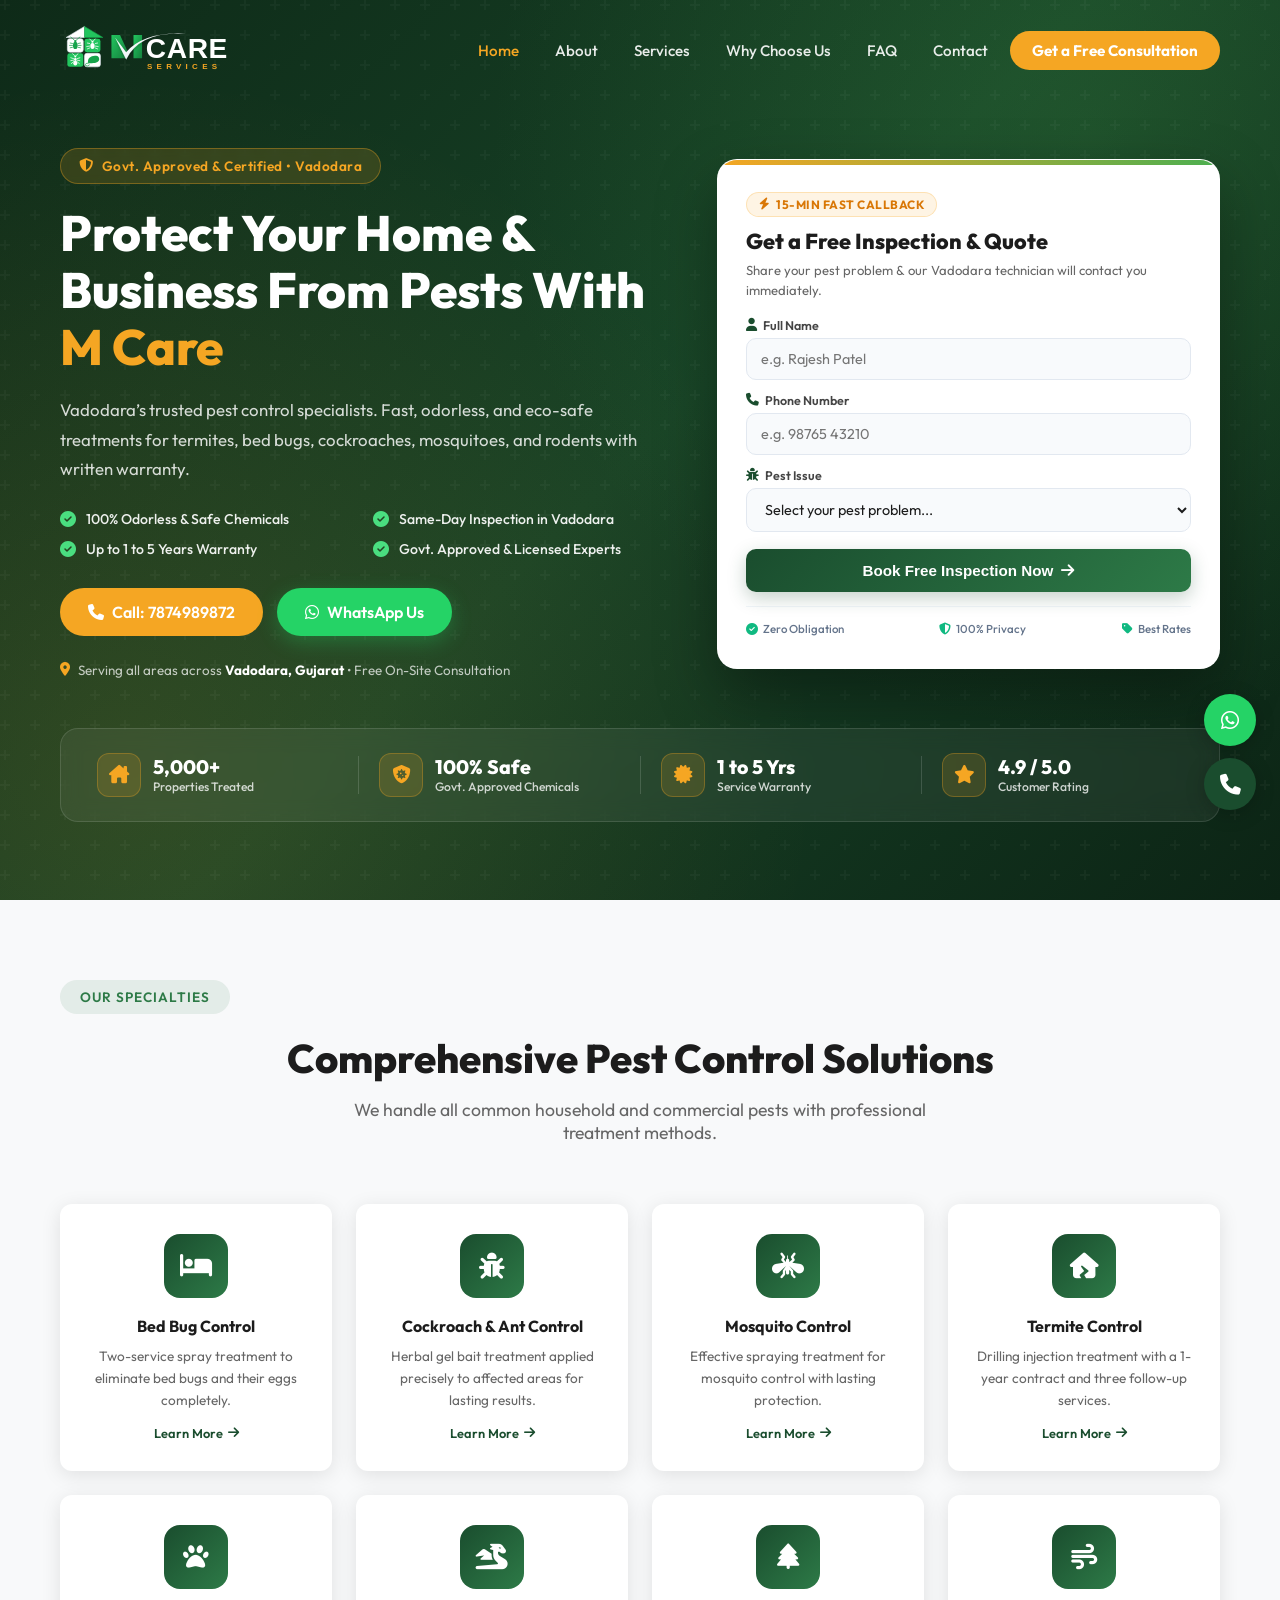
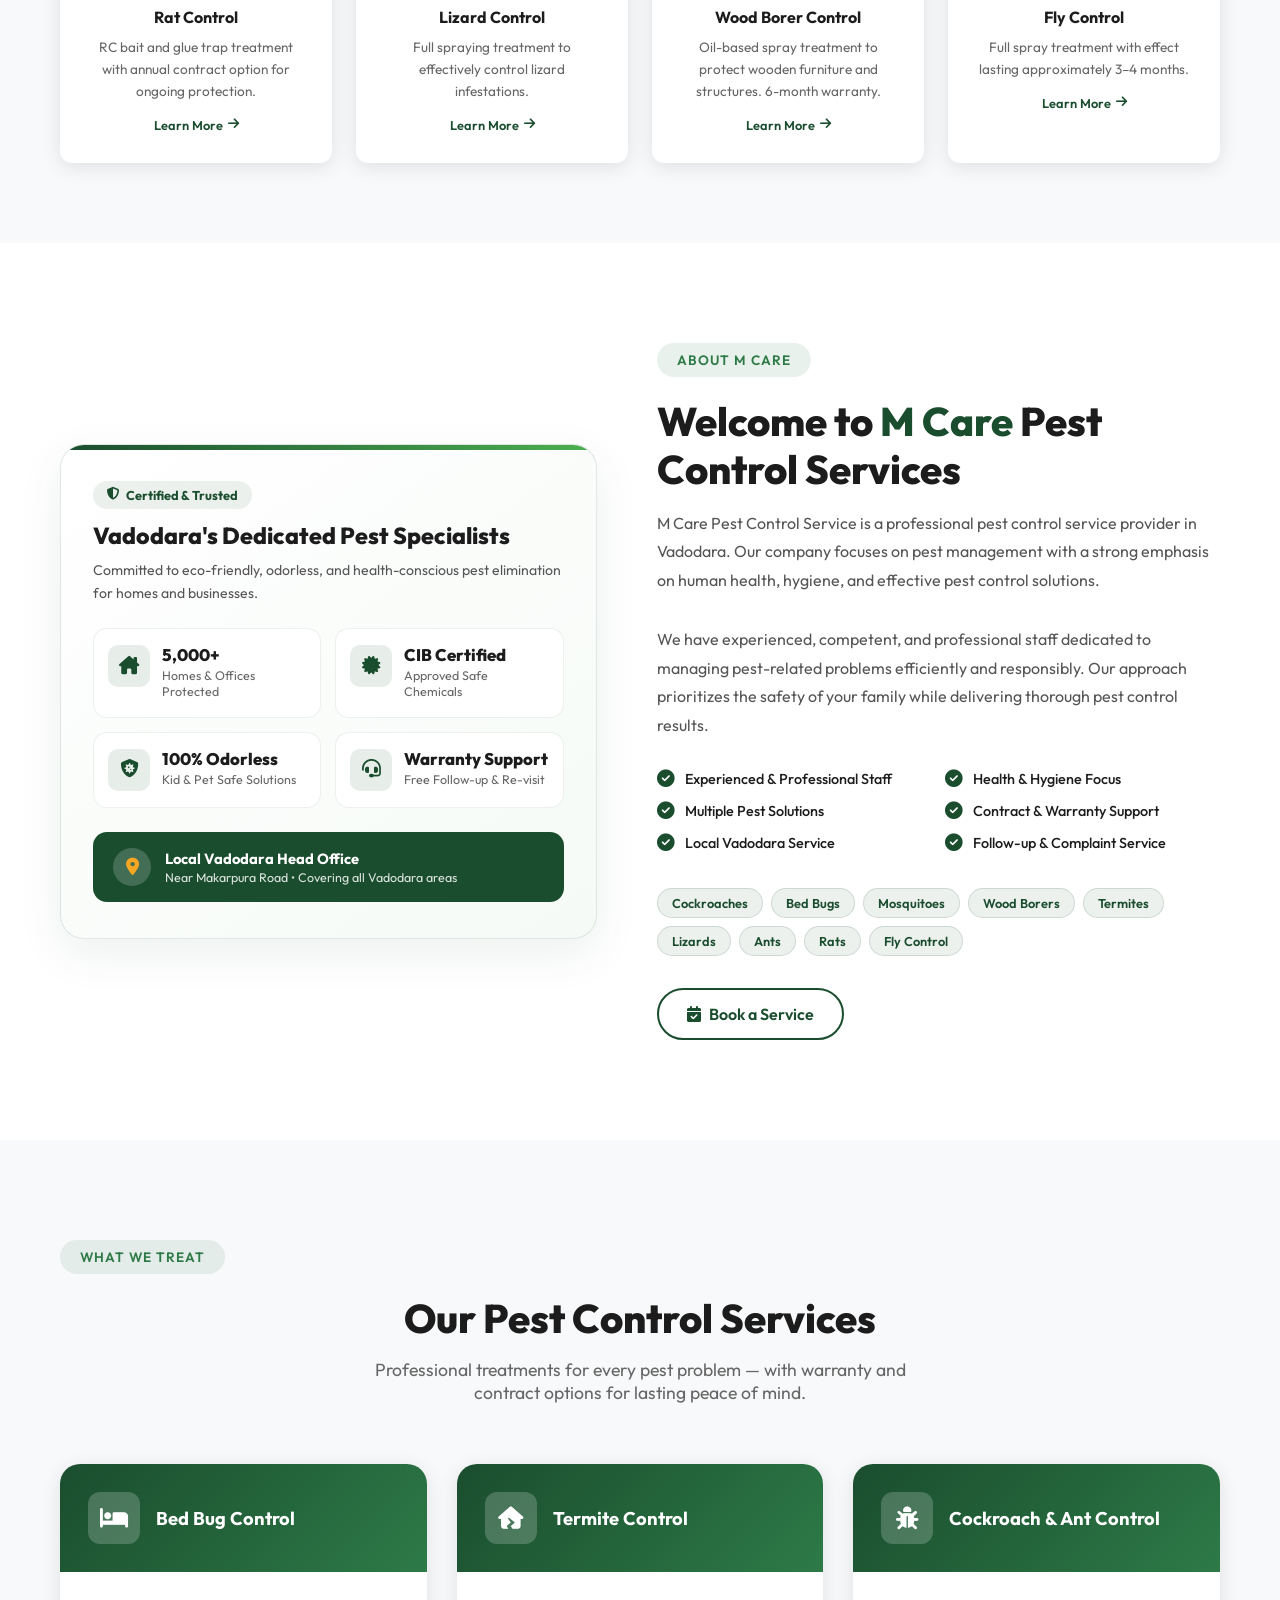
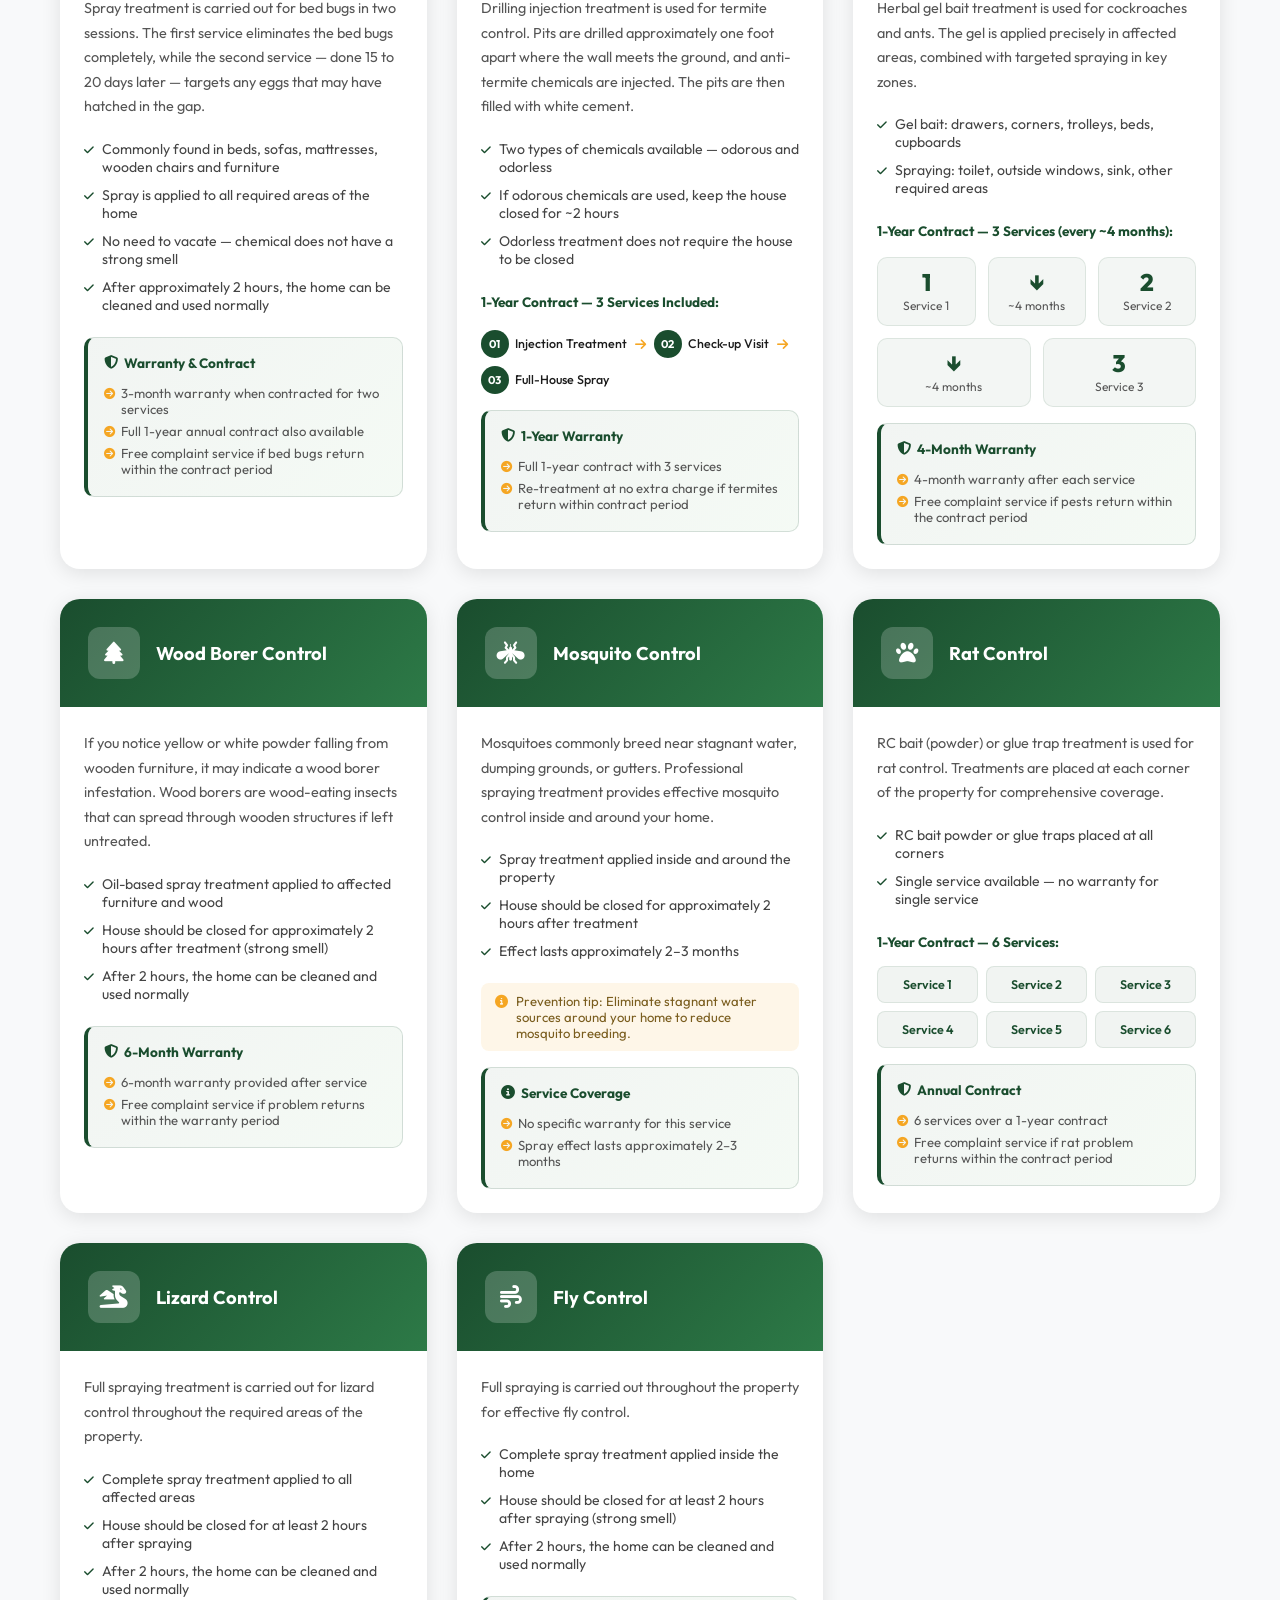
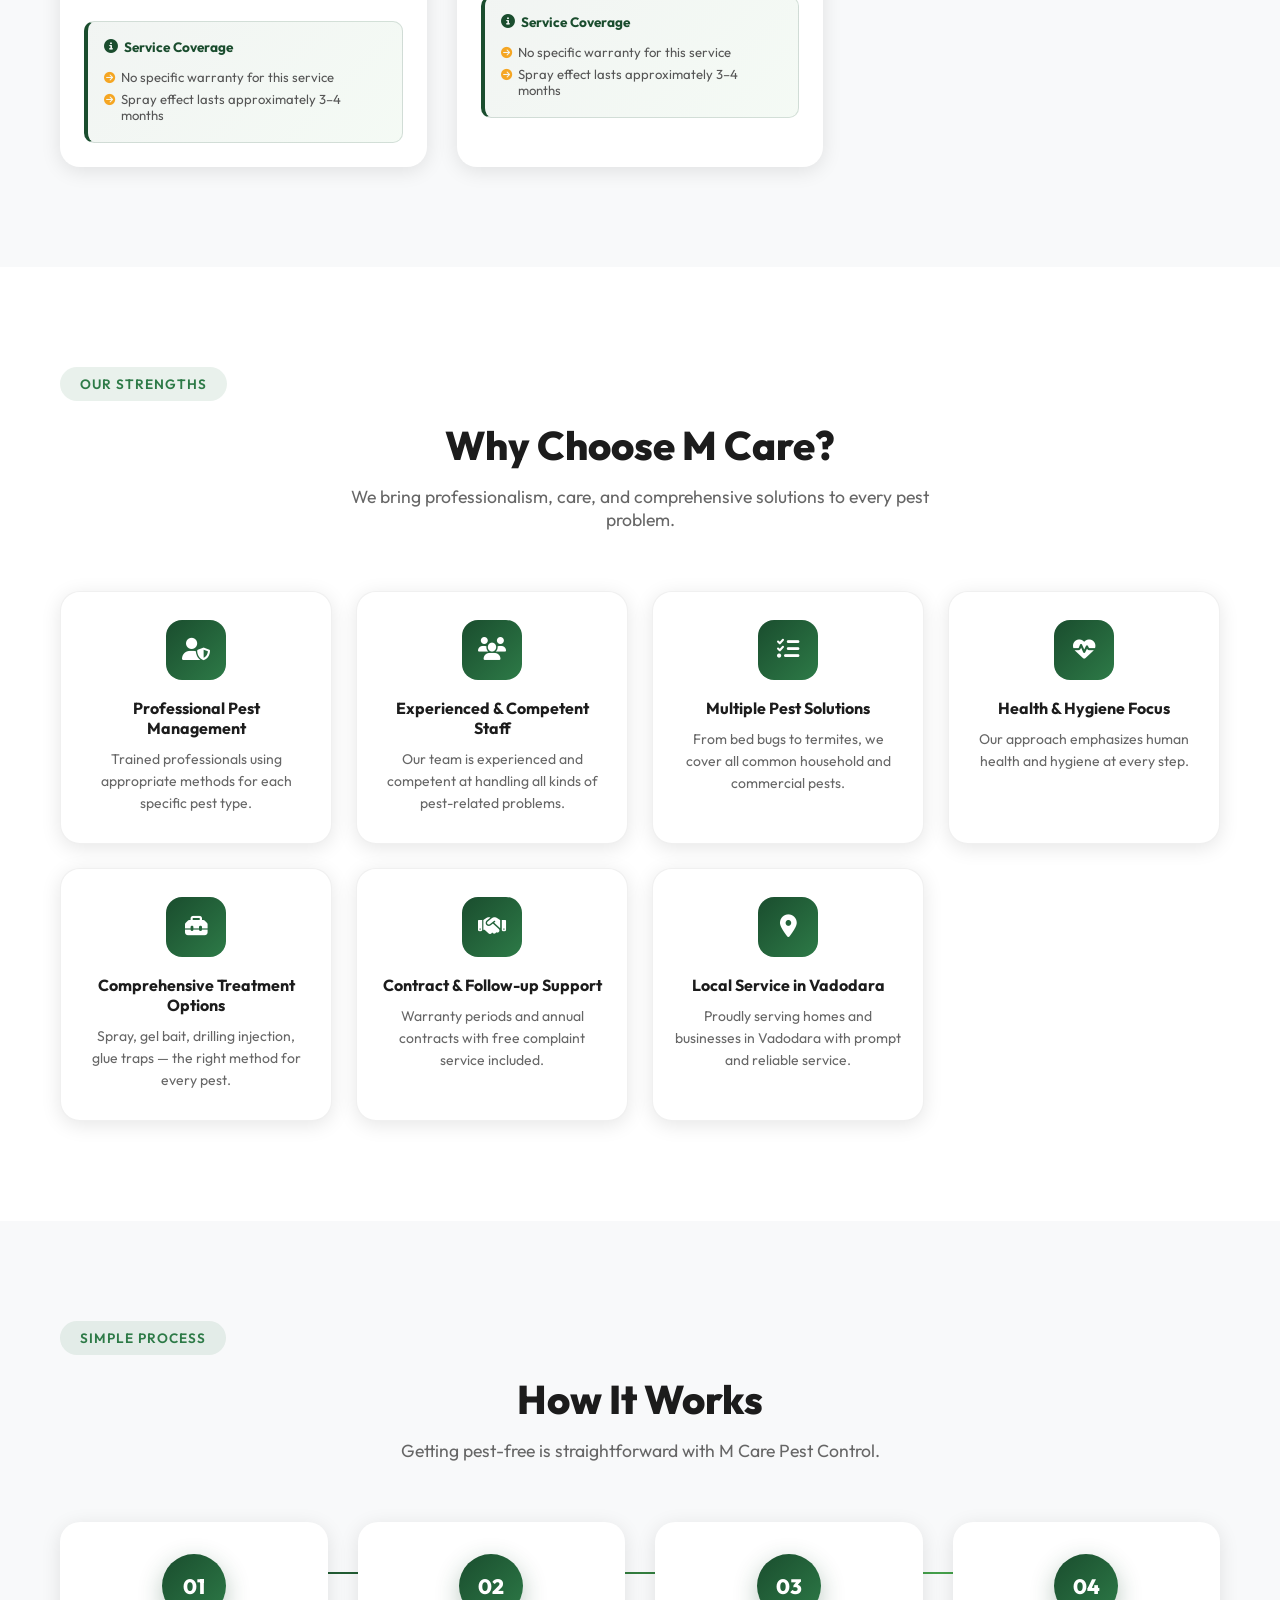
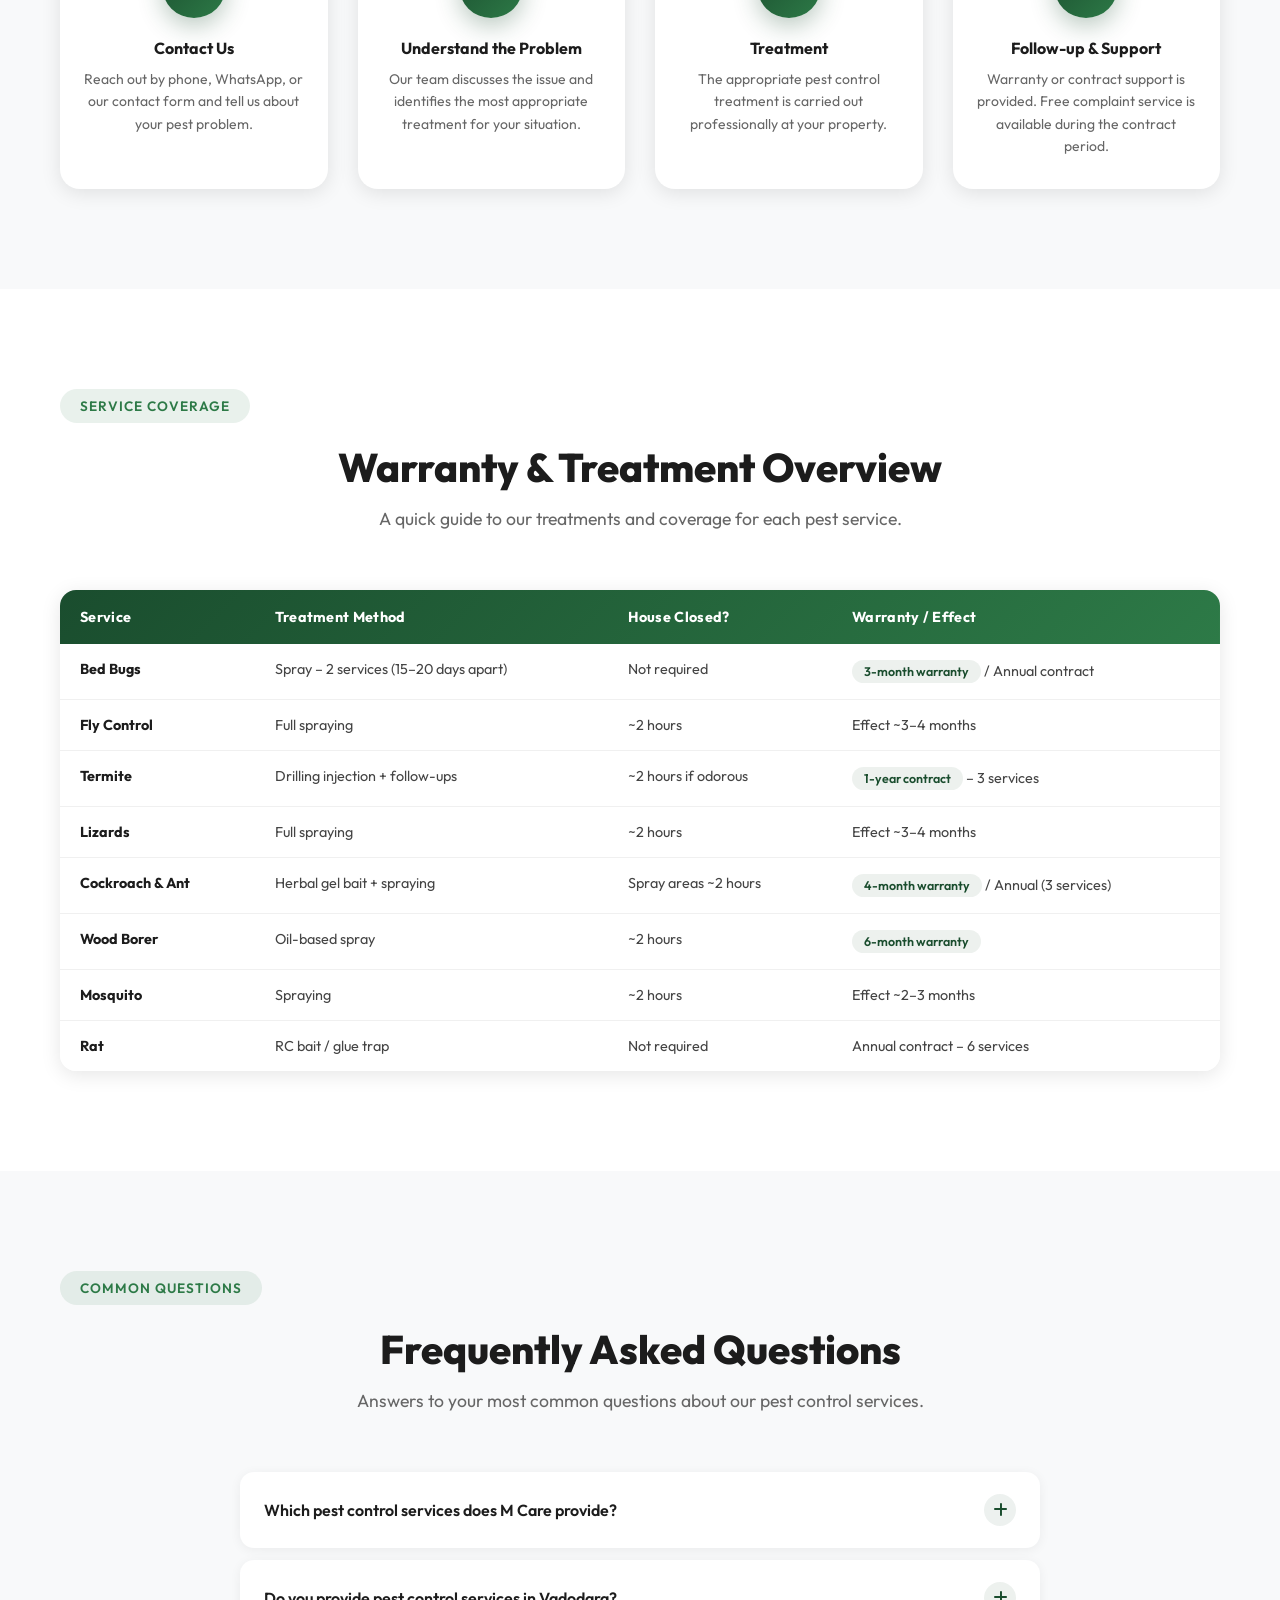
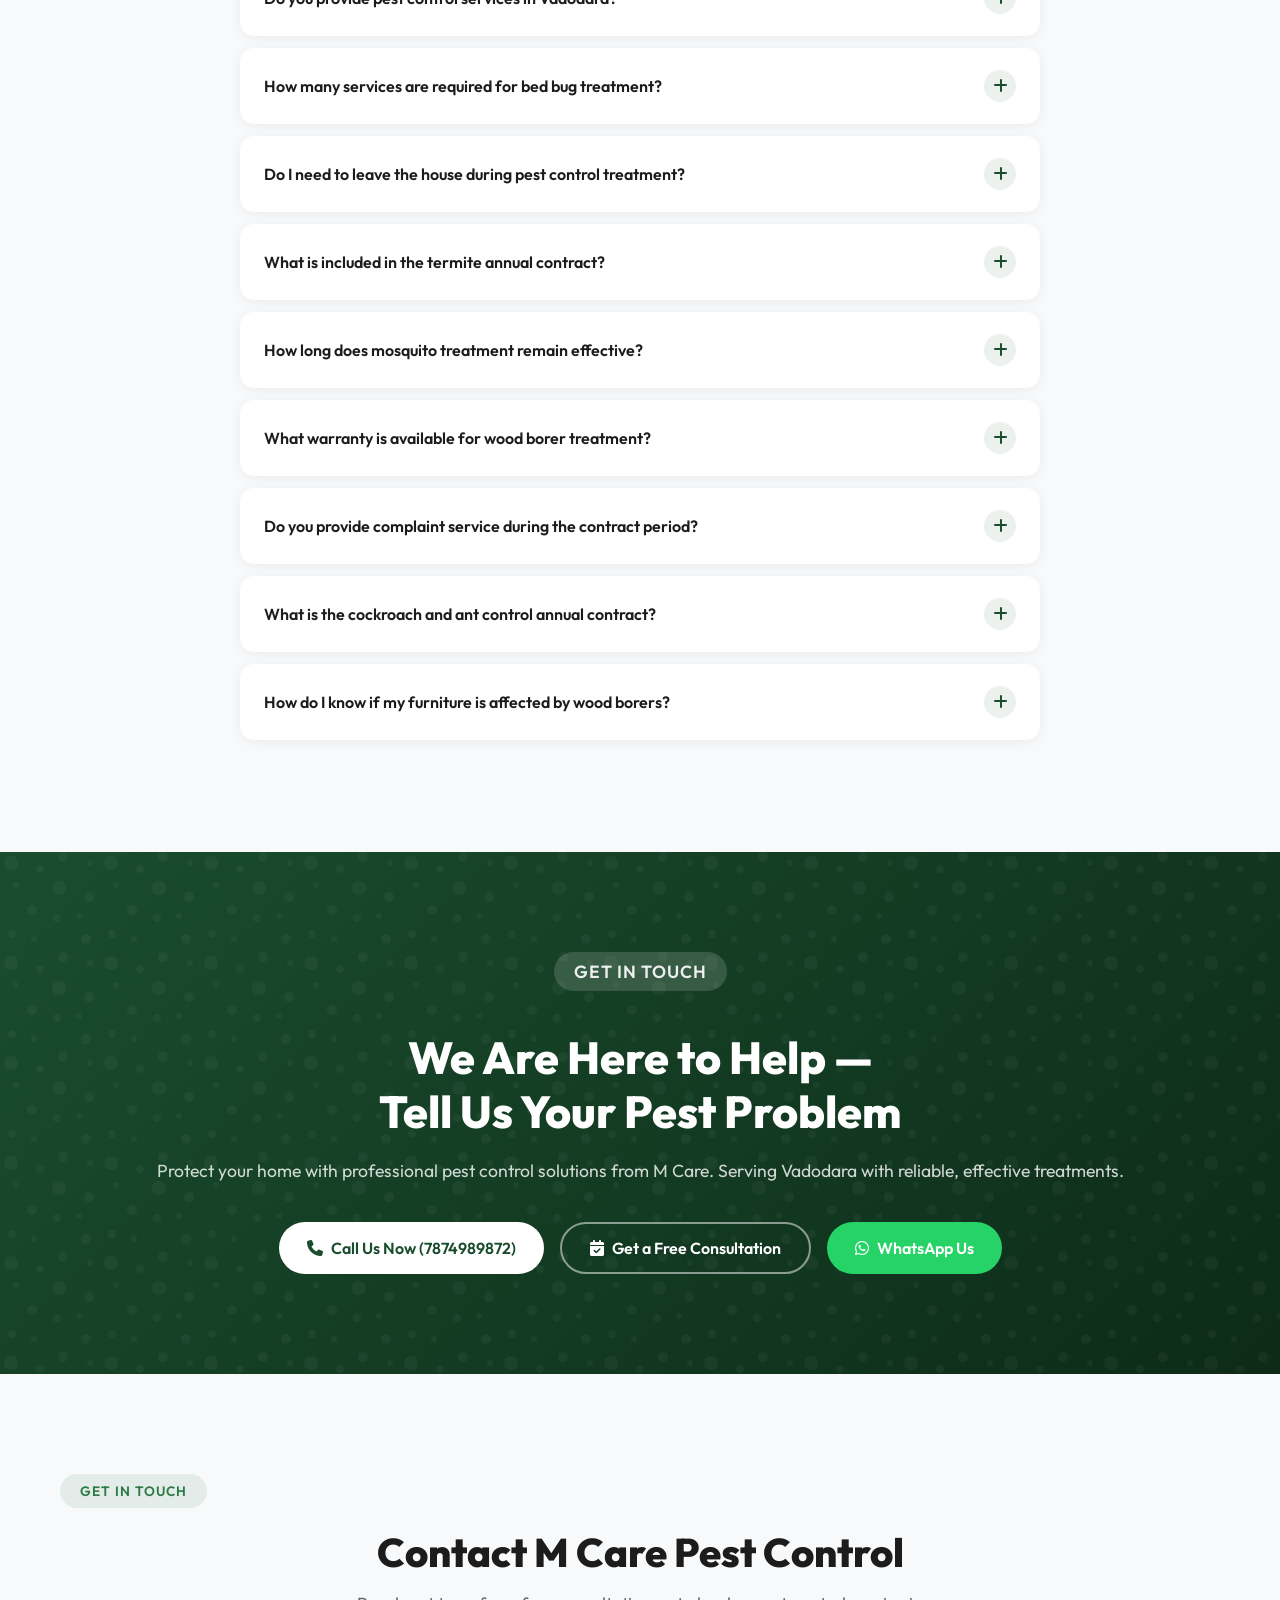
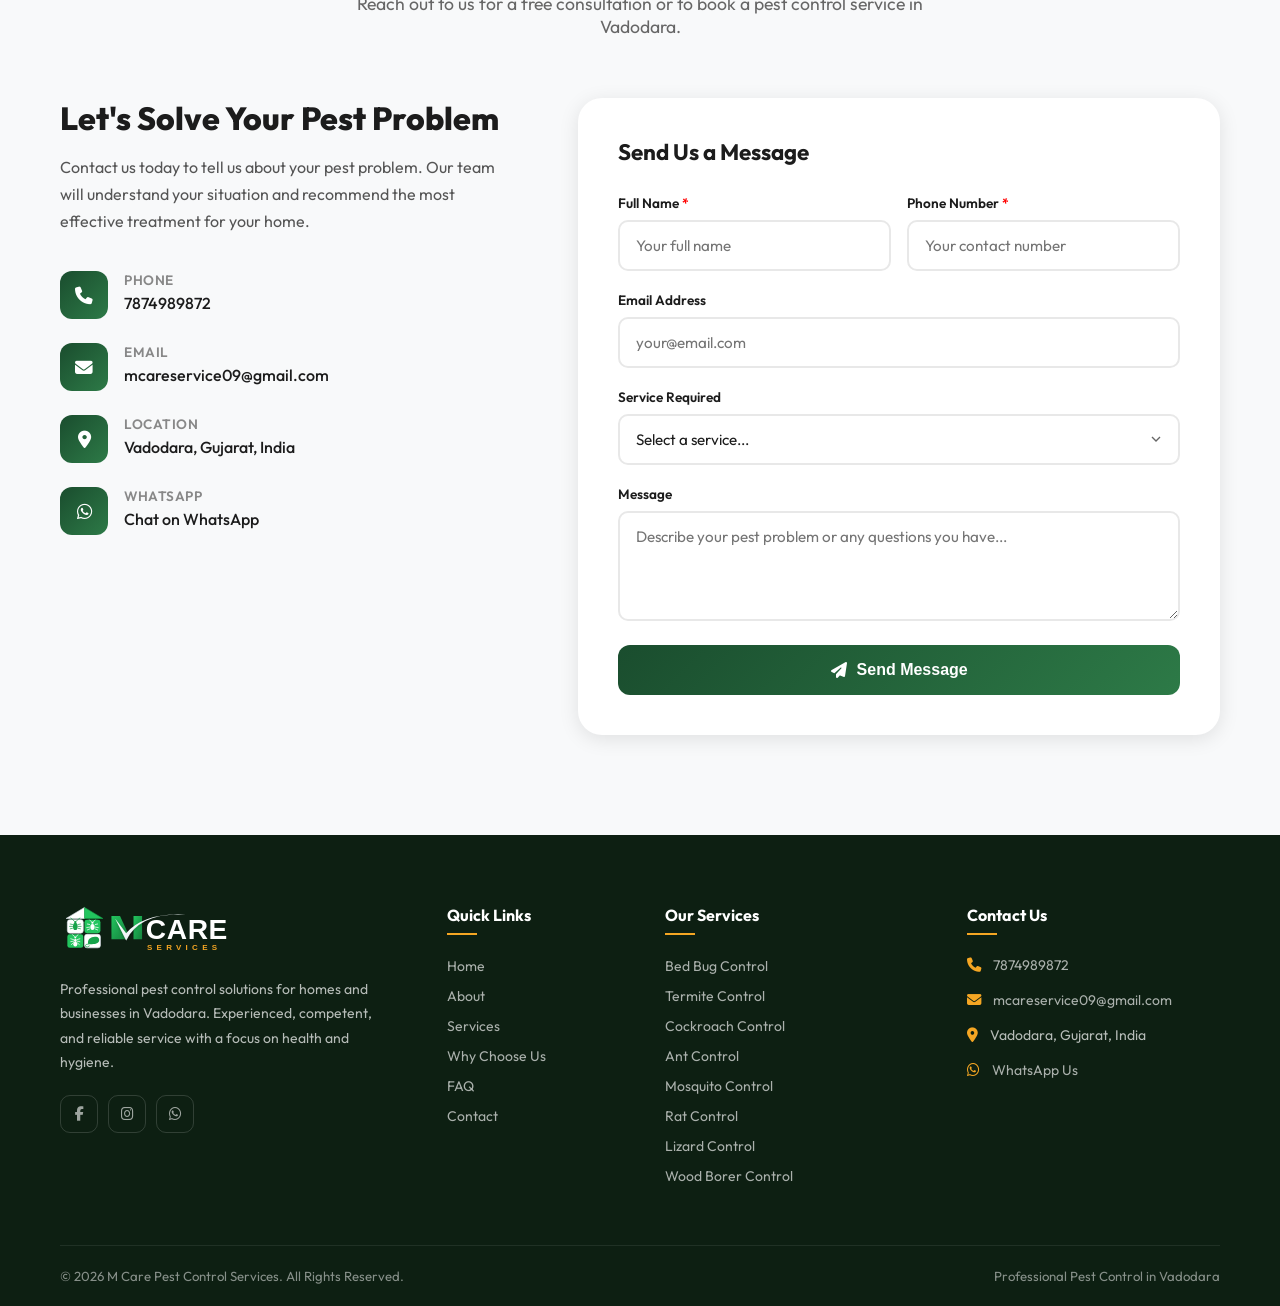
<file: index.html>
<!DOCTYPE html>
<html lang="en">

<head>
  <meta charset="UTF-8" />
  <meta name="viewport" content="width=device-width, initial-scale=1.0" />
  <title>M Care Pest Control Services | Professional Pest Control in Vadodara</title>
  <meta name="description"
    content="M Care Pest Control Services provides professional pest control solutions in Vadodara for bed bugs, termites, cockroaches, ants, mosquitoes, rats, lizards, wood borers and more." />
  <meta name="keywords"
    content="pest control Vadodara, bed bug treatment, termite control, cockroach control, mosquito control, rat control, wood borer, lizard control, M Care pest control" />
  <meta name="author" content="M Care Pest Control Services" />
  <!-- Open Graph -->
  <meta property="og:title" content="M Care Pest Control Services | Professional Pest Control in Vadodara" />
  <meta property="og:description"
    content="Professional pest control solutions for homes in Vadodara. Bed bugs, termites, cockroaches, ants, mosquitoes, rats, lizards, wood borers and more." />
  <meta property="og:type" content="website" />
  <meta property="og:locale" content="en_IN" />
  <!-- Fonts -->
  <link rel="preconnect" href="https://fonts.googleapis.com" />
  <link rel="preconnect" href="https://fonts.gstatic.com" crossorigin />
  <link href="https://fonts.googleapis.com/css2?family=Outfit:wght@300;400;500;600;700;800&display=swap"
    rel="stylesheet" />
  <!-- Font Awesome -->
  <link rel="stylesheet" href="https://cdnjs.cloudflare.com/ajax/libs/font-awesome/6.5.0/css/all.min.css" />
  <!-- Styles -->
  <link rel="stylesheet" href="css/style.css" />
</head>

<body>

  <!-- Scroll Progress -->
  <div class="scroll-progress" id="scroll-progress" aria-hidden="true"></div>

  <!-- ═══════════════════════════ NAVBAR ══════════════════════════ -->
  <header>
    <nav class="navbar" id="navbar" role="navigation" aria-label="Main navigation">
      <div class="container">
        <a href="#home" class="nav-brand" aria-label="M Care Pest Control Services - Home">
          <img src="assets/images/logo.svg" alt="M Care Services Logo" class="brand-logo-img" />
        </a>
        <ul class="nav-menu" id="nav-menu" role="menubar">
          <li role="none"><a href="#home" role="menuitem" class="active">Home</a></li>
          <li role="none"><a href="#about" role="menuitem">About</a></li>
          <li role="none"><a href="#services" role="menuitem">Services</a></li>
          <li role="none"><a href="#why-us" role="menuitem">Why Choose Us</a></li>
          <li role="none"><a href="#faq" role="menuitem">FAQ</a></li>
          <li role="none"><a href="#contact" role="menuitem">Contact</a></li>
          <li role="none"><a href="#contact" class="nav-cta" role="menuitem">Get a Free Consultation</a></li>
        </ul>
        <button class="hamburger" id="hamburger" aria-label="Toggle navigation menu" aria-expanded="false"
          aria-controls="nav-menu">
          <span></span><span></span><span></span>
        </button>
      </div>
    </nav>
    <div id="nav-overlay"
      style="position:fixed;inset:0;background:rgba(0,0,0,.4);z-index:998;display:none;opacity:0;transition:.3s"
      aria-hidden="true"></div>
  </header>
  <script>
    document.getElementById('nav-overlay').style.display = 'block';
    document.getElementById('nav-overlay').style.display = 'none';
    const ov = document.getElementById('nav-overlay');
    document.getElementById('hamburger').addEventListener('click', () => {
      const isOpen = document.getElementById('nav-menu').classList.contains('open');
      ov.style.display = isOpen ? 'none' : 'block';
      setTimeout(() => { ov.style.opacity = isOpen ? '0' : '1' }, 10);
    });
    ov.addEventListener('click', () => { ov.style.opacity = '0'; setTimeout(() => { ov.style.display = 'none' }, 300); });
  </script>

  <!-- ═══════════════════════════ HERO ════════════════════════════ -->
  <section class="hero" id="home" aria-label="Hero section">
    <div class="container">
      <div class="hero-grid">
        <div class="hero-content">
          <div class="hero-badge fade-in" aria-label="Professional service label">
            <i class="fa-solid fa-shield-halved" aria-hidden="true"></i>
            Govt. Approved &amp; Certified • Vadodara
          </div>
          <h1 class="hero-title fade-in delay-1">
            Protect Your Home &amp; Business From Pests With <span>M Care</span>
          </h1>
          <p class="hero-subtitle fade-in delay-2">
            Vadodara’s trusted pest control specialists. Fast, odorless, and eco-safe treatments for termites, bed bugs, cockroaches, mosquitoes, and rodents with written warranty.
          </p>

          <div class="hero-key-points fade-in delay-3">
            <div class="hero-point">
              <i class="fa-solid fa-circle-check" aria-hidden="true"></i>
              <span>100% Odorless &amp; Safe Chemicals</span>
            </div>
            <div class="hero-point">
              <i class="fa-solid fa-circle-check" aria-hidden="true"></i>
              <span>Same-Day Inspection in Vadodara</span>
            </div>
            <div class="hero-point">
              <i class="fa-solid fa-circle-check" aria-hidden="true"></i>
              <span>Up to 1 to 5 Years Warranty</span>
            </div>
            <div class="hero-point">
              <i class="fa-solid fa-circle-check" aria-hidden="true"></i>
              <span>Govt. Approved &amp; Licensed Experts</span>
            </div>
          </div>

          <div class="hero-buttons fade-in delay-4">
            <a href="tel:7874989872" class="btn btn-primary" aria-label="Call M Care Pest Control">
              <i class="fa-solid fa-phone" aria-hidden="true"></i> Call: 7874989872
            </a>
            <a href="https://wa.me/917874989872?text=Hello%20M%20Care%20Pest%20Control,%20I%20need%20a%20free%20inspection%20in%20Vadodara" target="_blank" rel="noopener noreferrer" class="btn btn-whatsapp" aria-label="Chat on WhatsApp">
              <i class="fa-brands fa-whatsapp" aria-hidden="true"></i> WhatsApp Us
            </a>
          </div>

          <div class="hero-trust-note fade-in delay-4">
            <i class="fa-solid fa-location-dot" aria-hidden="true"></i>
            <span>Serving all areas across <strong>Vadodara, Gujarat</strong> &bull; Free On-Site Consultation</span>
          </div>
        </div>

        <div class="hero-card-col fade-in-right delay-2">
          <div class="hero-quote-card">
            <div class="quote-card-header">
              <div class="quote-badge">
                <i class="fa-solid fa-bolt" aria-hidden="true"></i> 15-Min Fast Callback
              </div>
              <h2 class="quote-title">Get a Free Inspection &amp; Quote</h2>
              <p class="quote-subtitle">Share your pest problem &amp; our Vadodara technician will contact you immediately.</p>
            </div>
            <form id="hero-quick-form" class="hero-quick-form" novalidate>
              <div class="hq-form-group">
                <label for="hq-name"><i class="fa-solid fa-user" aria-hidden="true"></i> Full Name</label>
                <input type="text" id="hq-name" name="name" placeholder="e.g. Rajesh Patel" required>
              </div>
              <div class="hq-form-group">
                <label for="hq-phone"><i class="fa-solid fa-phone" aria-hidden="true"></i> Phone Number</label>
                <input type="tel" id="hq-phone" name="phone" placeholder="e.g. 98765 43210" required>
              </div>
              <div class="hq-form-group">
                <label for="hq-service"><i class="fa-solid fa-bug" aria-hidden="true"></i> Pest Issue</label>
                <select id="hq-service" name="service" required>
                  <option value="" disabled selected>Select your pest problem...</option>
                  <option value="Termite Treatment">Termite Treatment (Pre &amp; Post Construction)</option>
                  <option value="Bed Bug Control">Bed Bug Control (2-Service Spray Treatment)</option>
                  <option value="Cockroach &amp; Ant Control">Cockroach &amp; Ant Control (Herbal Gel Bait)</option>
                  <option value="Mosquito Control">Mosquito Spraying &amp; Fogging</option>
                  <option value="Rodent &amp; Rat Control">Rodent / Rat Trapping &amp; Control</option>
                  <option value="Wood Borer / Lizard / Other">Wood Borer / Lizard / General Pests</option>
                  <option value="Comprehensive Home Inspection">Comprehensive Full Home Inspection</option>
                </select>
              </div>
              <button type="submit" class="btn btn-quote-submit" aria-label="Book Free Inspection">
                <span>Book Free Inspection Now</span>
                <i class="fa-solid fa-arrow-right" aria-hidden="true"></i>
              </button>
            </form>
            <div id="hero-form-success" class="hero-form-alert" role="alert" style="display:none;">
              <i class="fa-solid fa-circle-check" aria-hidden="true"></i>
              <div>
                <strong>Thank you!</strong>
                <span>Our Vadodara pest control expert is calling you shortly.</span>
              </div>
            </div>
            <div class="quote-card-footer">
              <div class="footer-guarantee"><i class="fa-solid fa-circle-check" aria-hidden="true"></i> Zero Obligation</div>
              <div class="footer-guarantee"><i class="fa-solid fa-shield-halved" aria-hidden="true"></i> 100% Privacy</div>
              <div class="footer-guarantee"><i class="fa-solid fa-tag" aria-hidden="true"></i> Best Rates</div>
            </div>
          </div>
        </div>
      </div>

      <!-- Trust Counters Bar -->
      <div class="hero-trust-bar fade-in delay-4" aria-label="Key highlights">
        <div class="trust-stat">
          <div class="trust-stat-icon"><i class="fa-solid fa-house-chimney" aria-hidden="true"></i></div>
          <div class="trust-stat-content">
            <span class="trust-number">5,000+</span>
            <span class="trust-label">Properties Treated</span>
          </div>
        </div>
        <div class="trust-bar-divider" aria-hidden="true"></div>
        <div class="trust-stat">
          <div class="trust-stat-icon"><i class="fa-solid fa-shield-virus" aria-hidden="true"></i></div>
          <div class="trust-stat-content">
            <span class="trust-number">100% Safe</span>
            <span class="trust-label">Govt. Approved Chemicals</span>
          </div>
        </div>
        <div class="trust-bar-divider" aria-hidden="true"></div>
        <div class="trust-stat">
          <div class="trust-stat-icon"><i class="fa-solid fa-certificate" aria-hidden="true"></i></div>
          <div class="trust-stat-content">
            <span class="trust-number">1 to 5 Yrs</span>
            <span class="trust-label">Service Warranty</span>
          </div>
        </div>
        <div class="trust-bar-divider" aria-hidden="true"></div>
        <div class="trust-stat">
          <div class="trust-stat-icon"><i class="fa-solid fa-star" aria-hidden="true"></i></div>
          <div class="trust-stat-content">
            <span class="trust-number">4.9 / 5.0</span>
            <span class="trust-label">Customer Rating</span>
          </div>
        </div>
      </div>
    </div>
  </section>

  <!-- ═════════════ SERVICE HIGHLIGHTS ════════════════════════════ -->
  <section class="service-highlights" id="service-highlights" aria-labelledby="highlights-heading">
    <div class="container">
      <p class="badge-label text-center">Our Specialties</p>
      <h2 class="section-title text-center" id="highlights-heading">Comprehensive Pest Control Solutions</h2>
      <p class="section-subtitle text-center">We handle all common household and commercial pests with professional
        treatment methods.</p>
      <div class="highlights-grid">
        <div class="highlight-card fade-in delay-1" data-target="service-bedbug" role="button" tabindex="0"
          aria-label="Learn about Bed Bug Control">
          <div class="icon" aria-hidden="true"><i class="fa-solid fa-bed"></i></div>
          <h3>Bed Bug Control</h3>
          <p>Two-service spray treatment to eliminate bed bugs and their eggs completely.</p>
          <div class="learn-more">Learn More <i class="fa-solid fa-arrow-right" aria-hidden="true"></i></div>
        </div>
        <div class="highlight-card fade-in delay-2" data-target="service-cockroach" role="button" tabindex="0"
          aria-label="Learn about Cockroach and Ant Control">
          <div class="icon" aria-hidden="true"><i class="fa-solid fa-bug"></i></div>
          <h3>Cockroach &amp; Ant Control</h3>
          <p>Herbal gel bait treatment applied precisely to affected areas for lasting results.</p>
          <div class="learn-more">Learn More <i class="fa-solid fa-arrow-right" aria-hidden="true"></i></div>
        </div>
        <div class="highlight-card fade-in delay-3" data-target="service-mosquito" role="button" tabindex="0"
          aria-label="Learn about Mosquito Control">
          <div class="icon" aria-hidden="true"><i class="fa-solid fa-mosquito"></i></div>
          <h3>Mosquito Control</h3>
          <p>Effective spraying treatment for mosquito control with lasting protection.</p>
          <div class="learn-more">Learn More <i class="fa-solid fa-arrow-right" aria-hidden="true"></i></div>
        </div>
        <div class="highlight-card fade-in delay-4" data-target="service-termite" role="button" tabindex="0"
          aria-label="Learn about Termite Control">
          <div class="icon" aria-hidden="true"><i class="fa-solid fa-house-crack"></i></div>
          <h3>Termite Control</h3>
          <p>Drilling injection treatment with a 1-year contract and three follow-up services.</p>
          <div class="learn-more">Learn More <i class="fa-solid fa-arrow-right" aria-hidden="true"></i></div>
        </div>
        <div class="highlight-card fade-in delay-1" data-target="service-rat" role="button" tabindex="0"
          aria-label="Learn about Rat Control">
          <div class="icon" aria-hidden="true"><i class="fa-solid fa-paw"></i></div>
          <h3>Rat Control</h3>
          <p>RC bait and glue trap treatment with annual contract option for ongoing protection.</p>
          <div class="learn-more">Learn More <i class="fa-solid fa-arrow-right" aria-hidden="true"></i></div>
        </div>
        <div class="highlight-card fade-in delay-2" data-target="service-lizard" role="button" tabindex="0"
          aria-label="Learn about Lizard Control">
          <div class="icon" aria-hidden="true"><i class="fa-solid fa-dragon"></i></div>
          <h3>Lizard Control</h3>
          <p>Full spraying treatment to effectively control lizard infestations.</p>
          <div class="learn-more">Learn More <i class="fa-solid fa-arrow-right" aria-hidden="true"></i></div>
        </div>
        <div class="highlight-card fade-in delay-3" data-target="service-woodborer" role="button" tabindex="0"
          aria-label="Learn about Wood Borer Control">
          <div class="icon" aria-hidden="true"><i class="fa-solid fa-tree"></i></div>
          <h3>Wood Borer Control</h3>
          <p>Oil-based spray treatment to protect wooden furniture and structures. 6-month warranty.</p>
          <div class="learn-more">Learn More <i class="fa-solid fa-arrow-right" aria-hidden="true"></i></div>
        </div>
        <div class="highlight-card fade-in delay-4" data-target="service-fly" role="button" tabindex="0"
          aria-label="Learn about Fly Control">
          <div class="icon" aria-hidden="true"><i class="fa-solid fa-wind"></i></div>
          <h3>Fly Control</h3>
          <p>Full spray treatment with effect lasting approximately 3–4 months.</p>
          <div class="learn-more">Learn More <i class="fa-solid fa-arrow-right" aria-hidden="true"></i></div>
        </div>
      </div>
    </div>
  </section>

  <!-- ═════════════════════ ABOUT ══════════════════════════════════ -->
  <section class="about" id="about" aria-labelledby="about-heading">
    <div class="container">
      <div class="about-grid">
        <div class="about-card-wrapper fade-in-left">
          <div class="about-cred-card">
            <div class="about-cred-header">
              <div class="cred-tag"><i class="fa-solid fa-shield-halved" aria-hidden="true"></i> Certified &amp; Trusted</div>
              <h3>Vadodara's Dedicated Pest Specialists</h3>
              <p>Committed to eco-friendly, odorless, and health-conscious pest elimination for homes and businesses.</p>
            </div>
            
            <div class="about-stats-grid">
              <div class="about-stat-item">
                <div class="stat-icon-wrap"><i class="fa-solid fa-house-chimney" aria-hidden="true"></i></div>
                <div class="stat-text-wrap">
                  <h4>5,000+</h4>
                  <p>Homes &amp; Offices Protected</p>
                </div>
              </div>
              <div class="about-stat-item">
                <div class="stat-icon-wrap"><i class="fa-solid fa-certificate" aria-hidden="true"></i></div>
                <div class="stat-text-wrap">
                  <h4>CIB Certified</h4>
                  <p>Approved Safe Chemicals</p>
                </div>
              </div>
              <div class="about-stat-item">
                <div class="stat-icon-wrap"><i class="fa-solid fa-shield-virus" aria-hidden="true"></i></div>
                <div class="stat-text-wrap">
                  <h4>100% Odorless</h4>
                  <p>Kid &amp; Pet Safe Solutions</p>
                </div>
              </div>
              <div class="about-stat-item">
                <div class="stat-icon-wrap"><i class="fa-solid fa-headset" aria-hidden="true"></i></div>
                <div class="stat-text-wrap">
                  <h4>Warranty Support</h4>
                  <p>Free Follow-up &amp; Re-visit</p>
                </div>
              </div>
            </div>

            <div class="about-location-banner">
              <div class="loc-pin"><i class="fa-solid fa-location-dot" aria-hidden="true"></i></div>
              <div class="loc-text">
                <strong>Local Vadodara Head Office</strong>
                <span>Near Makarpura Road &bull; Covering all Vadodara areas</span>
              </div>
            </div>
          </div>
        </div>
        <div class="about-content fade-in-right">
          <p class="badge-label">About M Care</p>
          <h2 class="section-title" id="about-heading">Welcome to <span>M Care</span> Pest Control Services</h2>
          <p class="about-desc">
            M Care Pest Control Service is a professional pest control service provider in Vadodara. Our company focuses
            on pest management with a strong emphasis on human health, hygiene, and effective pest control solutions.
          </p>
          <p class="about-desc">
            We have experienced, competent, and professional staff dedicated to managing pest-related problems
            efficiently and responsibly. Our approach prioritizes the safety of your family while delivering thorough
            pest control results.
          </p>
          <div class="about-features">
            <div class="about-feature"><i class="fa-solid fa-circle-check" aria-hidden="true"></i> Experienced &amp;
              Professional Staff</div>
            <div class="about-feature"><i class="fa-solid fa-circle-check" aria-hidden="true"></i> Health &amp; Hygiene
              Focus</div>
            <div class="about-feature"><i class="fa-solid fa-circle-check" aria-hidden="true"></i> Multiple Pest
              Solutions</div>
            <div class="about-feature"><i class="fa-solid fa-circle-check" aria-hidden="true"></i> Contract &amp;
              Warranty Support</div>
            <div class="about-feature"><i class="fa-solid fa-circle-check" aria-hidden="true"></i> Local Vadodara
              Service</div>
            <div class="about-feature"><i class="fa-solid fa-circle-check" aria-hidden="true"></i> Follow-up &amp;
              Complaint Service</div>
          </div>
          <div class="pest-tags" aria-label="Pests we treat">
            <span class="pest-tag">Cockroaches</span>
            <span class="pest-tag">Bed Bugs</span>
            <span class="pest-tag">Mosquitoes</span>
            <span class="pest-tag">Wood Borers</span>
            <span class="pest-tag">Termites</span>
            <span class="pest-tag">Lizards</span>
            <span class="pest-tag">Ants</span>
            <span class="pest-tag">Rats</span>
            <span class="pest-tag">Fly Control</span>
          </div>
          <a href="#contact" class="btn btn-outline">
            <i class="fa-solid fa-calendar-check" aria-hidden="true"></i> Book a Service
          </a>
        </div>
      </div>
    </div>
  </section>

  <!-- ═════════════════ SERVICES ══════════════════════════════════ -->
  <section class="services" id="services" aria-labelledby="services-heading">
    <div class="container">
      <p class="badge-label text-center">What We Treat</p>
      <h2 class="section-title text-center" id="services-heading">Our Pest Control Services</h2>
      <p class="section-subtitle text-center">Professional treatments for every pest problem — with warranty and
        contract options for lasting peace of mind.</p>
      <div class="services-grid">

        <!-- Bed Bug -->
        <div class="service-card fade-in" id="service-bedbug">
          <div class="service-card-header">
            <div class="s-icon"><i class="fa-solid fa-bed" aria-hidden="true"></i></div>
            <h3>Bed Bug Control</h3>
          </div>
          <div class="service-card-body">
            <p>Spray treatment is carried out for bed bugs in two sessions. The first service eliminates the bed bugs
              completely, while the second service — done 15 to 20 days later — targets any eggs that may have hatched
              in the gap.</p>
            <ul class="service-detail-list">
              <li>Commonly found in beds, sofas, mattresses, wooden chairs and furniture</li>
              <li>Spray is applied to all required areas of the home</li>
              <li>No need to vacate — chemical does not have a strong smell</li>
              <li>After approximately 2 hours, the home can be cleaned and used normally</li>
            </ul>
            <div class="warranty-box">
              <h4><i class="fa-solid fa-shield-halved" aria-hidden="true"></i> Warranty &amp; Contract</h4>
              <ul>
                <li>3-month warranty when contracted for two services</li>
                <li>Full 1-year annual contract also available</li>
                <li>Free complaint service if bed bugs return within the contract period</li>
              </ul>
            </div>
          </div>
        </div>

        <!-- Termite -->
        <div class="service-card fade-in" id="service-termite">
          <div class="service-card-header">
            <div class="s-icon"><i class="fa-solid fa-house-crack" aria-hidden="true"></i></div>
            <h3>Termite Control</h3>
          </div>
          <div class="service-card-body">
            <p>Drilling injection treatment is used for termite control. Pits are drilled approximately one foot apart
              where the wall meets the ground, and anti-termite chemicals are injected. The pits are then filled with
              white cement.</p>
            <ul class="service-detail-list">
              <li>Two types of chemicals available — odorous and odorless</li>
              <li>If odorous chemicals are used, keep the house closed for ~2 hours</li>
              <li>Odorless treatment does not require the house to be closed</li>
            </ul>
            <p style="font-size:.85rem;font-weight:700;color:var(--primary);margin:14px 0 8px">1-Year Contract — 3
              Services Included:</p>
            <div class="process-steps">
              <div class="process-step">
                <span class="step-num">01</span>
                <span class="step-label">Injection Treatment</span>
              </div>
              <span class="process-arrow"><i class="fa-solid fa-arrow-right" aria-hidden="true"></i></span>
              <div class="process-step">
                <span class="step-num">02</span>
                <span class="step-label">Check-up Visit</span>
              </div>
              <span class="process-arrow"><i class="fa-solid fa-arrow-right" aria-hidden="true"></i></span>
              <div class="process-step">
                <span class="step-num">03</span>
                <span class="step-label">Full-House Spray</span>
              </div>
            </div>
            <div class="warranty-box">
              <h4><i class="fa-solid fa-shield-halved" aria-hidden="true"></i> 1-Year Warranty</h4>
              <ul>
                <li>Full 1-year contract with 3 services</li>
                <li>Re-treatment at no extra charge if termites return within contract period</li>
              </ul>
            </div>
          </div>
        </div>

        <!-- Cockroach & Ant -->
        <div class="service-card fade-in" id="service-cockroach">
          <div class="service-card-header">
            <div class="s-icon"><i class="fa-solid fa-bug" aria-hidden="true"></i></div>
            <h3>Cockroach &amp; Ant Control</h3>
          </div>
          <div class="service-card-body">
            <p>Herbal gel bait treatment is used for cockroaches and ants. The gel is applied precisely in affected
              areas, combined with targeted spraying in key zones.</p>
            <ul class="service-detail-list">
              <li>Gel bait: drawers, corners, trolleys, beds, cupboards</li>
              <li>Spraying: toilet, outside windows, sink, other required areas</li>
            </ul>
            <p style="font-size:.85rem;font-weight:700;color:var(--primary);margin:14px 0 8px">1-Year Contract — 3
              Services (every ~4 months):</p>
            <div class="contract-timeline">
              <div class="contract-step">
                <div class="c-num">1</div>
                <div class="c-label">Service 1</div>
              </div>
              <div class="contract-step">
                <div class="c-num">↓</div>
                <div class="c-label">~4 months</div>
              </div>
              <div class="contract-step">
                <div class="c-num">2</div>
                <div class="c-label">Service 2</div>
              </div>
              <div class="contract-step">
                <div class="c-num">↓</div>
                <div class="c-label">~4 months</div>
              </div>
              <div class="contract-step">
                <div class="c-num">3</div>
                <div class="c-label">Service 3</div>
              </div>
            </div>
            <div class="warranty-box">
              <h4><i class="fa-solid fa-shield-halved" aria-hidden="true"></i> 4-Month Warranty</h4>
              <ul>
                <li>4-month warranty after each service</li>
                <li>Free complaint service if pests return within the contract period</li>
              </ul>
            </div>
          </div>
        </div>

        <!-- Wood Borer -->
        <div class="service-card fade-in" id="service-woodborer">
          <div class="service-card-header">
            <div class="s-icon"><i class="fa-solid fa-tree" aria-hidden="true"></i></div>
            <h3>Wood Borer Control</h3>
          </div>
          <div class="service-card-body">
            <p>If you notice yellow or white powder falling from wooden furniture, it may indicate a wood borer
              infestation. Wood borers are wood-eating insects that can spread through wooden structures if left
              untreated.</p>
            <ul class="service-detail-list">
              <li>Oil-based spray treatment applied to affected furniture and wood</li>
              <li>House should be closed for approximately 2 hours after treatment (strong smell)</li>
              <li>After 2 hours, the home can be cleaned and used normally</li>
            </ul>
            <div class="warranty-box">
              <h4><i class="fa-solid fa-shield-halved" aria-hidden="true"></i> 6-Month Warranty</h4>
              <ul>
                <li>6-month warranty provided after service</li>
                <li>Free complaint service if problem returns within the warranty period</li>
              </ul>
            </div>
          </div>
        </div>

        <!-- Mosquito -->
        <div class="service-card fade-in" id="service-mosquito">
          <div class="service-card-header">
            <div class="s-icon"><i class="fa-solid fa-mosquito" aria-hidden="true"></i></div>
            <h3>Mosquito Control</h3>
          </div>
          <div class="service-card-body">
            <p>Mosquitoes commonly breed near stagnant water, dumping grounds, or gutters. Professional spraying
              treatment provides effective mosquito control inside and around your home.</p>
            <ul class="service-detail-list">
              <li>Spray treatment applied inside and around the property</li>
              <li>House should be closed for approximately 2 hours after treatment</li>
              <li>Effect lasts approximately 2–3 months</li>
            </ul>
            <div class="service-note">
              <i class="fa-solid fa-circle-info" aria-hidden="true"></i>
              <span>Prevention tip: Eliminate stagnant water sources around your home to reduce mosquito
                breeding.</span>
            </div>
            <div class="warranty-box">
              <h4><i class="fa-solid fa-circle-info" aria-hidden="true"></i> Service Coverage</h4>
              <ul>
                <li>No specific warranty for this service</li>
                <li>Spray effect lasts approximately 2–3 months</li>
              </ul>
            </div>
          </div>
        </div>

        <!-- Rat -->
        <div class="service-card fade-in" id="service-rat">
          <div class="service-card-header">
            <div class="s-icon"><i class="fa-solid fa-paw" aria-hidden="true"></i></div>
            <h3>Rat Control</h3>
          </div>
          <div class="service-card-body">
            <p>RC bait (powder) or glue trap treatment is used for rat control. Treatments are placed at each corner of
              the property for comprehensive coverage.</p>
            <ul class="service-detail-list">
              <li>RC bait powder or glue traps placed at all corners</li>
              <li>Single service available — no warranty for single service</li>
            </ul>
            <p style="font-size:.85rem;font-weight:700;color:var(--primary);margin: 14px 0 8px">1-Year Contract — 6
              Services:</p>
            <div class="service-6plan">
              <div class="plan-item">Service 1</div>
              <div class="plan-item">Service 2</div>
              <div class="plan-item">Service 3</div>
              <div class="plan-item">Service 4</div>
              <div class="plan-item">Service 5</div>
              <div class="plan-item">Service 6</div>
            </div>
            <div class="warranty-box">
              <h4><i class="fa-solid fa-shield-halved" aria-hidden="true"></i> Annual Contract</h4>
              <ul>
                <li>6 services over a 1-year contract</li>
                <li>Free complaint service if rat problem returns within the contract period</li>
              </ul>
            </div>
          </div>
        </div>

        <!-- Lizard -->
        <div class="service-card fade-in" id="service-lizard">
          <div class="service-card-header">
            <div class="s-icon"><i class="fa-solid fa-dragon" aria-hidden="true"></i></div>
            <h3>Lizard Control</h3>
          </div>
          <div class="service-card-body">
            <p>Full spraying treatment is carried out for lizard control throughout the required areas of the property.
            </p>
            <ul class="service-detail-list">
              <li>Complete spray treatment applied to all affected areas</li>
              <li>House should be closed for at least 2 hours after spraying</li>
              <li>After 2 hours, the home can be cleaned and used normally</li>
            </ul>
            <div class="warranty-box">
              <h4><i class="fa-solid fa-circle-info" aria-hidden="true"></i> Service Coverage</h4>
              <ul>
                <li>No specific warranty for this service</li>
                <li>Spray effect lasts approximately 3–4 months</li>
              </ul>
            </div>
          </div>
        </div>

        <!-- Fly -->
        <div class="service-card fade-in" id="service-fly">
          <div class="service-card-header">
            <div class="s-icon"><i class="fa-solid fa-wind" aria-hidden="true"></i></div>
            <h3>Fly Control</h3>
          </div>
          <div class="service-card-body">
            <p>Full spraying is carried out throughout the property for effective fly control.</p>
            <ul class="service-detail-list">
              <li>Complete spray treatment applied inside the home</li>
              <li>House should be closed for at least 2 hours after spraying (strong smell)</li>
              <li>After 2 hours, the home can be cleaned and used normally</li>
            </ul>
            <div class="warranty-box">
              <h4><i class="fa-solid fa-circle-info" aria-hidden="true"></i> Service Coverage</h4>
              <ul>
                <li>No specific warranty for this service</li>
                <li>Spray effect lasts approximately 3–4 months</li>
              </ul>
            </div>
          </div>
        </div>

      </div>
    </div>
  </section>

  <!-- WHY CHOOSE US -->
  <section class="why-us" id="why-us" aria-labelledby="why-heading">
    <div class="container">
      <p class="badge-label text-center">Our Strengths</p>
      <h2 class="section-title text-center" id="why-heading">Why Choose M Care?</h2>
      <p class="section-subtitle text-center">We bring professionalism, care, and comprehensive solutions to every pest
        problem.</p>
      <div class="why-grid">
        <div class="why-card fade-in delay-1">
          <div class="why-icon"><i class="fa-solid fa-user-shield"></i></div>
          <h3>Professional Pest Management</h3>
          <p>Trained professionals using appropriate methods for each specific pest type.</p>
        </div>
        <div class="why-card fade-in delay-2">
          <div class="why-icon"><i class="fa-solid fa-users"></i></div>
          <h3>Experienced &amp; Competent Staff</h3>
          <p>Our team is experienced and competent at handling all kinds of pest-related problems.</p>
        </div>
        <div class="why-card fade-in delay-3">
          <div class="why-icon"><i class="fa-solid fa-list-check"></i></div>
          <h3>Multiple Pest Solutions</h3>
          <p>From bed bugs to termites, we cover all common household and commercial pests.</p>
        </div>
        <div class="why-card fade-in delay-4">
          <div class="why-icon"><i class="fa-solid fa-heart-pulse"></i></div>
          <h3>Health &amp; Hygiene Focus</h3>
          <p>Our approach emphasizes human health and hygiene at every step.</p>
        </div>
        <div class="why-card fade-in delay-1">
          <div class="why-icon"><i class="fa-solid fa-toolbox"></i></div>
          <h3>Comprehensive Treatment Options</h3>
          <p>Spray, gel bait, drilling injection, glue traps — the right method for every pest.</p>
        </div>
        <div class="why-card fade-in delay-2">
          <div class="why-icon"><i class="fa-solid fa-handshake"></i></div>
          <h3>Contract &amp; Follow-up Support</h3>
          <p>Warranty periods and annual contracts with free complaint service included.</p>
        </div>
        <div class="why-card fade-in delay-3">
          <div class="why-icon"><i class="fa-solid fa-location-dot"></i></div>
          <h3>Local Service in Vadodara</h3>
          <p>Proudly serving homes and businesses in Vadodara with prompt and reliable service.</p>
        </div>
      </div>
    </div>
  </section>

  <!-- HOW IT WORKS -->
  <section class="how-it-works" id="how-it-works" aria-labelledby="how-heading">
    <div class="container">
      <p class="badge-label text-center">Simple Process</p>
      <h2 class="section-title text-center" id="how-heading">How It Works</h2>
      <p class="section-subtitle text-center">Getting pest-free is straightforward with M Care Pest Control.</p>
      <div class="steps-grid">
        <div class="step-card fade-in delay-1">
          <div class="step-number">01</div>
          <h3>Contact Us</h3>
          <p>Reach out by phone, WhatsApp, or our contact form and tell us about your pest problem.</p>
        </div>
        <div class="step-card fade-in delay-2">
          <div class="step-number">02</div>
          <h3>Understand the Problem</h3>
          <p>Our team discusses the issue and identifies the most appropriate treatment for your situation.</p>
        </div>
        <div class="step-card fade-in delay-3">
          <div class="step-number">03</div>
          <h3>Treatment</h3>
          <p>The appropriate pest control treatment is carried out professionally at your property.</p>
        </div>
        <div class="step-card fade-in delay-4">
          <div class="step-number">04</div>
          <h3>Follow-up &amp; Support</h3>
          <p>Warranty or contract support is provided. Free complaint service is available during the contract period.
          </p>
        </div>
      </div>
    </div>
  </section>

  <!-- WARRANTY COMPARISON -->
  <section class="warranty-section" id="warranty" aria-labelledby="warranty-heading">
    <div class="container">
      <p class="badge-label text-center">Service Coverage</p>
      <h2 class="section-title text-center" id="warranty-heading">Warranty &amp; Treatment Overview</h2>
      <p class="section-subtitle text-center">A quick guide to our treatments and coverage for each pest service.</p>
      <div class="warranty-table-wrap fade-in">
        <table class="warranty-table" role="table" aria-label="Service warranty comparison">
          <thead>
            <tr>
              <th scope="col">Service</th>
              <th scope="col">Treatment Method</th>
              <th scope="col">House Closed?</th>
              <th scope="col">Warranty / Effect</th>
            </tr>
          </thead>
          <tbody>
            <tr>
              <td>Bed Bugs</td>
              <td>Spray – 2 services (15–20 days apart)</td>
              <td>Not required</td>
              <td><span class="warranty-badge">3-month warranty</span> / Annual contract</td>
            </tr>
            <tr>
              <td>Fly Control</td>
              <td>Full spraying</td>
              <td>~2 hours</td>
              <td>Effect ~3–4 months</td>
            </tr>
            <tr>
              <td>Termite</td>
              <td>Drilling injection + follow-ups</td>
              <td>~2 hours if odorous</td>
              <td><span class="warranty-badge">1-year contract</span> – 3 services</td>
            </tr>
            <tr>
              <td>Lizards</td>
              <td>Full spraying</td>
              <td>~2 hours</td>
              <td>Effect ~3–4 months</td>
            </tr>
            <tr>
              <td>Cockroach &amp; Ant</td>
              <td>Herbal gel bait + spraying</td>
              <td>Spray areas ~2 hours</td>
              <td><span class="warranty-badge">4-month warranty</span> / Annual (3 services)</td>
            </tr>
            <tr>
              <td>Wood Borer</td>
              <td>Oil-based spray</td>
              <td>~2 hours</td>
              <td><span class="warranty-badge">6-month warranty</span></td>
            </tr>
            <tr>
              <td>Mosquito</td>
              <td>Spraying</td>
              <td>~2 hours</td>
              <td>Effect ~2–3 months</td>
            </tr>
            <tr>
              <td>Rat</td>
              <td>RC bait / glue trap</td>
              <td>Not required</td>
              <td>Annual contract – 6 services</td>
            </tr>
          </tbody>
        </table>
      </div>
      <!-- Mobile Cards -->
      <div class="warranty-cards">
        <div class="warranty-card-m">
          <h4><i class="fa-solid fa-bed"></i> Bed Bugs</h4>
          <div class="wc-row"><span class="wc-label">Treatment</span><span class="wc-val">Spray – 2 services</span>
          </div>
          <div class="wc-row"><span class="wc-label">Warranty</span><span class="wc-val">3-month / Annual
              contract</span></div>
        </div>
        <div class="warranty-card-m">
          <h4><i class="fa-solid fa-wind"></i> Fly Control</h4>
          <div class="wc-row"><span class="wc-label">Treatment</span><span class="wc-val">Full spraying</span></div>
          <div class="wc-row"><span class="wc-label">Effect</span><span class="wc-val">~3–4 months</span></div>
        </div>
        <div class="warranty-card-m">
          <h4><i class="fa-solid fa-house-crack"></i> Termite</h4>
          <div class="wc-row"><span class="wc-label">Treatment</span><span class="wc-val">Drilling injection +
              follow-ups</span></div>
          <div class="wc-row"><span class="wc-label">Warranty</span><span class="wc-val">1-year contract, 3
              services</span></div>
        </div>
        <div class="warranty-card-m">
          <h4><i class="fa-solid fa-dragon"></i> Lizards</h4>
          <div class="wc-row"><span class="wc-label">Treatment</span><span class="wc-val">Full spraying</span></div>
          <div class="wc-row"><span class="wc-label">Effect</span><span class="wc-val">~3–4 months</span></div>
        </div>
        <div class="warranty-card-m">
          <h4><i class="fa-solid fa-bug"></i> Cockroach &amp; Ant</h4>
          <div class="wc-row"><span class="wc-label">Treatment</span><span class="wc-val">Herbal gel bait + spray</span>
          </div>
          <div class="wc-row"><span class="wc-label">Warranty</span><span class="wc-val">4-month / Annual
              contract</span></div>
        </div>
        <div class="warranty-card-m">
          <h4><i class="fa-solid fa-tree"></i> Wood Borer</h4>
          <div class="wc-row"><span class="wc-label">Treatment</span><span class="wc-val">Oil-based spray</span></div>
          <div class="wc-row"><span class="wc-label">Warranty</span><span class="wc-val">6-month warranty</span></div>
        </div>
        <div class="warranty-card-m">
          <h4><i class="fa-solid fa-mosquito"></i> Mosquito</h4>
          <div class="wc-row"><span class="wc-label">Treatment</span><span class="wc-val">Spraying</span></div>
          <div class="wc-row"><span class="wc-label">Effect</span><span class="wc-val">~2–3 months</span></div>
        </div>
        <div class="warranty-card-m">
          <h4><i class="fa-solid fa-paw"></i> Rat</h4>
          <div class="wc-row"><span class="wc-label">Treatment</span><span class="wc-val">RC bait / glue trap</span>
          </div>
          <div class="wc-row"><span class="wc-label">Warranty</span><span class="wc-val">Annual contract – 6
              services</span></div>
        </div>
      </div>
    </div>
  </section>

  <!-- FAQ -->
  <section class="faq" id="faq" aria-labelledby="faq-heading">
    <div class="container">
      <p class="badge-label text-center">Common Questions</p>
      <h2 class="section-title text-center" id="faq-heading">Frequently Asked Questions</h2>
      <p class="section-subtitle text-center">Answers to your most common questions about our pest control services.</p>
      <div class="faq-list" role="list">

        <div class="faq-item" role="listitem">
          <div class="faq-question" role="button" tabindex="0" aria-expanded="false" aria-controls="faq-a1">
            <h3>Which pest control services does M Care provide?</h3>
            <div class="faq-toggle" aria-hidden="true"><i class="fa-solid fa-plus"></i></div>
          </div>
          <div class="faq-answer" id="faq-a1" role="region">
            <p>M Care Pest Control Services provides solutions for cockroaches, bed bugs, mosquitoes, wood borers,
              termites, lizards, ants, rats, fly control, and other general pest control requirements.</p>
          </div>
        </div>

        <div class="faq-item" role="listitem">
          <div class="faq-question" role="button" tabindex="0" aria-expanded="false" aria-controls="faq-a2">
            <h3>Do you provide pest control services in Vadodara?</h3>
            <div class="faq-toggle" aria-hidden="true"><i class="fa-solid fa-plus"></i></div>
          </div>
          <div class="faq-answer" id="faq-a2" role="region">
            <p>Yes. M Care Pest Control Services is based in Vadodara and provides professional pest control services
              for homes and businesses in the area.</p>
          </div>
        </div>

        <div class="faq-item" role="listitem">
          <div class="faq-question" role="button" tabindex="0" aria-expanded="false" aria-controls="faq-a3">
            <h3>How many services are required for bed bug treatment?</h3>
            <div class="faq-toggle" aria-hidden="true"><i class="fa-solid fa-plus"></i></div>
          </div>
          <div class="faq-answer" id="faq-a3" role="region">
            <p>Bed bug treatment requires two services. The first service eliminates the active bed bugs. The second
              service is done after approximately 15 to 20 days to destroy any eggs that may have hatched after the
              first treatment. A 3-month warranty is available when contracted for both services.</p>
          </div>
        </div>

        <div class="faq-item" role="listitem">
          <div class="faq-question" role="button" tabindex="0" aria-expanded="false" aria-controls="faq-a4">
            <h3>Do I need to leave the house during pest control treatment?</h3>
            <div class="faq-toggle" aria-hidden="true"><i class="fa-solid fa-plus"></i></div>
          </div>
          <div class="faq-answer" id="faq-a4" role="region">
            <p>It depends on the service. For bed bug control with gel treatment, there is no strong smell and you do
              not need to vacate. For services such as fly control, lizard control, wood borer, and mosquito treatments,
              the house should be kept closed for approximately 2 hours after spraying. After that, it can be cleaned
              and used normally.</p>
          </div>
        </div>

        <div class="faq-item" role="listitem">
          <div class="faq-question" role="button" tabindex="0" aria-expanded="false" aria-controls="faq-a5">
            <h3>What is included in the termite annual contract?</h3>
            <div class="faq-toggle" aria-hidden="true"><i class="fa-solid fa-plus"></i></div>
          </div>
          <div class="faq-answer" id="faq-a5" role="region">
            <p>The termite 1-year contract includes three services: the first service is a drilling injection treatment,
              the second is a check-up visit, and the third is a check-up visit with full-house spraying. If termites
              return within the contract period, the property can be treated again at no extra charge.</p>
          </div>
        </div>

        <div class="faq-item" role="listitem">
          <div class="faq-question" role="button" tabindex="0" aria-expanded="false" aria-controls="faq-a6">
            <h3>How long does mosquito treatment remain effective?</h3>
            <div class="faq-toggle" aria-hidden="true"><i class="fa-solid fa-plus"></i></div>
          </div>
          <div class="faq-answer" id="faq-a6" role="region">
            <p>The effect of mosquito spray treatment lasts approximately 2 to 3 months. There is no specific warranty
              for this service, but regular treatment helps manage mosquito populations effectively.</p>
          </div>
        </div>

        <div class="faq-item" role="listitem">
          <div class="faq-question" role="button" tabindex="0" aria-expanded="false" aria-controls="faq-a7">
            <h3>What warranty is available for wood borer treatment?</h3>
            <div class="faq-toggle" aria-hidden="true"><i class="fa-solid fa-plus"></i></div>
          </div>
          <div class="faq-answer" id="faq-a7" role="region">
            <p>A 6-month warranty is available for wood borer service. If the problem returns within the applicable
              warranty period, complaint service is provided free of cost according to the contract terms.</p>
          </div>
        </div>

        <div class="faq-item" role="listitem">
          <div class="faq-question" role="button" tabindex="0" aria-expanded="false" aria-controls="faq-a8">
            <h3>Do you provide complaint service during the contract period?</h3>
            <div class="faq-toggle" aria-hidden="true"><i class="fa-solid fa-plus"></i></div>
          </div>
          <div class="faq-answer" id="faq-a8" role="region">
            <p>Yes. For services with a warranty or annual contract — such as bed bugs, termites, cockroach and ant
              control, wood borers, and rat control — complaint service is provided free of cost if the pest problem
              occurs again within the applicable contract period.</p>
          </div>
        </div>

        <div class="faq-item" role="listitem">
          <div class="faq-question" role="button" tabindex="0" aria-expanded="false" aria-controls="faq-a9">
            <h3>What is the cockroach and ant control annual contract?</h3>
            <div class="faq-toggle" aria-hidden="true"><i class="fa-solid fa-plus"></i></div>
          </div>
          <div class="faq-answer" id="faq-a9" role="region">
            <p>The cockroach and ant 1-year contract consists of three services, with each service spaced approximately
              4 months apart. A 4-month warranty is provided after each service. If cockroaches or ants appear during
              the contract period, complaint service is provided free of cost.</p>
          </div>
        </div>

        <div class="faq-item" role="listitem">
          <div class="faq-question" role="button" tabindex="0" aria-expanded="false" aria-controls="faq-a10">
            <h3>How do I know if my furniture is affected by wood borers?</h3>
            <div class="faq-toggle" aria-hidden="true"><i class="fa-solid fa-plus"></i></div>
          </div>
          <div class="faq-answer" id="faq-a10" role="region">
            <p>A common sign of wood borer infestation is yellow or white powder falling from wooden furniture or
              structures. Wood borers are wood-eating insects that can spread through wooden items if left untreated. If
              you notice such powder, contact us for a professional assessment and treatment.</p>
          </div>
        </div>

      </div>
    </div>
  </section>

  <!-- CTA SECTION -->
  <section class="cta-section" id="cta" aria-labelledby="cta-heading">
    <div class="container">
      <div class="cta-content">
        <p class="badge-label" style="background:rgba(255,255,255,.15);color:rgba(255,255,255,.9)">Get in Touch</p>
        <h2 id="cta-heading">We Are Here to Help —<br>Tell Us Your Pest Problem</h2>
        <p>Protect your home with professional pest control solutions from M Care. Serving Vadodara with reliable,
          effective treatments.</p>
        <div class="cta-buttons">
          <a href="tel:7874989872" class="btn btn-cta-white" aria-label="Call us now">
            <i class="fa-solid fa-phone" aria-hidden="true"></i> Call Us Now (7874989872)
          </a>
          <a href="#contact" class="btn btn-cta-outline" aria-label="Get a free consultation">
            <i class="fa-solid fa-calendar-check" aria-hidden="true"></i> Get a Free Consultation
          </a>
          <a href="https://wa.me/917874989872" class="btn btn-cta-whatsapp" target="_blank" rel="noopener noreferrer"
            aria-label="Chat on WhatsApp">
            <i class="fa-brands fa-whatsapp" aria-hidden="true"></i> WhatsApp Us
          </a>
        </div>
      </div>
    </div>
  </section>

  <!-- CONTACT -->
  <section class="contact" id="contact" aria-labelledby="contact-heading">
    <div class="container">
      <p class="badge-label text-center">Get In Touch</p>
      <h2 class="section-title text-center" id="contact-heading">Contact M Care Pest Control</h2>
      <p class="section-subtitle text-center">Reach out to us for a free consultation or to book a pest control service
        in Vadodara.</p>
      <div class="contact-grid">
        <div class="contact-info fade-in-left">
          <h2>Let's Solve Your Pest Problem</h2>
          <p>Contact us today to tell us about your pest problem. Our team will understand your situation and recommend
            the most effective treatment for your home.</p>
          <div class="contact-item">
            <div class="c-icon"><i class="fa-solid fa-phone" aria-hidden="true"></i></div>
            <div class="c-text">
              <strong>Phone</strong>
              <a href="tel:7874989872">7874989872</a>
            </div>
          </div>
          <div class="contact-item">
            <div class="c-icon"><i class="fa-solid fa-envelope" aria-hidden="true"></i></div>
            <div class="c-text">
              <strong>Email</strong>
              <a href="mailto:mcareservice09@gmail.com">mcareservice09@gmail.com</a>
            </div>
          </div>
          <div class="contact-item">
            <div class="c-icon"><i class="fa-solid fa-location-dot" aria-hidden="true"></i></div>
            <div class="c-text">
              <strong>Location</strong>
              <span>Vadodara, Gujarat, India</span>
            </div>
          </div>
          <div class="contact-item">
            <div class="c-icon"><i class="fa-brands fa-whatsapp" aria-hidden="true"></i></div>
            <div class="c-text">
              <strong>WhatsApp</strong>
              <a href="https://wa.me/917874989872" target="_blank" rel="noopener noreferrer">Chat on WhatsApp</a>
            </div>
          </div>
        </div>
        <div class="contact-form fade-in-right">
          <h3>Send Us a Message</h3>
          <form id="contact-form" novalidate aria-label="Contact form">
            <div class="form-row">
              <div class="form-group">
                <label for="f-name">Full Name <span style="color:red">*</span></label>
                <input type="text" id="f-name" name="name" placeholder="Your full name" required autocomplete="name" />
              </div>
              <div class="form-group">
                <label for="f-phone">Phone Number <span style="color:red">*</span></label>
                <input type="tel" id="f-phone" name="phone" placeholder="Your contact number" required
                  autocomplete="tel" />
              </div>
            </div>
            <div class="form-group">
              <label for="f-email">Email Address</label>
              <input type="email" id="f-email" name="email" placeholder="your@email.com" autocomplete="email" />
            </div>
            <div class="form-group">
              <label for="f-service">Service Required</label>
              <select id="f-service" name="service">
                <option value="">Select a service...</option>
                <option value="bed-bug">Bed Bug Control</option>
                <option value="termite">Termite Control</option>
                <option value="cockroach">Cockroach Control</option>
                <option value="ant">Ant Control</option>
                <option value="mosquito">Mosquito Control</option>
                <option value="rat">Rat Control</option>
                <option value="lizard">Lizard Control</option>
                <option value="wood-borer">Wood Borer Control</option>
                <option value="fly">Fly Control</option>
                <option value="general">General Pest Control</option>
              </select>
            </div>
            <div class="form-group">
              <label for="f-message">Message</label>
              <textarea id="f-message" name="message"
                placeholder="Describe your pest problem or any questions you have..."></textarea>
            </div>
            <button type="submit" class="btn-submit" id="submit-btn">
              <i class="fa-solid fa-paper-plane" aria-hidden="true"></i> Send Message
            </button>
            <div class="form-success" id="form-success" role="alert" aria-live="polite">
              <i class="fa-solid fa-circle-check"></i> Thank you! We have received your message and will contact you
              shortly.
            </div>
          </form>
        </div>
      </div>
    </div>
  </section>

  <!-- FOOTER -->
  <footer class="footer" role="contentinfo">
    <div class="container">
      <div class="footer-grid">
        <div class="footer-brand">
          <div class="brand-name-footer">
            <img src="assets/images/logo.svg" alt="M Care Services Logo" />
          </div>
          <p>Professional pest control solutions for homes and businesses in Vadodara. Experienced, competent, and
            reliable service with a focus on health and hygiene.</p>
          <div class="footer-social">
            <a href="#" class="social-link" aria-label="Facebook"><i class="fa-brands fa-facebook-f"></i></a>
            <a href="#" class="social-link" aria-label="Instagram"><i class="fa-brands fa-instagram"></i></a>
            <a href="https://wa.me/917874989872" class="social-link" aria-label="WhatsApp" target="_blank"
              rel="noopener noreferrer"><i class="fa-brands fa-whatsapp"></i></a>
          </div>
        </div>
        <div class="footer-col">
          <h4>Quick Links</h4>
          <ul class="footer-links">
            <li><a href="#home">Home</a></li>
            <li><a href="#about">About</a></li>
            <li><a href="#services">Services</a></li>
            <li><a href="#why-us">Why Choose Us</a></li>
            <li><a href="#faq">FAQ</a></li>
            <li><a href="#contact">Contact</a></li>
          </ul>
        </div>
        <div class="footer-col">
          <h4>Our Services</h4>
          <ul class="footer-links">
            <li><a href="#service-bedbug">Bed Bug Control</a></li>
            <li><a href="#service-termite">Termite Control</a></li>
            <li><a href="#service-cockroach">Cockroach Control</a></li>
            <li><a href="#service-cockroach">Ant Control</a></li>
            <li><a href="#service-mosquito">Mosquito Control</a></li>
            <li><a href="#service-rat">Rat Control</a></li>
            <li><a href="#service-lizard">Lizard Control</a></li>
            <li><a href="#service-woodborer">Wood Borer Control</a></li>
          </ul>
        </div>
        <div class="footer-col">
          <h4>Contact Us</h4>
          <div class="footer-contact-item"><i class="fa-solid fa-phone" aria-hidden="true"></i><span><a
                href="tel:7874989872" style="color:rgba(255,255,255,.65)">7874989872</a></span></div>
          <div class="footer-contact-item"><i class="fa-solid fa-envelope" aria-hidden="true"></i><span><a
                href="mailto:mcareservice09@gmail.com"
                style="color:rgba(255,255,255,.65)">mcareservice09@gmail.com</a></span></div>
          <div class="footer-contact-item"><i class="fa-solid fa-location-dot" aria-hidden="true"></i><span>Vadodara,
              Gujarat, India</span></div>
          <div class="footer-contact-item"><i class="fa-brands fa-whatsapp" aria-hidden="true"></i><span><a
                href="https://wa.me/917874989872" target="_blank" rel="noopener noreferrer"
                style="color:rgba(255,255,255,.65)">WhatsApp Us</a></span></div>
        </div>
      </div>
      <div class="footer-bottom">
        <p>&copy; 2026 M Care Pest Control Services. All Rights Reserved.</p>
        <p>Professional Pest Control in Vadodara</p>
      </div>
    </div>
  </footer>

  <!-- FLOATING BUTTONS -->
  <div class="floating-buttons" aria-label="Quick contact buttons">
    <a href="https://wa.me/917874989872" class="float-btn float-wa" target="_blank" rel="noopener noreferrer"
      aria-label="Chat on WhatsApp">
      <i class="fa-brands fa-whatsapp" aria-hidden="true"></i>
    </a>
    <a href="tel:7874989872" class="float-btn float-call" aria-label="Call us">
      <i class="fa-solid fa-phone" aria-hidden="true"></i>
    </a>
  </div>

  <!-- BACK TO TOP -->
  <button class="back-to-top" id="back-to-top" aria-label="Back to top">
    <i class="fa-solid fa-arrow-up" aria-hidden="true"></i>
  </button>

  <script src="js/script.js"></script>
</body>

</html>
</file>
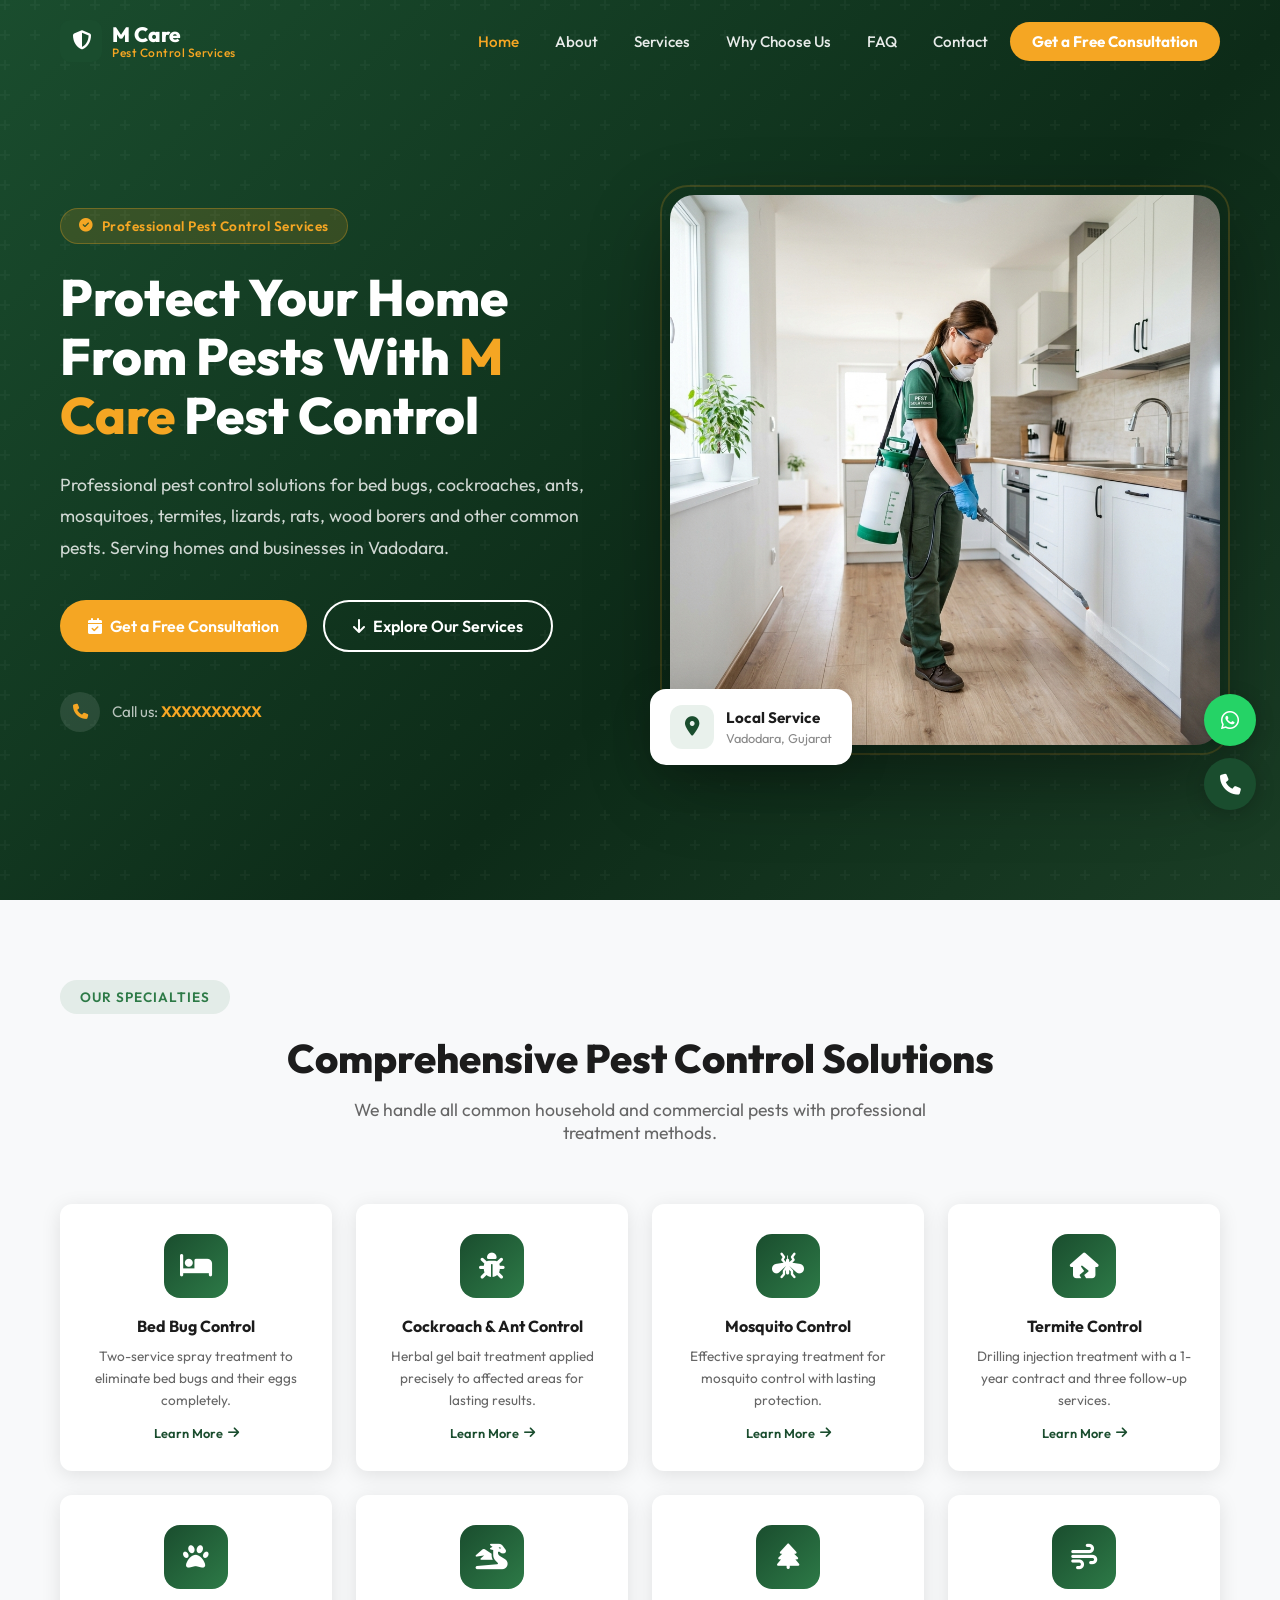
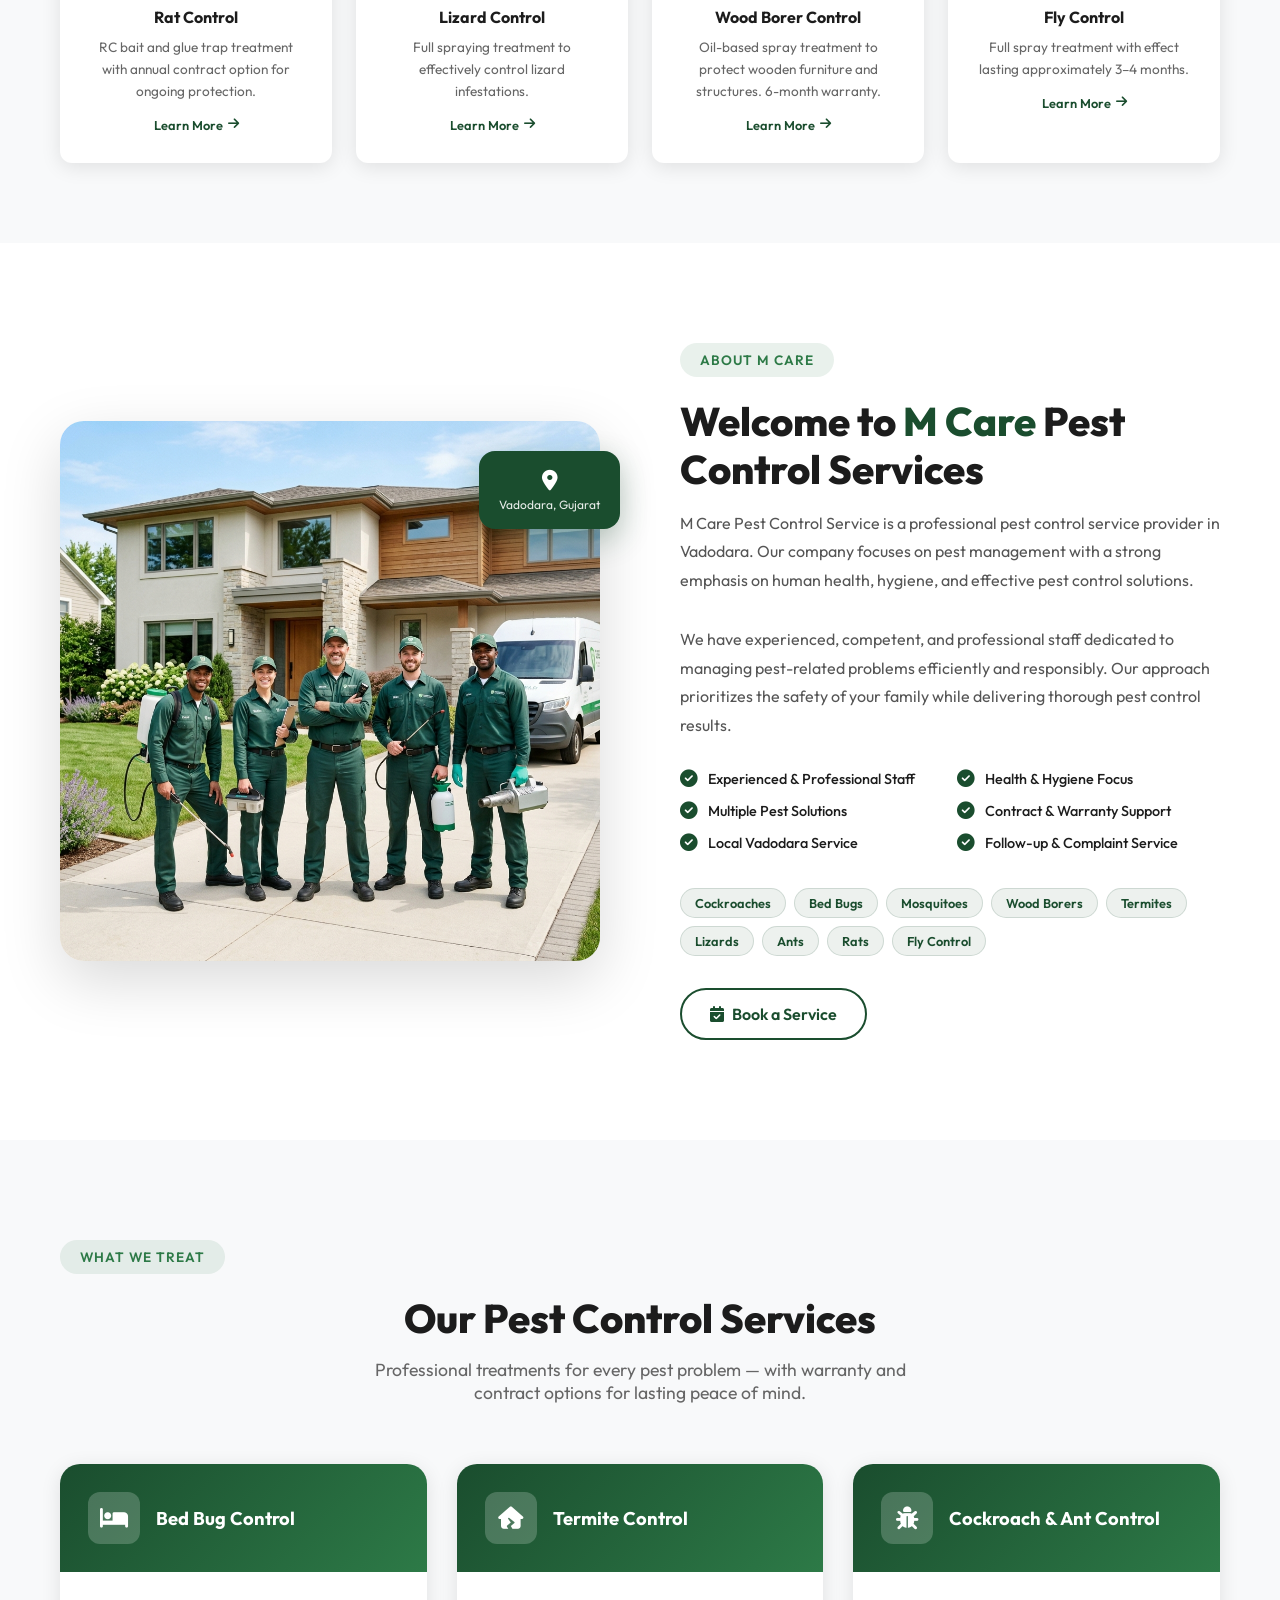
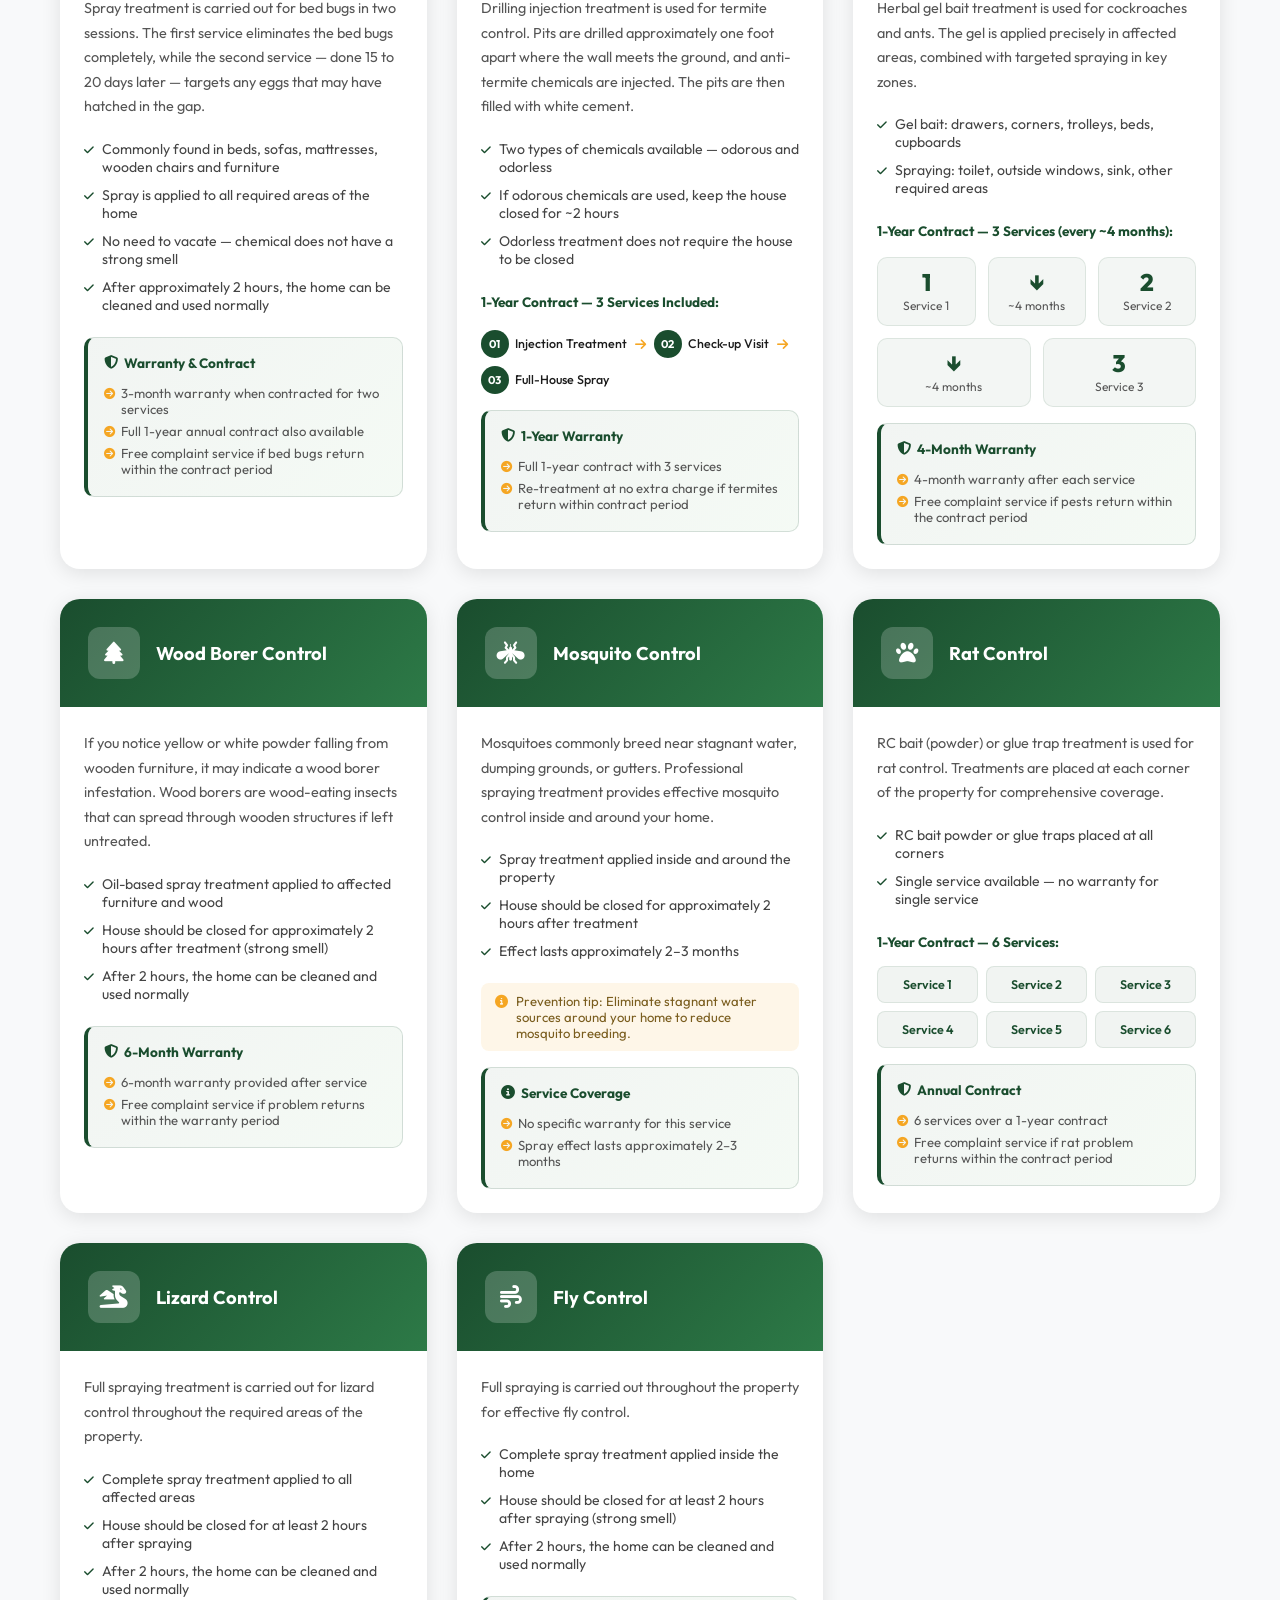
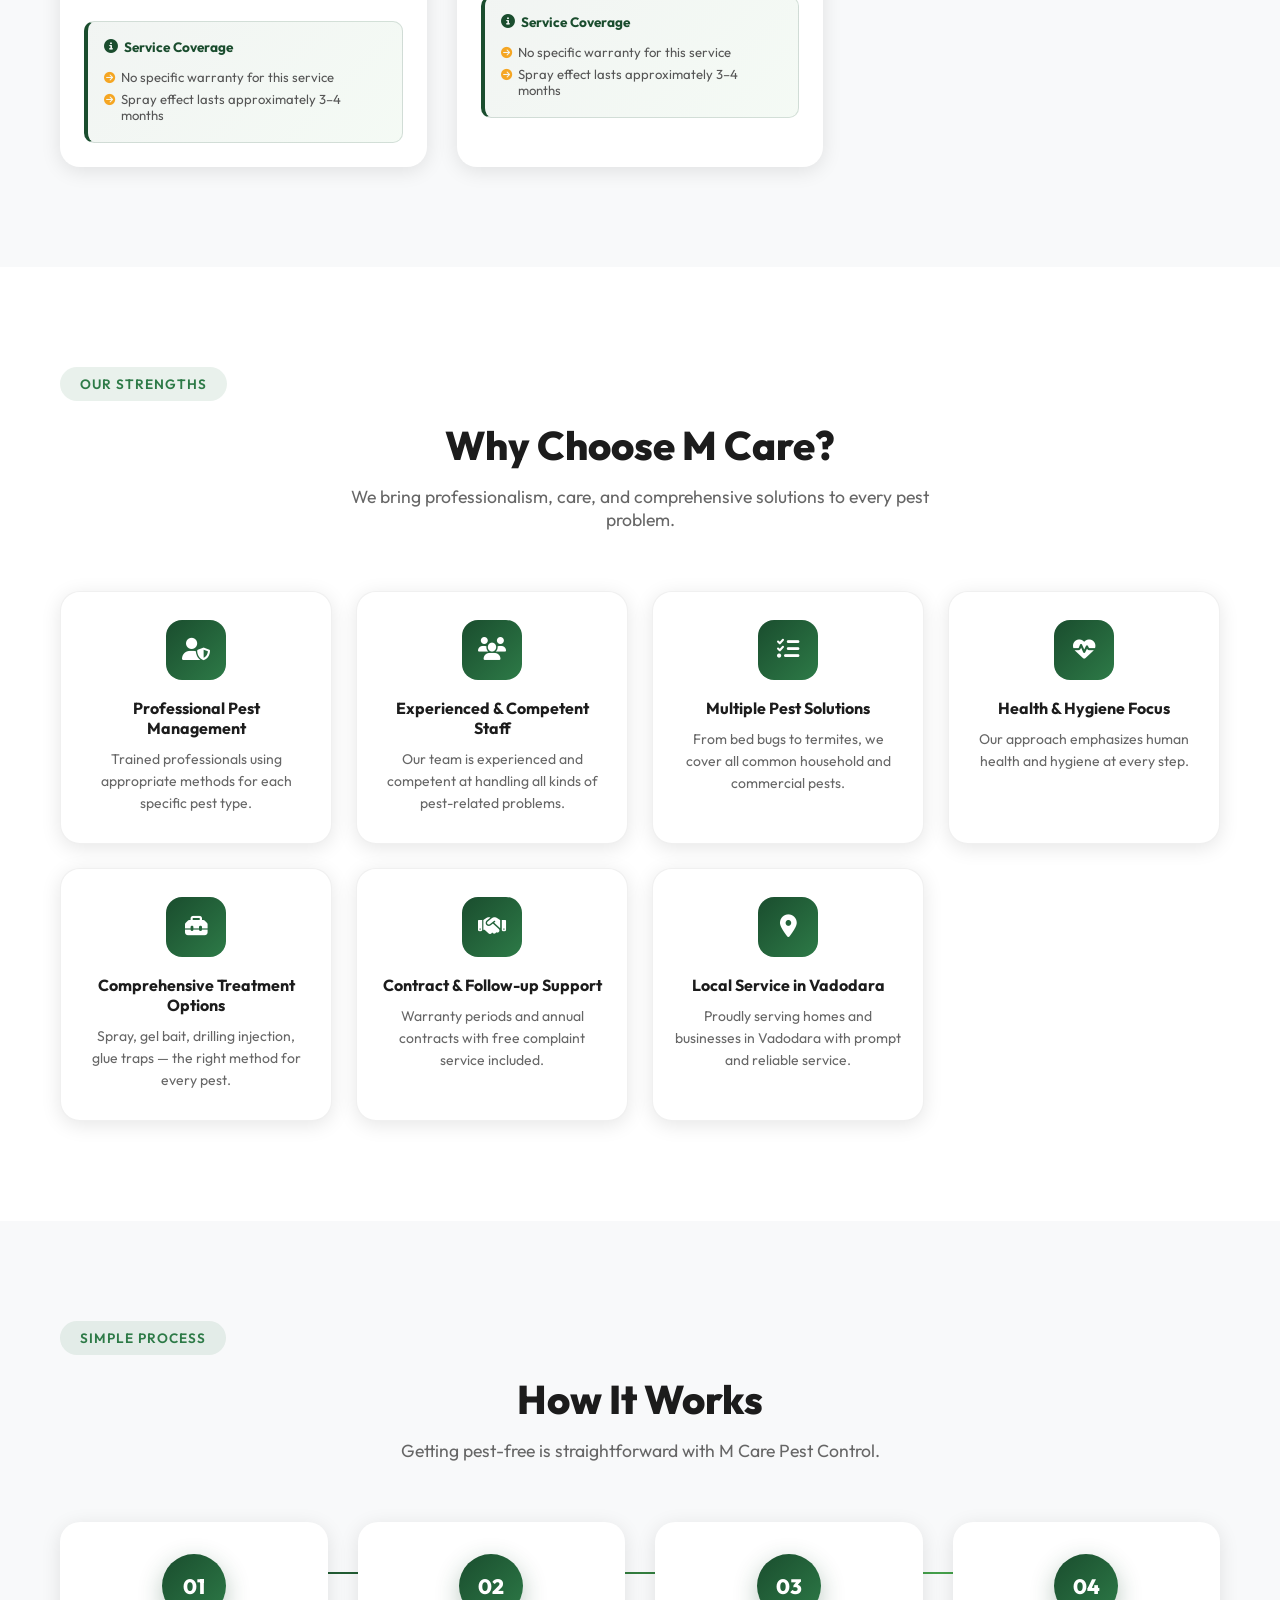
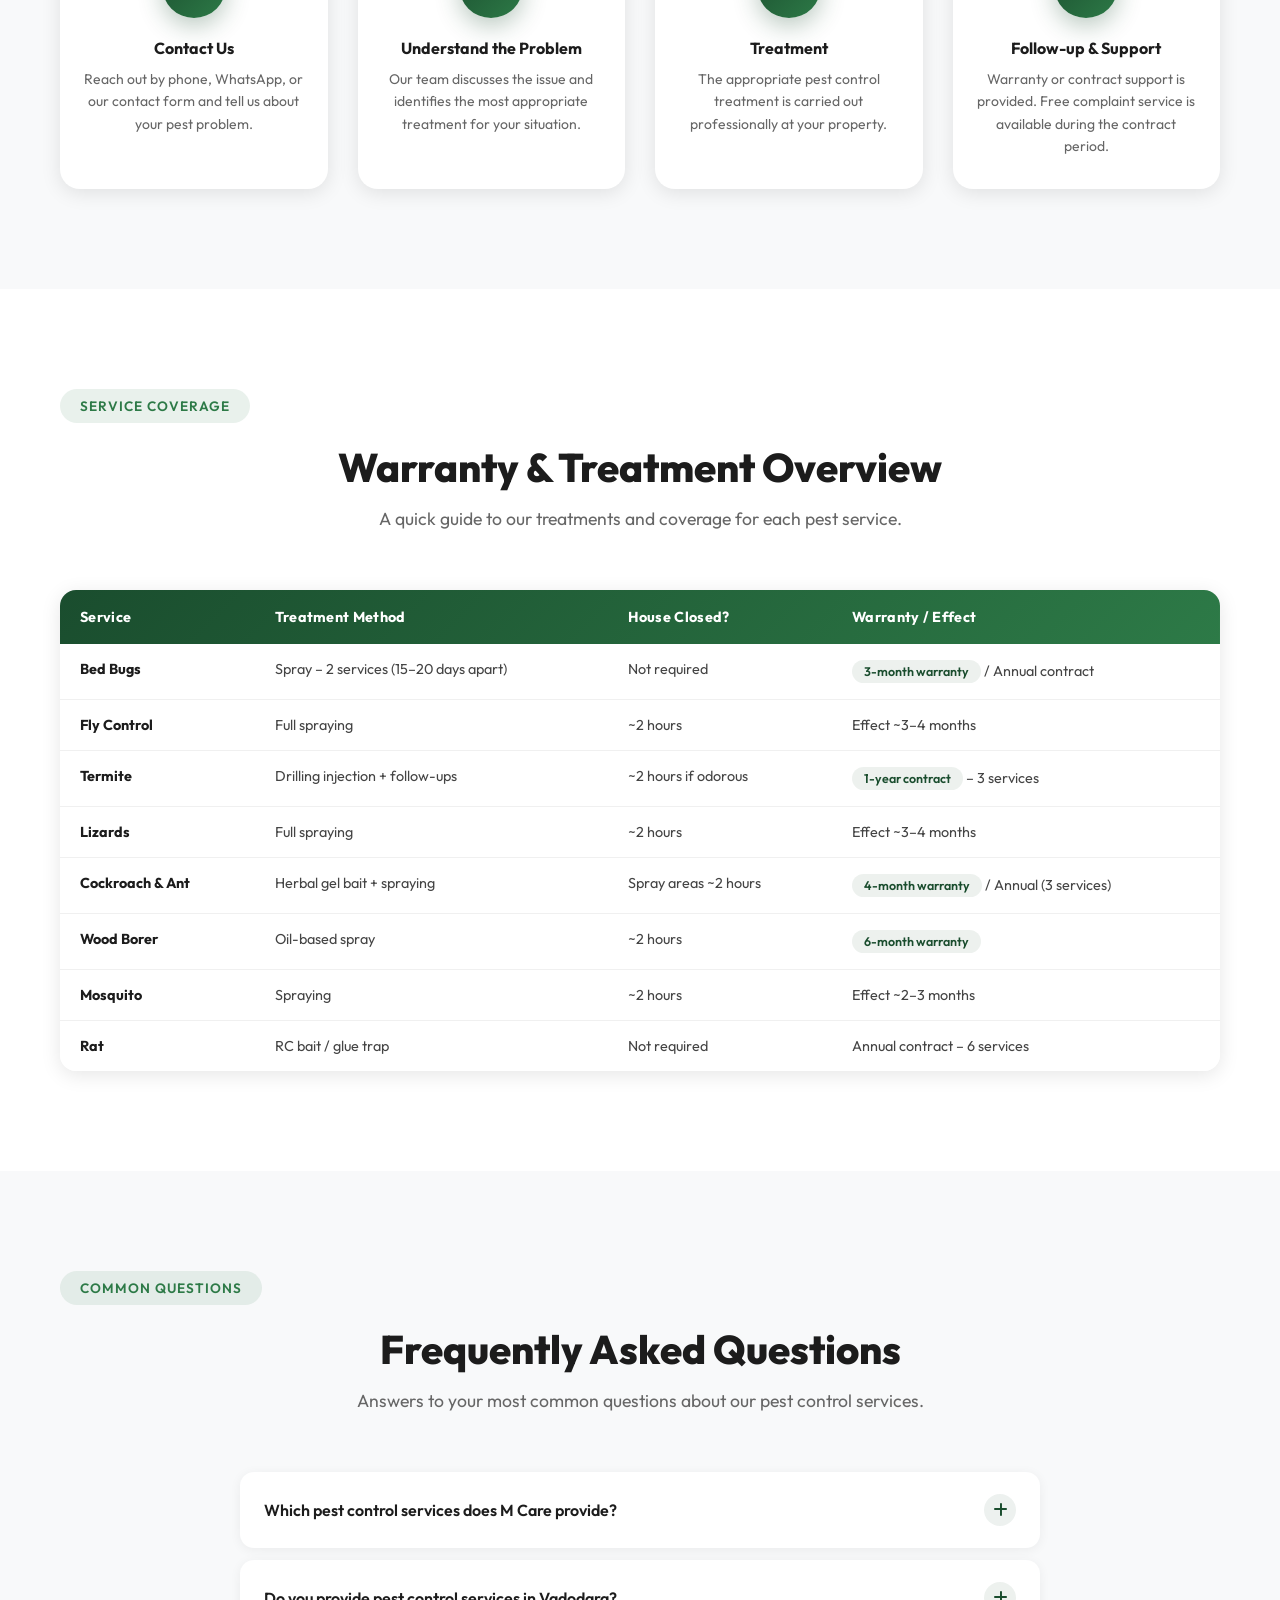
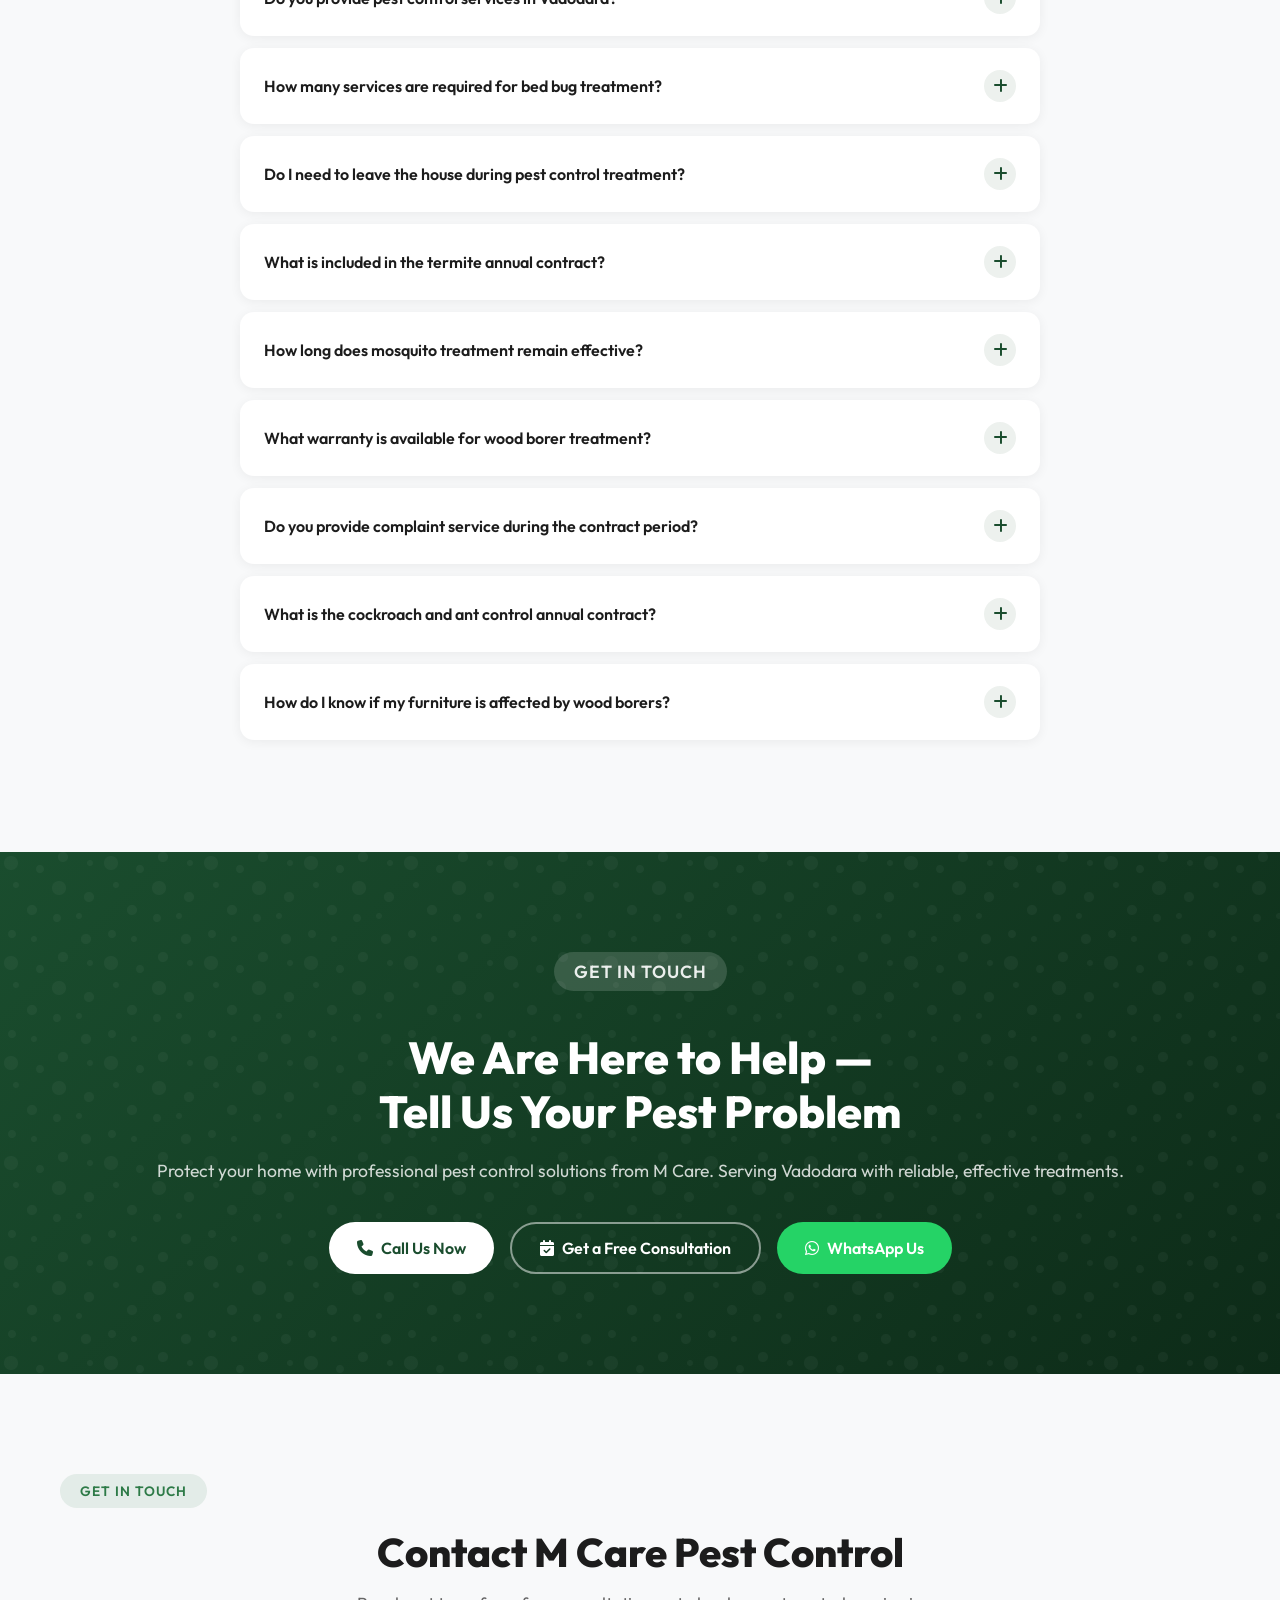
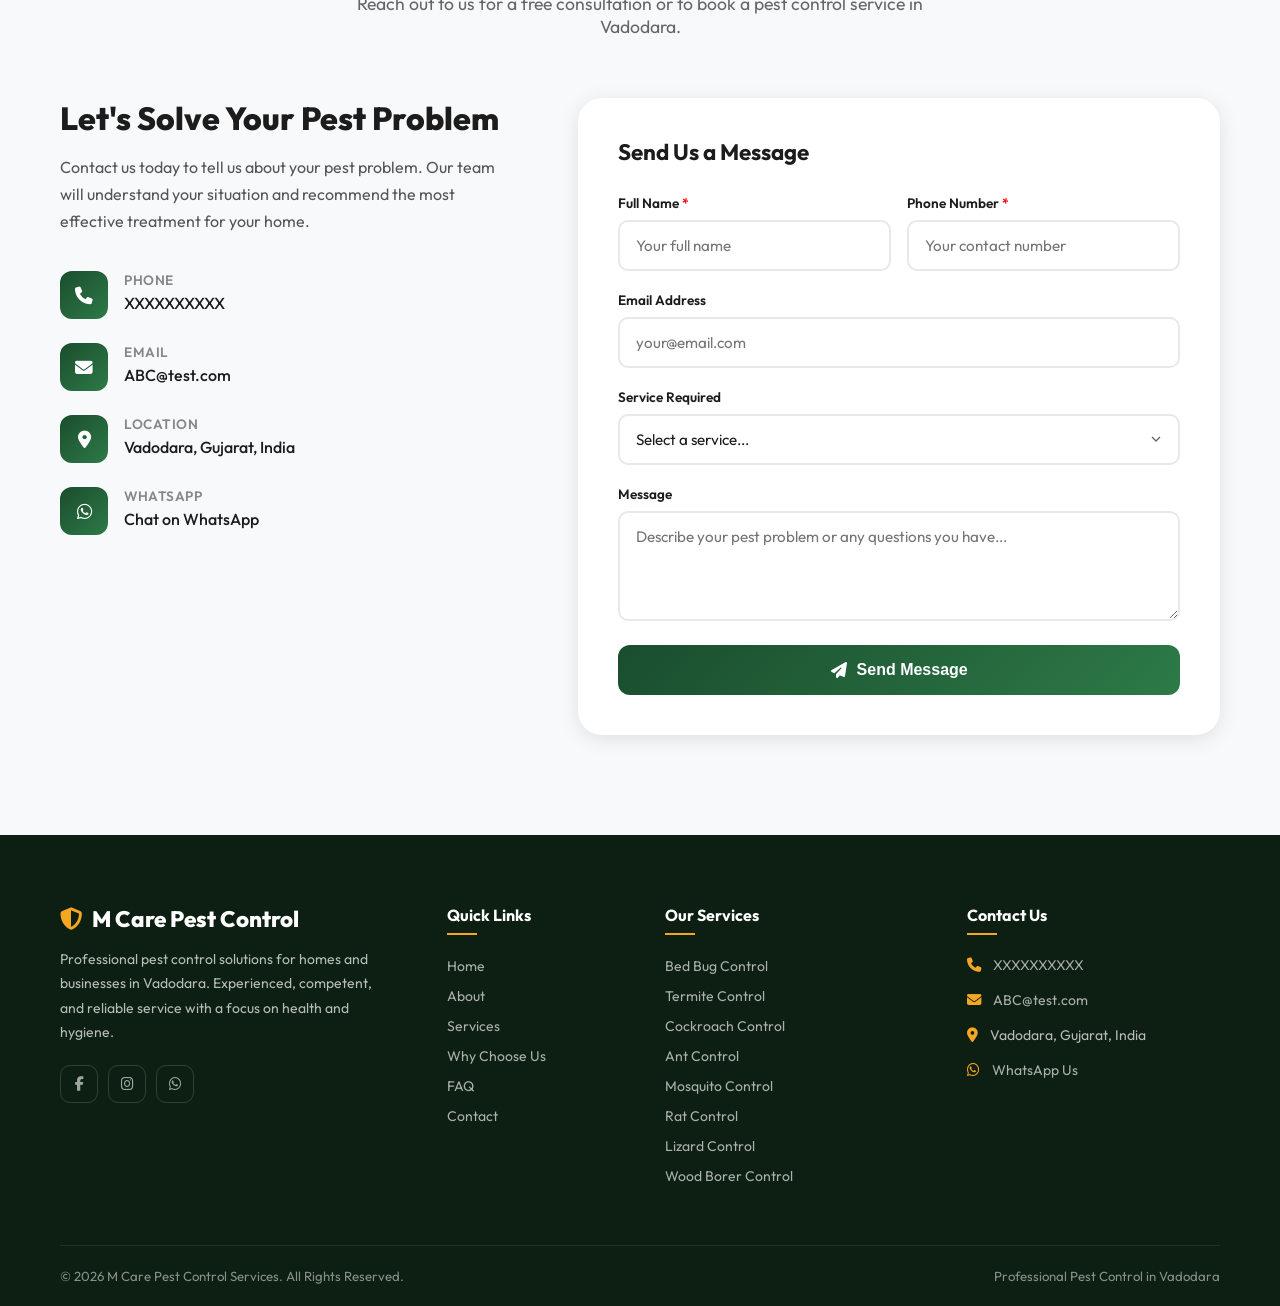
<file: mcare-pest-control/index.html>
<!DOCTYPE html>
<html lang="en">

<head>
  <meta charset="UTF-8" />
  <meta name="viewport" content="width=device-width, initial-scale=1.0" />
  <title>M Care Pest Control Services | Professional Pest Control in Vadodara</title>
  <meta name="description"
    content="M Care Pest Control Services provides professional pest control solutions in Vadodara for bed bugs, termites, cockroaches, ants, mosquitoes, rats, lizards, wood borers and more." />
  <meta name="keywords"
    content="pest control Vadodara, bed bug treatment, termite control, cockroach control, mosquito control, rat control, wood borer, lizard control, M Care pest control" />
  <meta name="author" content="M Care Pest Control Services" />
  <!-- Open Graph -->
  <meta property="og:title" content="M Care Pest Control Services | Professional Pest Control in Vadodara" />
  <meta property="og:description"
    content="Professional pest control solutions for homes in Vadodara. Bed bugs, termites, cockroaches, ants, mosquitoes, rats, lizards, wood borers and more." />
  <meta property="og:type" content="website" />
  <meta property="og:locale" content="en_IN" />
  <!-- Fonts -->
  <link rel="preconnect" href="https://fonts.googleapis.com" />
  <link rel="preconnect" href="https://fonts.gstatic.com" crossorigin />
  <link href="https://fonts.googleapis.com/css2?family=Outfit:wght@300;400;500;600;700;800&display=swap"
    rel="stylesheet" />
  <!-- Font Awesome -->
  <link rel="stylesheet" href="https://cdnjs.cloudflare.com/ajax/libs/font-awesome/6.5.0/css/all.min.css" />
  <!-- Styles -->
  <link rel="stylesheet" href="css/style.css" />
</head>

<body>

  <!-- Scroll Progress -->
  <div class="scroll-progress" id="scroll-progress" aria-hidden="true"></div>

  <!-- ═══════════════════════════ NAVBAR ══════════════════════════ -->
  <header>
    <nav class="navbar" id="navbar" role="navigation" aria-label="Main navigation">
      <div class="container">
        <a href="#home" class="nav-brand" aria-label="M Care Pest Control Services - Home">
          <div class="brand-icon" aria-hidden="true"><i class="fa-solid fa-shield-halved"></i></div>
          <div class="brand-name">M Care<span>Pest Control Services</span></div>
        </a>
        <ul class="nav-menu" id="nav-menu" role="menubar">
          <li role="none"><a href="#home" role="menuitem" class="active">Home</a></li>
          <li role="none"><a href="#about" role="menuitem">About</a></li>
          <li role="none"><a href="#services" role="menuitem">Services</a></li>
          <li role="none"><a href="#why-us" role="menuitem">Why Choose Us</a></li>
          <li role="none"><a href="#faq" role="menuitem">FAQ</a></li>
          <li role="none"><a href="#contact" role="menuitem">Contact</a></li>
          <li role="none"><a href="#contact" class="nav-cta" role="menuitem">Get a Free Consultation</a></li>
        </ul>
        <button class="hamburger" id="hamburger" aria-label="Toggle navigation menu" aria-expanded="false"
          aria-controls="nav-menu">
          <span></span><span></span><span></span>
        </button>
      </div>
    </nav>
    <div id="nav-overlay"
      style="position:fixed;inset:0;background:rgba(0,0,0,.4);z-index:998;display:none;opacity:0;transition:.3s"
      aria-hidden="true"></div>
  </header>
  <script>
    document.getElementById('nav-overlay').style.display = 'block';
    document.getElementById('nav-overlay').style.display = 'none';
    const ov = document.getElementById('nav-overlay');
    document.getElementById('hamburger').addEventListener('click', () => {
      const isOpen = document.getElementById('nav-menu').classList.contains('open');
      ov.style.display = isOpen ? 'none' : 'block';
      setTimeout(() => { ov.style.opacity = isOpen ? '0' : '1' }, 10);
    });
    ov.addEventListener('click', () => { ov.style.opacity = '0'; setTimeout(() => { ov.style.display = 'none' }, 300); });
  </script>

  <!-- ═══════════════════════════ HERO ════════════════════════════ -->
  <section class="hero" id="home" aria-label="Hero section">
    <div class="container">
      <div class="hero-grid">
        <div class="hero-content">
          <div class="hero-badge fade-in" aria-label="Professional service label">
            <i class="fa-solid fa-circle-check" aria-hidden="true"></i>
            Professional Pest Control Services
          </div>
          <h1 class="hero-title fade-in delay-1">
            Protect Your Home From Pests With <span>M Care</span> Pest Control
          </h1>
          <p class="hero-subtitle fade-in delay-2">
            Professional pest control solutions for bed bugs, cockroaches, ants, mosquitoes, termites, lizards, rats,
            wood borers and other common pests. Serving homes and businesses in Vadodara.
          </p>
          <div class="hero-buttons fade-in delay-3">
            <a href="#contact" class="btn btn-primary" aria-label="Get a free consultation">
              <i class="fa-solid fa-calendar-check" aria-hidden="true"></i> Get a Free Consultation
            </a>
            <a href="#services" class="btn btn-secondary" aria-label="Explore our services">
              <i class="fa-solid fa-arrow-down" aria-hidden="true"></i> Explore Our Services
            </a>
          </div>
          <div class="hero-phone fade-in delay-4">
            <div class="icon" aria-hidden="true"><i class="fa-solid fa-phone"></i></div>
            <span>Call us: <a href="tel:XXXXXXXXXX" style="color:var(--accent);font-weight:700">XXXXXXXXXX</a></span>
          </div>
        </div>
        <div class="hero-image fade-in-right delay-2">
          <img src="assets/images/hero.png" alt="Professional pest control technician treating a home"
            loading="eager" />
          <div class="hero-float-card" aria-hidden="true">
            <div class="icon"><i class="fa-solid fa-location-dot"></i></div>
            <div class="text">
              <strong>Local Service</strong>
              <span>Vadodara, Gujarat</span>
            </div>
          </div>
        </div>
      </div>
    </div>
  </section>

  <!-- ═════════════ SERVICE HIGHLIGHTS ════════════════════════════ -->
  <section class="service-highlights" id="service-highlights" aria-labelledby="highlights-heading">
    <div class="container">
      <p class="badge-label text-center">Our Specialties</p>
      <h2 class="section-title text-center" id="highlights-heading">Comprehensive Pest Control Solutions</h2>
      <p class="section-subtitle text-center">We handle all common household and commercial pests with professional
        treatment methods.</p>
      <div class="highlights-grid">
        <div class="highlight-card fade-in delay-1" data-target="service-bedbug" role="button" tabindex="0"
          aria-label="Learn about Bed Bug Control">
          <div class="icon" aria-hidden="true"><i class="fa-solid fa-bed"></i></div>
          <h3>Bed Bug Control</h3>
          <p>Two-service spray treatment to eliminate bed bugs and their eggs completely.</p>
          <div class="learn-more">Learn More <i class="fa-solid fa-arrow-right" aria-hidden="true"></i></div>
        </div>
        <div class="highlight-card fade-in delay-2" data-target="service-cockroach" role="button" tabindex="0"
          aria-label="Learn about Cockroach and Ant Control">
          <div class="icon" aria-hidden="true"><i class="fa-solid fa-bug"></i></div>
          <h3>Cockroach &amp; Ant Control</h3>
          <p>Herbal gel bait treatment applied precisely to affected areas for lasting results.</p>
          <div class="learn-more">Learn More <i class="fa-solid fa-arrow-right" aria-hidden="true"></i></div>
        </div>
        <div class="highlight-card fade-in delay-3" data-target="service-mosquito" role="button" tabindex="0"
          aria-label="Learn about Mosquito Control">
          <div class="icon" aria-hidden="true"><i class="fa-solid fa-mosquito"></i></div>
          <h3>Mosquito Control</h3>
          <p>Effective spraying treatment for mosquito control with lasting protection.</p>
          <div class="learn-more">Learn More <i class="fa-solid fa-arrow-right" aria-hidden="true"></i></div>
        </div>
        <div class="highlight-card fade-in delay-4" data-target="service-termite" role="button" tabindex="0"
          aria-label="Learn about Termite Control">
          <div class="icon" aria-hidden="true"><i class="fa-solid fa-house-crack"></i></div>
          <h3>Termite Control</h3>
          <p>Drilling injection treatment with a 1-year contract and three follow-up services.</p>
          <div class="learn-more">Learn More <i class="fa-solid fa-arrow-right" aria-hidden="true"></i></div>
        </div>
        <div class="highlight-card fade-in delay-1" data-target="service-rat" role="button" tabindex="0"
          aria-label="Learn about Rat Control">
          <div class="icon" aria-hidden="true"><i class="fa-solid fa-paw"></i></div>
          <h3>Rat Control</h3>
          <p>RC bait and glue trap treatment with annual contract option for ongoing protection.</p>
          <div class="learn-more">Learn More <i class="fa-solid fa-arrow-right" aria-hidden="true"></i></div>
        </div>
        <div class="highlight-card fade-in delay-2" data-target="service-lizard" role="button" tabindex="0"
          aria-label="Learn about Lizard Control">
          <div class="icon" aria-hidden="true"><i class="fa-solid fa-dragon"></i></div>
          <h3>Lizard Control</h3>
          <p>Full spraying treatment to effectively control lizard infestations.</p>
          <div class="learn-more">Learn More <i class="fa-solid fa-arrow-right" aria-hidden="true"></i></div>
        </div>
        <div class="highlight-card fade-in delay-3" data-target="service-woodborer" role="button" tabindex="0"
          aria-label="Learn about Wood Borer Control">
          <div class="icon" aria-hidden="true"><i class="fa-solid fa-tree"></i></div>
          <h3>Wood Borer Control</h3>
          <p>Oil-based spray treatment to protect wooden furniture and structures. 6-month warranty.</p>
          <div class="learn-more">Learn More <i class="fa-solid fa-arrow-right" aria-hidden="true"></i></div>
        </div>
        <div class="highlight-card fade-in delay-4" data-target="service-fly" role="button" tabindex="0"
          aria-label="Learn about Fly Control">
          <div class="icon" aria-hidden="true"><i class="fa-solid fa-wind"></i></div>
          <h3>Fly Control</h3>
          <p>Full spray treatment with effect lasting approximately 3–4 months.</p>
          <div class="learn-more">Learn More <i class="fa-solid fa-arrow-right" aria-hidden="true"></i></div>
        </div>
      </div>
    </div>
  </section>

  <!-- ═════════════════════ ABOUT ══════════════════════════════════ -->
  <section class="about" id="about" aria-labelledby="about-heading">
    <div class="container">
      <div class="about-grid">
        <div class="about-image fade-in-left">
          <img src="assets/images/about.png" alt="M Care Pest Control professional team ready for service"
            loading="lazy" />
          <div class="about-badge" aria-label="Based in Vadodara">
            <strong><i class="fa-solid fa-location-dot"></i></strong>
            <span>Vadodara, Gujarat</span>
          </div>
        </div>
        <div class="about-content fade-in-right">
          <p class="badge-label">About M Care</p>
          <h2 class="section-title" id="about-heading">Welcome to <span>M Care</span> Pest Control Services</h2>
          <p class="about-desc">
            M Care Pest Control Service is a professional pest control service provider in Vadodara. Our company focuses
            on pest management with a strong emphasis on human health, hygiene, and effective pest control solutions.
          </p>
          <p class="about-desc">
            We have experienced, competent, and professional staff dedicated to managing pest-related problems
            efficiently and responsibly. Our approach prioritizes the safety of your family while delivering thorough
            pest control results.
          </p>
          <div class="about-features">
            <div class="about-feature"><i class="fa-solid fa-circle-check" aria-hidden="true"></i> Experienced &amp;
              Professional Staff</div>
            <div class="about-feature"><i class="fa-solid fa-circle-check" aria-hidden="true"></i> Health &amp; Hygiene
              Focus</div>
            <div class="about-feature"><i class="fa-solid fa-circle-check" aria-hidden="true"></i> Multiple Pest
              Solutions</div>
            <div class="about-feature"><i class="fa-solid fa-circle-check" aria-hidden="true"></i> Contract &amp;
              Warranty Support</div>
            <div class="about-feature"><i class="fa-solid fa-circle-check" aria-hidden="true"></i> Local Vadodara
              Service</div>
            <div class="about-feature"><i class="fa-solid fa-circle-check" aria-hidden="true"></i> Follow-up &amp;
              Complaint Service</div>
          </div>
          <div class="pest-tags" aria-label="Pests we treat">
            <span class="pest-tag">Cockroaches</span>
            <span class="pest-tag">Bed Bugs</span>
            <span class="pest-tag">Mosquitoes</span>
            <span class="pest-tag">Wood Borers</span>
            <span class="pest-tag">Termites</span>
            <span class="pest-tag">Lizards</span>
            <span class="pest-tag">Ants</span>
            <span class="pest-tag">Rats</span>
            <span class="pest-tag">Fly Control</span>
          </div>
          <a href="#contact" class="btn btn-outline">
            <i class="fa-solid fa-calendar-check" aria-hidden="true"></i> Book a Service
          </a>
        </div>
      </div>
    </div>
  </section>

  <!-- ═════════════════ SERVICES ══════════════════════════════════ -->
  <section class="services" id="services" aria-labelledby="services-heading">
    <div class="container">
      <p class="badge-label text-center">What We Treat</p>
      <h2 class="section-title text-center" id="services-heading">Our Pest Control Services</h2>
      <p class="section-subtitle text-center">Professional treatments for every pest problem — with warranty and
        contract options for lasting peace of mind.</p>
      <div class="services-grid">

        <!-- Bed Bug -->
        <div class="service-card fade-in" id="service-bedbug">
          <div class="service-card-header">
            <div class="s-icon"><i class="fa-solid fa-bed" aria-hidden="true"></i></div>
            <h3>Bed Bug Control</h3>
          </div>
          <div class="service-card-body">
            <p>Spray treatment is carried out for bed bugs in two sessions. The first service eliminates the bed bugs
              completely, while the second service — done 15 to 20 days later — targets any eggs that may have hatched
              in the gap.</p>
            <ul class="service-detail-list">
              <li>Commonly found in beds, sofas, mattresses, wooden chairs and furniture</li>
              <li>Spray is applied to all required areas of the home</li>
              <li>No need to vacate — chemical does not have a strong smell</li>
              <li>After approximately 2 hours, the home can be cleaned and used normally</li>
            </ul>
            <div class="warranty-box">
              <h4><i class="fa-solid fa-shield-halved" aria-hidden="true"></i> Warranty &amp; Contract</h4>
              <ul>
                <li>3-month warranty when contracted for two services</li>
                <li>Full 1-year annual contract also available</li>
                <li>Free complaint service if bed bugs return within the contract period</li>
              </ul>
            </div>
          </div>
        </div>

        <!-- Termite -->
        <div class="service-card fade-in" id="service-termite">
          <div class="service-card-header">
            <div class="s-icon"><i class="fa-solid fa-house-crack" aria-hidden="true"></i></div>
            <h3>Termite Control</h3>
          </div>
          <div class="service-card-body">
            <p>Drilling injection treatment is used for termite control. Pits are drilled approximately one foot apart
              where the wall meets the ground, and anti-termite chemicals are injected. The pits are then filled with
              white cement.</p>
            <ul class="service-detail-list">
              <li>Two types of chemicals available — odorous and odorless</li>
              <li>If odorous chemicals are used, keep the house closed for ~2 hours</li>
              <li>Odorless treatment does not require the house to be closed</li>
            </ul>
            <p style="font-size:.85rem;font-weight:700;color:var(--primary);margin:14px 0 8px">1-Year Contract — 3
              Services Included:</p>
            <div class="process-steps">
              <div class="process-step">
                <span class="step-num">01</span>
                <span class="step-label">Injection Treatment</span>
              </div>
              <span class="process-arrow"><i class="fa-solid fa-arrow-right" aria-hidden="true"></i></span>
              <div class="process-step">
                <span class="step-num">02</span>
                <span class="step-label">Check-up Visit</span>
              </div>
              <span class="process-arrow"><i class="fa-solid fa-arrow-right" aria-hidden="true"></i></span>
              <div class="process-step">
                <span class="step-num">03</span>
                <span class="step-label">Full-House Spray</span>
              </div>
            </div>
            <div class="warranty-box">
              <h4><i class="fa-solid fa-shield-halved" aria-hidden="true"></i> 1-Year Warranty</h4>
              <ul>
                <li>Full 1-year contract with 3 services</li>
                <li>Re-treatment at no extra charge if termites return within contract period</li>
              </ul>
            </div>
          </div>
        </div>

        <!-- Cockroach & Ant -->
        <div class="service-card fade-in" id="service-cockroach">
          <div class="service-card-header">
            <div class="s-icon"><i class="fa-solid fa-bug" aria-hidden="true"></i></div>
            <h3>Cockroach &amp; Ant Control</h3>
          </div>
          <div class="service-card-body">
            <p>Herbal gel bait treatment is used for cockroaches and ants. The gel is applied precisely in affected
              areas, combined with targeted spraying in key zones.</p>
            <ul class="service-detail-list">
              <li>Gel bait: drawers, corners, trolleys, beds, cupboards</li>
              <li>Spraying: toilet, outside windows, sink, other required areas</li>
            </ul>
            <p style="font-size:.85rem;font-weight:700;color:var(--primary);margin:14px 0 8px">1-Year Contract — 3
              Services (every ~4 months):</p>
            <div class="contract-timeline">
              <div class="contract-step">
                <div class="c-num">1</div>
                <div class="c-label">Service 1</div>
              </div>
              <div class="contract-step">
                <div class="c-num">↓</div>
                <div class="c-label">~4 months</div>
              </div>
              <div class="contract-step">
                <div class="c-num">2</div>
                <div class="c-label">Service 2</div>
              </div>
              <div class="contract-step">
                <div class="c-num">↓</div>
                <div class="c-label">~4 months</div>
              </div>
              <div class="contract-step">
                <div class="c-num">3</div>
                <div class="c-label">Service 3</div>
              </div>
            </div>
            <div class="warranty-box">
              <h4><i class="fa-solid fa-shield-halved" aria-hidden="true"></i> 4-Month Warranty</h4>
              <ul>
                <li>4-month warranty after each service</li>
                <li>Free complaint service if pests return within the contract period</li>
              </ul>
            </div>
          </div>
        </div>

        <!-- Wood Borer -->
        <div class="service-card fade-in" id="service-woodborer">
          <div class="service-card-header">
            <div class="s-icon"><i class="fa-solid fa-tree" aria-hidden="true"></i></div>
            <h3>Wood Borer Control</h3>
          </div>
          <div class="service-card-body">
            <p>If you notice yellow or white powder falling from wooden furniture, it may indicate a wood borer
              infestation. Wood borers are wood-eating insects that can spread through wooden structures if left
              untreated.</p>
            <ul class="service-detail-list">
              <li>Oil-based spray treatment applied to affected furniture and wood</li>
              <li>House should be closed for approximately 2 hours after treatment (strong smell)</li>
              <li>After 2 hours, the home can be cleaned and used normally</li>
            </ul>
            <div class="warranty-box">
              <h4><i class="fa-solid fa-shield-halved" aria-hidden="true"></i> 6-Month Warranty</h4>
              <ul>
                <li>6-month warranty provided after service</li>
                <li>Free complaint service if problem returns within the warranty period</li>
              </ul>
            </div>
          </div>
        </div>

        <!-- Mosquito -->
        <div class="service-card fade-in" id="service-mosquito">
          <div class="service-card-header">
            <div class="s-icon"><i class="fa-solid fa-mosquito" aria-hidden="true"></i></div>
            <h3>Mosquito Control</h3>
          </div>
          <div class="service-card-body">
            <p>Mosquitoes commonly breed near stagnant water, dumping grounds, or gutters. Professional spraying
              treatment provides effective mosquito control inside and around your home.</p>
            <ul class="service-detail-list">
              <li>Spray treatment applied inside and around the property</li>
              <li>House should be closed for approximately 2 hours after treatment</li>
              <li>Effect lasts approximately 2–3 months</li>
            </ul>
            <div class="service-note">
              <i class="fa-solid fa-circle-info" aria-hidden="true"></i>
              <span>Prevention tip: Eliminate stagnant water sources around your home to reduce mosquito
                breeding.</span>
            </div>
            <div class="warranty-box">
              <h4><i class="fa-solid fa-circle-info" aria-hidden="true"></i> Service Coverage</h4>
              <ul>
                <li>No specific warranty for this service</li>
                <li>Spray effect lasts approximately 2–3 months</li>
              </ul>
            </div>
          </div>
        </div>

        <!-- Rat -->
        <div class="service-card fade-in" id="service-rat">
          <div class="service-card-header">
            <div class="s-icon"><i class="fa-solid fa-paw" aria-hidden="true"></i></div>
            <h3>Rat Control</h3>
          </div>
          <div class="service-card-body">
            <p>RC bait (powder) or glue trap treatment is used for rat control. Treatments are placed at each corner of
              the property for comprehensive coverage.</p>
            <ul class="service-detail-list">
              <li>RC bait powder or glue traps placed at all corners</li>
              <li>Single service available — no warranty for single service</li>
            </ul>
            <p style="font-size:.85rem;font-weight:700;color:var(--primary);margin: 14px 0 8px">1-Year Contract — 6
              Services:</p>
            <div class="service-6plan">
              <div class="plan-item">Service 1</div>
              <div class="plan-item">Service 2</div>
              <div class="plan-item">Service 3</div>
              <div class="plan-item">Service 4</div>
              <div class="plan-item">Service 5</div>
              <div class="plan-item">Service 6</div>
            </div>
            <div class="warranty-box">
              <h4><i class="fa-solid fa-shield-halved" aria-hidden="true"></i> Annual Contract</h4>
              <ul>
                <li>6 services over a 1-year contract</li>
                <li>Free complaint service if rat problem returns within the contract period</li>
              </ul>
            </div>
          </div>
        </div>

        <!-- Lizard -->
        <div class="service-card fade-in" id="service-lizard">
          <div class="service-card-header">
            <div class="s-icon"><i class="fa-solid fa-dragon" aria-hidden="true"></i></div>
            <h3>Lizard Control</h3>
          </div>
          <div class="service-card-body">
            <p>Full spraying treatment is carried out for lizard control throughout the required areas of the property.
            </p>
            <ul class="service-detail-list">
              <li>Complete spray treatment applied to all affected areas</li>
              <li>House should be closed for at least 2 hours after spraying</li>
              <li>After 2 hours, the home can be cleaned and used normally</li>
            </ul>
            <div class="warranty-box">
              <h4><i class="fa-solid fa-circle-info" aria-hidden="true"></i> Service Coverage</h4>
              <ul>
                <li>No specific warranty for this service</li>
                <li>Spray effect lasts approximately 3–4 months</li>
              </ul>
            </div>
          </div>
        </div>

        <!-- Fly -->
        <div class="service-card fade-in" id="service-fly">
          <div class="service-card-header">
            <div class="s-icon"><i class="fa-solid fa-wind" aria-hidden="true"></i></div>
            <h3>Fly Control</h3>
          </div>
          <div class="service-card-body">
            <p>Full spraying is carried out throughout the property for effective fly control.</p>
            <ul class="service-detail-list">
              <li>Complete spray treatment applied inside the home</li>
              <li>House should be closed for at least 2 hours after spraying (strong smell)</li>
              <li>After 2 hours, the home can be cleaned and used normally</li>
            </ul>
            <div class="warranty-box">
              <h4><i class="fa-solid fa-circle-info" aria-hidden="true"></i> Service Coverage</h4>
              <ul>
                <li>No specific warranty for this service</li>
                <li>Spray effect lasts approximately 3–4 months</li>
              </ul>
            </div>
          </div>
        </div>

      </div>
    </div>
  </section>

  <!-- WHY CHOOSE US -->
  <section class="why-us" id="why-us" aria-labelledby="why-heading">
    <div class="container">
      <p class="badge-label text-center">Our Strengths</p>
      <h2 class="section-title text-center" id="why-heading">Why Choose M Care?</h2>
      <p class="section-subtitle text-center">We bring professionalism, care, and comprehensive solutions to every pest
        problem.</p>
      <div class="why-grid">
        <div class="why-card fade-in delay-1">
          <div class="why-icon"><i class="fa-solid fa-user-shield"></i></div>
          <h3>Professional Pest Management</h3>
          <p>Trained professionals using appropriate methods for each specific pest type.</p>
        </div>
        <div class="why-card fade-in delay-2">
          <div class="why-icon"><i class="fa-solid fa-users"></i></div>
          <h3>Experienced &amp; Competent Staff</h3>
          <p>Our team is experienced and competent at handling all kinds of pest-related problems.</p>
        </div>
        <div class="why-card fade-in delay-3">
          <div class="why-icon"><i class="fa-solid fa-list-check"></i></div>
          <h3>Multiple Pest Solutions</h3>
          <p>From bed bugs to termites, we cover all common household and commercial pests.</p>
        </div>
        <div class="why-card fade-in delay-4">
          <div class="why-icon"><i class="fa-solid fa-heart-pulse"></i></div>
          <h3>Health &amp; Hygiene Focus</h3>
          <p>Our approach emphasizes human health and hygiene at every step.</p>
        </div>
        <div class="why-card fade-in delay-1">
          <div class="why-icon"><i class="fa-solid fa-toolbox"></i></div>
          <h3>Comprehensive Treatment Options</h3>
          <p>Spray, gel bait, drilling injection, glue traps — the right method for every pest.</p>
        </div>
        <div class="why-card fade-in delay-2">
          <div class="why-icon"><i class="fa-solid fa-handshake"></i></div>
          <h3>Contract &amp; Follow-up Support</h3>
          <p>Warranty periods and annual contracts with free complaint service included.</p>
        </div>
        <div class="why-card fade-in delay-3">
          <div class="why-icon"><i class="fa-solid fa-location-dot"></i></div>
          <h3>Local Service in Vadodara</h3>
          <p>Proudly serving homes and businesses in Vadodara with prompt and reliable service.</p>
        </div>
      </div>
    </div>
  </section>

  <!-- HOW IT WORKS -->
  <section class="how-it-works" id="how-it-works" aria-labelledby="how-heading">
    <div class="container">
      <p class="badge-label text-center">Simple Process</p>
      <h2 class="section-title text-center" id="how-heading">How It Works</h2>
      <p class="section-subtitle text-center">Getting pest-free is straightforward with M Care Pest Control.</p>
      <div class="steps-grid">
        <div class="step-card fade-in delay-1">
          <div class="step-number">01</div>
          <h3>Contact Us</h3>
          <p>Reach out by phone, WhatsApp, or our contact form and tell us about your pest problem.</p>
        </div>
        <div class="step-card fade-in delay-2">
          <div class="step-number">02</div>
          <h3>Understand the Problem</h3>
          <p>Our team discusses the issue and identifies the most appropriate treatment for your situation.</p>
        </div>
        <div class="step-card fade-in delay-3">
          <div class="step-number">03</div>
          <h3>Treatment</h3>
          <p>The appropriate pest control treatment is carried out professionally at your property.</p>
        </div>
        <div class="step-card fade-in delay-4">
          <div class="step-number">04</div>
          <h3>Follow-up &amp; Support</h3>
          <p>Warranty or contract support is provided. Free complaint service is available during the contract period.
          </p>
        </div>
      </div>
    </div>
  </section>

  <!-- WARRANTY COMPARISON -->
  <section class="warranty-section" id="warranty" aria-labelledby="warranty-heading">
    <div class="container">
      <p class="badge-label text-center">Service Coverage</p>
      <h2 class="section-title text-center" id="warranty-heading">Warranty &amp; Treatment Overview</h2>
      <p class="section-subtitle text-center">A quick guide to our treatments and coverage for each pest service.</p>
      <div class="warranty-table-wrap fade-in">
        <table class="warranty-table" role="table" aria-label="Service warranty comparison">
          <thead>
            <tr>
              <th scope="col">Service</th>
              <th scope="col">Treatment Method</th>
              <th scope="col">House Closed?</th>
              <th scope="col">Warranty / Effect</th>
            </tr>
          </thead>
          <tbody>
            <tr>
              <td>Bed Bugs</td>
              <td>Spray – 2 services (15–20 days apart)</td>
              <td>Not required</td>
              <td><span class="warranty-badge">3-month warranty</span> / Annual contract</td>
            </tr>
            <tr>
              <td>Fly Control</td>
              <td>Full spraying</td>
              <td>~2 hours</td>
              <td>Effect ~3–4 months</td>
            </tr>
            <tr>
              <td>Termite</td>
              <td>Drilling injection + follow-ups</td>
              <td>~2 hours if odorous</td>
              <td><span class="warranty-badge">1-year contract</span> – 3 services</td>
            </tr>
            <tr>
              <td>Lizards</td>
              <td>Full spraying</td>
              <td>~2 hours</td>
              <td>Effect ~3–4 months</td>
            </tr>
            <tr>
              <td>Cockroach &amp; Ant</td>
              <td>Herbal gel bait + spraying</td>
              <td>Spray areas ~2 hours</td>
              <td><span class="warranty-badge">4-month warranty</span> / Annual (3 services)</td>
            </tr>
            <tr>
              <td>Wood Borer</td>
              <td>Oil-based spray</td>
              <td>~2 hours</td>
              <td><span class="warranty-badge">6-month warranty</span></td>
            </tr>
            <tr>
              <td>Mosquito</td>
              <td>Spraying</td>
              <td>~2 hours</td>
              <td>Effect ~2–3 months</td>
            </tr>
            <tr>
              <td>Rat</td>
              <td>RC bait / glue trap</td>
              <td>Not required</td>
              <td>Annual contract – 6 services</td>
            </tr>
          </tbody>
        </table>
      </div>
      <!-- Mobile Cards -->
      <div class="warranty-cards">
        <div class="warranty-card-m">
          <h4><i class="fa-solid fa-bed"></i> Bed Bugs</h4>
          <div class="wc-row"><span class="wc-label">Treatment</span><span class="wc-val">Spray – 2 services</span>
          </div>
          <div class="wc-row"><span class="wc-label">Warranty</span><span class="wc-val">3-month / Annual
              contract</span></div>
        </div>
        <div class="warranty-card-m">
          <h4><i class="fa-solid fa-wind"></i> Fly Control</h4>
          <div class="wc-row"><span class="wc-label">Treatment</span><span class="wc-val">Full spraying</span></div>
          <div class="wc-row"><span class="wc-label">Effect</span><span class="wc-val">~3–4 months</span></div>
        </div>
        <div class="warranty-card-m">
          <h4><i class="fa-solid fa-house-crack"></i> Termite</h4>
          <div class="wc-row"><span class="wc-label">Treatment</span><span class="wc-val">Drilling injection +
              follow-ups</span></div>
          <div class="wc-row"><span class="wc-label">Warranty</span><span class="wc-val">1-year contract, 3
              services</span></div>
        </div>
        <div class="warranty-card-m">
          <h4><i class="fa-solid fa-dragon"></i> Lizards</h4>
          <div class="wc-row"><span class="wc-label">Treatment</span><span class="wc-val">Full spraying</span></div>
          <div class="wc-row"><span class="wc-label">Effect</span><span class="wc-val">~3–4 months</span></div>
        </div>
        <div class="warranty-card-m">
          <h4><i class="fa-solid fa-bug"></i> Cockroach &amp; Ant</h4>
          <div class="wc-row"><span class="wc-label">Treatment</span><span class="wc-val">Herbal gel bait + spray</span>
          </div>
          <div class="wc-row"><span class="wc-label">Warranty</span><span class="wc-val">4-month / Annual
              contract</span></div>
        </div>
        <div class="warranty-card-m">
          <h4><i class="fa-solid fa-tree"></i> Wood Borer</h4>
          <div class="wc-row"><span class="wc-label">Treatment</span><span class="wc-val">Oil-based spray</span></div>
          <div class="wc-row"><span class="wc-label">Warranty</span><span class="wc-val">6-month warranty</span></div>
        </div>
        <div class="warranty-card-m">
          <h4><i class="fa-solid fa-mosquito"></i> Mosquito</h4>
          <div class="wc-row"><span class="wc-label">Treatment</span><span class="wc-val">Spraying</span></div>
          <div class="wc-row"><span class="wc-label">Effect</span><span class="wc-val">~2–3 months</span></div>
        </div>
        <div class="warranty-card-m">
          <h4><i class="fa-solid fa-paw"></i> Rat</h4>
          <div class="wc-row"><span class="wc-label">Treatment</span><span class="wc-val">RC bait / glue trap</span>
          </div>
          <div class="wc-row"><span class="wc-label">Warranty</span><span class="wc-val">Annual contract – 6
              services</span></div>
        </div>
      </div>
    </div>
  </section>

  <!-- FAQ -->
  <section class="faq" id="faq" aria-labelledby="faq-heading">
    <div class="container">
      <p class="badge-label text-center">Common Questions</p>
      <h2 class="section-title text-center" id="faq-heading">Frequently Asked Questions</h2>
      <p class="section-subtitle text-center">Answers to your most common questions about our pest control services.</p>
      <div class="faq-list" role="list">

        <div class="faq-item" role="listitem">
          <div class="faq-question" role="button" tabindex="0" aria-expanded="false" aria-controls="faq-a1">
            <h3>Which pest control services does M Care provide?</h3>
            <div class="faq-toggle" aria-hidden="true"><i class="fa-solid fa-plus"></i></div>
          </div>
          <div class="faq-answer" id="faq-a1" role="region">
            <p>M Care Pest Control Services provides solutions for cockroaches, bed bugs, mosquitoes, wood borers,
              termites, lizards, ants, rats, fly control, and other general pest control requirements.</p>
          </div>
        </div>

        <div class="faq-item" role="listitem">
          <div class="faq-question" role="button" tabindex="0" aria-expanded="false" aria-controls="faq-a2">
            <h3>Do you provide pest control services in Vadodara?</h3>
            <div class="faq-toggle" aria-hidden="true"><i class="fa-solid fa-plus"></i></div>
          </div>
          <div class="faq-answer" id="faq-a2" role="region">
            <p>Yes. M Care Pest Control Services is based in Vadodara and provides professional pest control services
              for homes and businesses in the area.</p>
          </div>
        </div>

        <div class="faq-item" role="listitem">
          <div class="faq-question" role="button" tabindex="0" aria-expanded="false" aria-controls="faq-a3">
            <h3>How many services are required for bed bug treatment?</h3>
            <div class="faq-toggle" aria-hidden="true"><i class="fa-solid fa-plus"></i></div>
          </div>
          <div class="faq-answer" id="faq-a3" role="region">
            <p>Bed bug treatment requires two services. The first service eliminates the active bed bugs. The second
              service is done after approximately 15 to 20 days to destroy any eggs that may have hatched after the
              first treatment. A 3-month warranty is available when contracted for both services.</p>
          </div>
        </div>

        <div class="faq-item" role="listitem">
          <div class="faq-question" role="button" tabindex="0" aria-expanded="false" aria-controls="faq-a4">
            <h3>Do I need to leave the house during pest control treatment?</h3>
            <div class="faq-toggle" aria-hidden="true"><i class="fa-solid fa-plus"></i></div>
          </div>
          <div class="faq-answer" id="faq-a4" role="region">
            <p>It depends on the service. For bed bug control with gel treatment, there is no strong smell and you do
              not need to vacate. For services such as fly control, lizard control, wood borer, and mosquito treatments,
              the house should be kept closed for approximately 2 hours after spraying. After that, it can be cleaned
              and used normally.</p>
          </div>
        </div>

        <div class="faq-item" role="listitem">
          <div class="faq-question" role="button" tabindex="0" aria-expanded="false" aria-controls="faq-a5">
            <h3>What is included in the termite annual contract?</h3>
            <div class="faq-toggle" aria-hidden="true"><i class="fa-solid fa-plus"></i></div>
          </div>
          <div class="faq-answer" id="faq-a5" role="region">
            <p>The termite 1-year contract includes three services: the first service is a drilling injection treatment,
              the second is a check-up visit, and the third is a check-up visit with full-house spraying. If termites
              return within the contract period, the property can be treated again at no extra charge.</p>
          </div>
        </div>

        <div class="faq-item" role="listitem">
          <div class="faq-question" role="button" tabindex="0" aria-expanded="false" aria-controls="faq-a6">
            <h3>How long does mosquito treatment remain effective?</h3>
            <div class="faq-toggle" aria-hidden="true"><i class="fa-solid fa-plus"></i></div>
          </div>
          <div class="faq-answer" id="faq-a6" role="region">
            <p>The effect of mosquito spray treatment lasts approximately 2 to 3 months. There is no specific warranty
              for this service, but regular treatment helps manage mosquito populations effectively.</p>
          </div>
        </div>

        <div class="faq-item" role="listitem">
          <div class="faq-question" role="button" tabindex="0" aria-expanded="false" aria-controls="faq-a7">
            <h3>What warranty is available for wood borer treatment?</h3>
            <div class="faq-toggle" aria-hidden="true"><i class="fa-solid fa-plus"></i></div>
          </div>
          <div class="faq-answer" id="faq-a7" role="region">
            <p>A 6-month warranty is available for wood borer service. If the problem returns within the applicable
              warranty period, complaint service is provided free of cost according to the contract terms.</p>
          </div>
        </div>

        <div class="faq-item" role="listitem">
          <div class="faq-question" role="button" tabindex="0" aria-expanded="false" aria-controls="faq-a8">
            <h3>Do you provide complaint service during the contract period?</h3>
            <div class="faq-toggle" aria-hidden="true"><i class="fa-solid fa-plus"></i></div>
          </div>
          <div class="faq-answer" id="faq-a8" role="region">
            <p>Yes. For services with a warranty or annual contract — such as bed bugs, termites, cockroach and ant
              control, wood borers, and rat control — complaint service is provided free of cost if the pest problem
              occurs again within the applicable contract period.</p>
          </div>
        </div>

        <div class="faq-item" role="listitem">
          <div class="faq-question" role="button" tabindex="0" aria-expanded="false" aria-controls="faq-a9">
            <h3>What is the cockroach and ant control annual contract?</h3>
            <div class="faq-toggle" aria-hidden="true"><i class="fa-solid fa-plus"></i></div>
          </div>
          <div class="faq-answer" id="faq-a9" role="region">
            <p>The cockroach and ant 1-year contract consists of three services, with each service spaced approximately
              4 months apart. A 4-month warranty is provided after each service. If cockroaches or ants appear during
              the contract period, complaint service is provided free of cost.</p>
          </div>
        </div>

        <div class="faq-item" role="listitem">
          <div class="faq-question" role="button" tabindex="0" aria-expanded="false" aria-controls="faq-a10">
            <h3>How do I know if my furniture is affected by wood borers?</h3>
            <div class="faq-toggle" aria-hidden="true"><i class="fa-solid fa-plus"></i></div>
          </div>
          <div class="faq-answer" id="faq-a10" role="region">
            <p>A common sign of wood borer infestation is yellow or white powder falling from wooden furniture or
              structures. Wood borers are wood-eating insects that can spread through wooden items if left untreated. If
              you notice such powder, contact us for a professional assessment and treatment.</p>
          </div>
        </div>

      </div>
    </div>
  </section>

  <!-- CTA SECTION -->
  <section class="cta-section" id="cta" aria-labelledby="cta-heading">
    <div class="container">
      <div class="cta-content">
        <p class="badge-label" style="background:rgba(255,255,255,.15);color:rgba(255,255,255,.9)">Get in Touch</p>
        <h2 id="cta-heading">We Are Here to Help —<br>Tell Us Your Pest Problem</h2>
        <p>Protect your home with professional pest control solutions from M Care. Serving Vadodara with reliable,
          effective treatments.</p>
        <div class="cta-buttons">
          <a href="tel:XXXXXXXXXX" class="btn btn-cta-white" aria-label="Call us now">
            <i class="fa-solid fa-phone" aria-hidden="true"></i> Call Us Now
          </a>
          <a href="#contact" class="btn btn-cta-outline" aria-label="Get a free consultation">
            <i class="fa-solid fa-calendar-check" aria-hidden="true"></i> Get a Free Consultation
          </a>
          <a href="https://wa.me/XXXXXXXXXX" class="btn btn-cta-whatsapp" target="_blank" rel="noopener noreferrer"
            aria-label="Chat on WhatsApp">
            <i class="fa-brands fa-whatsapp" aria-hidden="true"></i> WhatsApp Us
          </a>
        </div>
      </div>
    </div>
  </section>

  <!-- CONTACT -->
  <section class="contact" id="contact" aria-labelledby="contact-heading">
    <div class="container">
      <p class="badge-label text-center">Get In Touch</p>
      <h2 class="section-title text-center" id="contact-heading">Contact M Care Pest Control</h2>
      <p class="section-subtitle text-center">Reach out to us for a free consultation or to book a pest control service
        in Vadodara.</p>
      <div class="contact-grid">
        <div class="contact-info fade-in-left">
          <h2>Let's Solve Your Pest Problem</h2>
          <p>Contact us today to tell us about your pest problem. Our team will understand your situation and recommend
            the most effective treatment for your home.</p>
          <div class="contact-item">
            <div class="c-icon"><i class="fa-solid fa-phone" aria-hidden="true"></i></div>
            <div class="c-text">
              <strong>Phone</strong>
              <a href="tel:XXXXXXXXXX">XXXXXXXXXX</a>
            </div>
          </div>
          <div class="contact-item">
            <div class="c-icon"><i class="fa-solid fa-envelope" aria-hidden="true"></i></div>
            <div class="c-text">
              <strong>Email</strong>
              <a href="mailto:ABC@test.com">ABC@test.com</a>
            </div>
          </div>
          <div class="contact-item">
            <div class="c-icon"><i class="fa-solid fa-location-dot" aria-hidden="true"></i></div>
            <div class="c-text">
              <strong>Location</strong>
              <span>Vadodara, Gujarat, India</span>
            </div>
          </div>
          <div class="contact-item">
            <div class="c-icon"><i class="fa-brands fa-whatsapp" aria-hidden="true"></i></div>
            <div class="c-text">
              <strong>WhatsApp</strong>
              <a href="https://wa.me/XXXXXXXXXX" target="_blank" rel="noopener noreferrer">Chat on WhatsApp</a>
            </div>
          </div>
        </div>
        <div class="contact-form fade-in-right">
          <h3>Send Us a Message</h3>
          <form id="contact-form" novalidate aria-label="Contact form">
            <div class="form-row">
              <div class="form-group">
                <label for="f-name">Full Name <span style="color:red">*</span></label>
                <input type="text" id="f-name" name="name" placeholder="Your full name" required autocomplete="name" />
              </div>
              <div class="form-group">
                <label for="f-phone">Phone Number <span style="color:red">*</span></label>
                <input type="tel" id="f-phone" name="phone" placeholder="Your contact number" required
                  autocomplete="tel" />
              </div>
            </div>
            <div class="form-group">
              <label for="f-email">Email Address</label>
              <input type="email" id="f-email" name="email" placeholder="your@email.com" autocomplete="email" />
            </div>
            <div class="form-group">
              <label for="f-service">Service Required</label>
              <select id="f-service" name="service">
                <option value="">Select a service...</option>
                <option value="bed-bug">Bed Bug Control</option>
                <option value="termite">Termite Control</option>
                <option value="cockroach">Cockroach Control</option>
                <option value="ant">Ant Control</option>
                <option value="mosquito">Mosquito Control</option>
                <option value="rat">Rat Control</option>
                <option value="lizard">Lizard Control</option>
                <option value="wood-borer">Wood Borer Control</option>
                <option value="fly">Fly Control</option>
                <option value="general">General Pest Control</option>
              </select>
            </div>
            <div class="form-group">
              <label for="f-message">Message</label>
              <textarea id="f-message" name="message"
                placeholder="Describe your pest problem or any questions you have..."></textarea>
            </div>
            <button type="submit" class="btn-submit" id="submit-btn">
              <i class="fa-solid fa-paper-plane" aria-hidden="true"></i> Send Message
            </button>
            <div class="form-success" id="form-success" role="alert" aria-live="polite">
              <i class="fa-solid fa-circle-check"></i> Thank you! We have received your message and will contact you
              shortly.
            </div>
          </form>
        </div>
      </div>
    </div>
  </section>

  <!-- FOOTER -->
  <footer class="footer" role="contentinfo">
    <div class="container">
      <div class="footer-grid">
        <div class="footer-brand">
          <div class="brand-name-footer">
            <i class="fa-solid fa-shield-halved" aria-hidden="true"></i> M Care Pest Control
          </div>
          <p>Professional pest control solutions for homes and businesses in Vadodara. Experienced, competent, and
            reliable service with a focus on health and hygiene.</p>
          <div class="footer-social">
            <a href="#" class="social-link" aria-label="Facebook"><i class="fa-brands fa-facebook-f"></i></a>
            <a href="#" class="social-link" aria-label="Instagram"><i class="fa-brands fa-instagram"></i></a>
            <a href="https://wa.me/XXXXXXXXXX" class="social-link" aria-label="WhatsApp" target="_blank"
              rel="noopener noreferrer"><i class="fa-brands fa-whatsapp"></i></a>
          </div>
        </div>
        <div class="footer-col">
          <h4>Quick Links</h4>
          <ul class="footer-links">
            <li><a href="#home">Home</a></li>
            <li><a href="#about">About</a></li>
            <li><a href="#services">Services</a></li>
            <li><a href="#why-us">Why Choose Us</a></li>
            <li><a href="#faq">FAQ</a></li>
            <li><a href="#contact">Contact</a></li>
          </ul>
        </div>
        <div class="footer-col">
          <h4>Our Services</h4>
          <ul class="footer-links">
            <li><a href="#service-bedbug">Bed Bug Control</a></li>
            <li><a href="#service-termite">Termite Control</a></li>
            <li><a href="#service-cockroach">Cockroach Control</a></li>
            <li><a href="#service-cockroach">Ant Control</a></li>
            <li><a href="#service-mosquito">Mosquito Control</a></li>
            <li><a href="#service-rat">Rat Control</a></li>
            <li><a href="#service-lizard">Lizard Control</a></li>
            <li><a href="#service-woodborer">Wood Borer Control</a></li>
          </ul>
        </div>
        <div class="footer-col">
          <h4>Contact Us</h4>
          <div class="footer-contact-item"><i class="fa-solid fa-phone" aria-hidden="true"></i><span><a
                href="tel:XXXXXXXXXX" style="color:rgba(255,255,255,.65)">XXXXXXXXXX</a></span></div>
          <div class="footer-contact-item"><i class="fa-solid fa-envelope" aria-hidden="true"></i><span><a
                href="mailto:ABC@test.com" style="color:rgba(255,255,255,.65)">ABC@test.com</a></span></div>
          <div class="footer-contact-item"><i class="fa-solid fa-location-dot" aria-hidden="true"></i><span>Vadodara,
              Gujarat, India</span></div>
          <div class="footer-contact-item"><i class="fa-brands fa-whatsapp" aria-hidden="true"></i><span><a
                href="https://wa.me/XXXXXXXXXX" target="_blank" rel="noopener noreferrer"
                style="color:rgba(255,255,255,.65)">WhatsApp Us</a></span></div>
        </div>
      </div>
      <div class="footer-bottom">
        <p>&copy; 2026 M Care Pest Control Services. All Rights Reserved.</p>
        <p>Professional Pest Control in Vadodara</p>
      </div>
    </div>
  </footer>

  <!-- FLOATING BUTTONS -->
  <div class="floating-buttons" aria-label="Quick contact buttons">
    <a href="https://wa.me/XXXXXXXXXX" class="float-btn float-wa" target="_blank" rel="noopener noreferrer"
      aria-label="Chat on WhatsApp">
      <i class="fa-brands fa-whatsapp" aria-hidden="true"></i>
    </a>
    <a href="tel:XXXXXXXXXX" class="float-btn float-call" aria-label="Call us">
      <i class="fa-solid fa-phone" aria-hidden="true"></i>
    </a>
  </div>

  <!-- BACK TO TOP -->
  <button class="back-to-top" id="back-to-top" aria-label="Back to top">
    <i class="fa-solid fa-arrow-up" aria-hidden="true"></i>
  </button>

  <script src="js/script.js"></script>
</body>

</html>
</file>
<file: css/style.css>
:root{--primary:#1a4d2e;--primary-light:#2d7a47;--secondary:#4caf50;--accent:#f5a623;--dark:#1c1c1c;--light:#f8f9fa;--white:#fff;--shadow:0 4px 20px rgba(0,0,0,.1);--radius:12px;--transition:.3s ease}
*,*::before,*::after{margin:0;padding:0;box-sizing:border-box}
html{scroll-behavior:smooth}
body{font-family:'Outfit',sans-serif;color:var(--dark);background:var(--white);overflow-x:hidden}
a{text-decoration:none;color:inherit}img{max-width:100%;display:block}
.container{max-width:1200px;margin:0 auto;padding:0 20px}
.btn{display:inline-flex;align-items:center;gap:8px;padding:14px 28px;border-radius:50px;font-weight:600;font-size:1rem;transition:var(--transition);cursor:pointer;border:none}
.btn-primary{background:var(--accent);color:var(--white)}.btn-primary:hover{background:#e09415;transform:translateY(-2px);box-shadow:0 8px 25px rgba(245,166,35,.4)}
.btn-secondary{background:transparent;color:var(--white);border:2px solid var(--white)}.btn-secondary:hover{background:var(--white);color:var(--primary);transform:translateY(-2px)}
.btn-outline{background:transparent;color:var(--primary);border:2px solid var(--primary)}.btn-outline:hover{background:var(--primary);color:var(--white)}
.section-title{font-size:2.5rem;font-weight:800;color:var(--dark);line-height:1.2;margin-bottom:16px}
.section-subtitle{font-size:1.1rem;color:#666;max-width:600px;margin:0 auto 60px}
.text-center{text-align:center}.badge-label{display:inline-block;background:rgba(44,122,71,.1);color:var(--primary-light);padding:8px 20px;border-radius:50px;font-size:.85rem;font-weight:600;letter-spacing:1px;text-transform:uppercase;margin-bottom:20px}
/* NAVBAR */
.navbar{position:fixed;top:0;width:100%;z-index:1000;padding:20px 0;transition:var(--transition);background:transparent}
.navbar.scrolled{background:rgba(13,35,22,.94);backdrop-filter:blur(12px);-webkit-backdrop-filter:blur(12px);padding:12px 0;box-shadow:0 10px 30px rgba(0,0,0,.3);border-bottom:1px solid rgba(255,255,255,.08)}
.navbar .container{display:flex;align-items:center;justify-content:space-between}
.nav-brand{display:flex;align-items:center;padding:4px 0;transition:var(--transition);text-decoration:none}
.nav-brand .brand-logo-img{height:52px;width:auto;display:block;transition:var(--transition)}
.nav-menu{display:flex;align-items:center;gap:8px;list-style:none}
.nav-menu a{padding:8px 14px;border-radius:8px;font-weight:500;font-size:.95rem;color:rgba(255,255,255,.9);transition:var(--transition)}
.nav-menu a:hover,.nav-menu a.active{color:var(--accent)}.navbar.scrolled .nav-menu a{color:rgba(255,255,255,.9)}.navbar.scrolled .nav-menu a:hover,.navbar.scrolled .nav-menu a.active{color:var(--accent)}
.nav-cta{background:var(--accent);color:var(--white)!important;padding:10px 22px!important;border-radius:50px!important;font-weight:700!important}.nav-cta:hover{background:#e09415!important;transform:translateY(-2px)}
.hamburger{display:none;flex-direction:column;gap:5px;cursor:pointer;padding:8px}.hamburger span{display:block;width:24px;height:2px;background:var(--white);border-radius:2px;transition:var(--transition)}
.hamburger.active span:nth-child(1){transform:translateY(7px) rotate(45deg)}.hamburger.active span:nth-child(2){opacity:0}.hamburger.active span:nth-child(3){transform:translateY(-7px) rotate(-45deg)}
/* HERO */
.hero{min-height:100vh;background:radial-gradient(circle at 85% 15%,rgba(76,175,80,.18) 0%,transparent 45%),radial-gradient(circle at 10% 85%,rgba(245,166,35,.12) 0%,transparent 50%),linear-gradient(135deg,#0e2a18 0%,#174226 50%,#0c2415 100%);display:flex;flex-direction:column;justify-content:center;padding:130px 0 60px;position:relative;overflow:hidden}
.hero::before{content:'';position:absolute;inset:0;background:url("data:image/svg+xml,%3Csvg width='60' height='60' viewBox='0 0 60 60' xmlns='http://www.w3.org/2000/svg'%3E%3Cg fill='none' fill-rule='evenodd'%3E%3Cg fill='%23ffffff' fill-opacity='0.03'%3E%3Cpath d='M36 34v-4h-2v4h-4v2h4v4h2v-4h4v-2h-4zm0-30V0h-2v4h-4v2h4v4h2V6h4V4h-4zM6 34v-4H4v4H0v2h4v4h2v-4h4v-2H6zM6 4V0H4v4H0v2h4v4h2V6h4V4H6z'/%3E%3C/g%3E%3C/g%3E%3C/svg%3E")}
.hero-grid{display:grid;grid-template-columns:1.15fr .95fr;gap:48px;align-items:center;margin-bottom:48px;position:relative;z-index:1}
.hero-badge{display:inline-flex;align-items:center;gap:8px;background:rgba(245,166,35,.15);border:1px solid rgba(245,166,35,.35);color:var(--accent);padding:8px 18px;border-radius:50px;font-size:.85rem;font-weight:600;letter-spacing:.5px;margin-bottom:20px;backdrop-filter:blur(4px)}
.hero-title{font-size:3.1rem;font-weight:800;color:var(--white);line-height:1.15;margin-bottom:20px}.hero-title span{color:var(--accent)}
.hero-subtitle{font-size:1.05rem;color:rgba(255,255,255,.82);line-height:1.75;margin-bottom:26px;max-width:580px}
.hero-key-points{display:grid;grid-template-columns:1fr 1fr;gap:12px 18px;margin-bottom:30px}
.hero-point{display:flex;align-items:center;gap:10px;font-size:.88rem;color:rgba(255,255,255,.92);font-weight:500}
.hero-point i{color:#4ade80;font-size:1rem;flex-shrink:0}
.hero-buttons{display:flex;gap:14px;flex-wrap:wrap;margin-bottom:24px;align-items:center}
.btn-whatsapp{background:#25d366;color:#fff!important;font-weight:600;border-radius:50px;box-shadow:0 6px 20px rgba(37,211,102,.3)}
.btn-whatsapp:hover{background:#20bd5a;transform:translateY(-2px);box-shadow:0 10px 25px rgba(37,211,102,.45)}
.hero-trust-note{display:flex;align-items:center;gap:8px;font-size:.84rem;color:rgba(255,255,255,.72);line-height:1.5}
.hero-trust-note i{color:var(--accent)}
.hero-trust-note strong{color:#fff}
.hero-quote-card{background:var(--white);border-radius:20px;padding:32px 28px;box-shadow:0 25px 60px rgba(0,0,0,.35);border:1px solid rgba(255,255,255,.2);position:relative;overflow:hidden}
.hero-quote-card::before{content:'';position:absolute;top:0;left:0;right:0;height:5px;background:linear-gradient(90deg,var(--accent),var(--secondary))}
.quote-card-header{margin-bottom:18px}
.quote-badge{display:inline-flex;align-items:center;gap:6px;background:rgba(245,166,35,.12);color:#d97706;border:1px solid rgba(245,166,35,.25);font-size:.75rem;font-weight:700;padding:4px 12px;border-radius:50px;text-transform:uppercase;letter-spacing:.5px;margin-bottom:10px}
.quote-title{font-size:1.35rem;font-weight:800;color:var(--dark);line-height:1.3;margin-bottom:6px}
.quote-subtitle{font-size:.82rem;color:#666;line-height:1.5}
.hero-quick-form{display:flex;flex-direction:column;gap:13px}
.hq-form-group{display:flex;flex-direction:column;gap:5px;text-align:left}
.hq-form-group label{font-size:.78rem;font-weight:600;color:#444;display:flex;align-items:center;gap:6px}
.hq-form-group label i{color:var(--primary);font-size:.8rem}
.hq-form-group input,.hq-form-group select{width:100%;padding:11px 14px;border-radius:10px;border:1.5px solid #e2e8f0;font-size:.9rem;font-family:inherit;color:var(--dark);background:#f8fafc;transition:var(--transition)}
.hq-form-group input:focus,.hq-form-group select:focus{outline:none;border-color:var(--primary);background:#fff;box-shadow:0 0 0 3px rgba(26,77,46,.12)}
.btn-quote-submit{background:linear-gradient(135deg,var(--primary) 0%,var(--primary-light) 100%);color:#fff;border:none;padding:13px 20px;border-radius:10px;font-weight:700;font-size:.95rem;display:flex;align-items:center;justify-content:center;gap:8px;cursor:pointer;transition:var(--transition);width:100%;margin-top:4px;box-shadow:0 6px 18px rgba(26,77,46,.25)}
.btn-quote-submit:hover{transform:translateY(-2px);box-shadow:0 10px 24px rgba(26,77,46,.35);background:linear-gradient(135deg,#133922 0%,#236539 100%)}
.btn-quote-submit:disabled{opacity:.7;cursor:not-allowed}
.hero-form-alert{background:#ecfdf5;border:1px solid #a7f3d0;color:#065f46;padding:12px 14px;border-radius:10px;font-size:.82rem;margin-top:12px;display:flex;align-items:center;gap:10px}
.hero-form-alert i{font-size:1.2rem;color:#10b981;flex-shrink:0}
.hero-form-alert strong{display:block;font-size:.86rem}
.quote-card-footer{display:flex;justify-content:space-between;align-items:center;margin-top:14px;padding-top:14px;border-top:1px solid #f1f5f9;gap:8px;flex-wrap:wrap}
.footer-guarantee{font-size:.72rem;color:#64748b;font-weight:500;display:flex;align-items:center;gap:5px}
.footer-guarantee i{color:#10b981;font-size:.75rem}
.hero-trust-bar{background:rgba(255,255,255,.06);border:1px solid rgba(255,255,255,.12);border-radius:18px;padding:16px 24px;display:grid;grid-template-columns:1fr auto 1fr auto 1fr auto 1fr;align-items:center;gap:8px;backdrop-filter:blur(10px);-webkit-backdrop-filter:blur(10px);position:relative;z-index:1;width:100%}
.trust-stat{display:flex;align-items:center;gap:12px;justify-content:flex-start;padding:8px 12px;border-radius:12px;transition:background .25s ease,transform .25s ease}
.trust-stat:hover{background:rgba(255,255,255,.05);transform:translateY(-2px)}
.trust-stat-icon{width:44px;height:44px;border-radius:12px;background:rgba(245,166,35,.15);border:1px solid rgba(245,166,35,.3);display:flex;align-items:center;justify-content:center;color:var(--accent);font-size:1.15rem;flex-shrink:0;transition:transform .25s ease}
.trust-stat:hover .trust-stat-icon{transform:scale(1.06)}
.trust-stat-content{display:flex;flex-direction:column;min-width:0}
.trust-number{font-size:1.22rem;font-weight:800;color:var(--white);line-height:1.2;white-space:nowrap}
.trust-label{font-size:.76rem;color:rgba(255,255,255,.78);font-weight:500;line-height:1.3}
.trust-bar-divider{width:1px;height:38px;background:rgba(255,255,255,.15)}
/* ABOUT */
.about{padding:100px 0}
.about-grid{display:grid;grid-template-columns:1fr 1.05fr;gap:60px;align-items:center}
.about-cred-card{background:linear-gradient(145deg,#fff 0%,#f5faf6 100%);border:1.5px solid rgba(26,77,46,.12);border-radius:24px;padding:36px 32px;box-shadow:0 15px 45px rgba(26,77,46,.08);position:relative;overflow:hidden}
.about-cred-card::before{content:'';position:absolute;top:0;left:0;right:0;height:5px;background:linear-gradient(90deg,var(--primary),var(--secondary))}
.about-cred-header{margin-bottom:24px}
.cred-tag{display:inline-flex;align-items:center;gap:6px;background:rgba(26,77,46,.08);color:var(--primary);font-size:.8rem;font-weight:700;padding:6px 14px;border-radius:50px;margin-bottom:12px}
.about-cred-header h3{font-size:1.45rem;font-weight:800;color:var(--dark);line-height:1.3;margin-bottom:8px}
.about-cred-header p{font-size:.88rem;color:#555;line-height:1.6}
.about-stats-grid{display:grid;grid-template-columns:1fr 1fr;gap:14px;margin-bottom:24px}
.about-stat-item{background:var(--white);border:1px solid rgba(26,77,46,.08);border-radius:14px;padding:16px 14px;display:flex;align-items:flex-start;gap:12px;transition:var(--transition)}
.about-stat-item:hover{transform:translateY(-3px);border-color:var(--primary);box-shadow:0 10px 25px rgba(26,77,46,.08)}
.stat-icon-wrap{width:42px;height:42px;border-radius:10px;background:rgba(26,77,46,.1);color:var(--primary);display:flex;align-items:center;justify-content:center;font-size:1.15rem;flex-shrink:0}
.stat-text-wrap h4{font-size:1.05rem;font-weight:800;color:var(--dark);line-height:1.2;margin-bottom:3px}
.stat-text-wrap p{font-size:.78rem;color:#666;line-height:1.3;margin:0}
.about-location-banner{background:var(--primary);color:var(--white);border-radius:14px;padding:16px 20px;display:flex;align-items:center;gap:14px}
.loc-pin{width:38px;height:38px;border-radius:50%;background:rgba(255,255,255,.18);display:flex;align-items:center;justify-content:center;font-size:1.1rem;color:var(--accent);flex-shrink:0}
.loc-text strong{display:block;font-size:.92rem;font-weight:700;color:var(--white)}
.loc-text span{display:block;font-size:.78rem;color:rgba(255,255,255,.85);margin-top:2px}
.about-content .section-title{text-align:left}.about-content .section-title span{color:var(--primary)}
.about-desc{font-size:1rem;color:#555;line-height:1.8;margin-bottom:30px}
.about-features{display:grid;grid-template-columns:1fr 1fr;gap:14px;margin-bottom:36px}
.about-feature{display:flex;align-items:center;gap:10px;font-size:.9rem;color:var(--dark);font-weight:500}
.about-feature i{color:var(--primary);font-size:1.1rem;flex-shrink:0}
.pest-tags{display:flex;flex-wrap:wrap;gap:8px;margin-bottom:32px}
.pest-tag{background:rgba(26,77,46,.08);color:var(--primary);padding:6px 14px;border-radius:50px;font-size:.8rem;font-weight:600;border:1px solid rgba(26,77,46,.15)}
/* SERVICE HIGHLIGHTS */
.service-highlights{padding:80px 0;background:var(--light)}
.highlights-grid{display:grid;grid-template-columns:repeat(4,1fr);gap:24px}
.highlight-card{background:var(--white);border-radius:var(--radius);padding:28px 24px;text-align:center;box-shadow:var(--shadow);transition:var(--transition);cursor:pointer;border:2px solid transparent;position:relative;overflow:hidden}
.highlight-card::before{content:'';position:absolute;bottom:0;left:0;right:0;height:3px;background:linear-gradient(90deg,var(--primary),var(--secondary));transform:scaleX(0);transition:var(--transition)}
.highlight-card:hover{transform:translateY(-8px);border-color:var(--primary);box-shadow:0 20px 50px rgba(26,77,46,.15)}.highlight-card:hover::before{transform:scaleX(1)}
.highlight-card .icon{width:64px;height:64px;background:linear-gradient(135deg,var(--primary),var(--primary-light));border-radius:16px;display:flex;align-items:center;justify-content:center;margin:0 auto 18px;font-size:1.6rem;color:var(--white);transition:var(--transition)}
.highlight-card:hover .icon{transform:scale(1.1) rotate(5deg)}
.highlight-card h3{font-size:1rem;font-weight:700;color:var(--dark);margin-bottom:10px}
.highlight-card p{font-size:.85rem;color:#666;line-height:1.6;margin-bottom:14px}
.highlight-card .learn-more{font-size:.8rem;color:var(--primary);font-weight:600;display:flex;align-items:center;justify-content:center;gap:5px;transition:var(--transition)}.highlight-card:hover .learn-more{color:var(--accent);gap:10px}
/* SERVICES */
.services{padding:100px 0;background:var(--light)}
.services-grid{display:grid;grid-template-columns:repeat(3,1fr);gap:30px}
.service-card{background:var(--white);border-radius:20px;overflow:hidden;box-shadow:var(--shadow);transition:var(--transition)}
.service-card:hover{transform:translateY(-8px);box-shadow:0 30px 70px rgba(0,0,0,.12)}
.service-card-header{padding:28px;background:linear-gradient(135deg,var(--primary) 0%,var(--primary-light) 100%);display:flex;align-items:center;gap:16px}
.service-card-header .s-icon{width:52px;height:52px;background:rgba(255,255,255,.2);border-radius:12px;display:flex;align-items:center;justify-content:center;font-size:1.4rem;color:var(--white);flex-shrink:0}
.service-card-header h3{font-size:1.15rem;font-weight:700;color:var(--white)}
.service-card-body{padding:24px}
.service-card-body p{font-size:.9rem;color:#555;line-height:1.7;margin-bottom:16px}
.service-detail-list{list-style:none;margin-bottom:18px}
.service-detail-list li{display:flex;align-items:flex-start;gap:8px;font-size:.88rem;color:#444;padding:5px 0}
.service-detail-list li::before{content:'\f00c';font-family:'Font Awesome 6 Free';font-weight:900;color:var(--primary);font-size:.7rem;margin-top:4px;flex-shrink:0}
.warranty-box{background:linear-gradient(135deg,rgba(26,77,46,.06),rgba(76,175,80,.06));border:1px solid rgba(26,77,46,.15);border-left:4px solid var(--primary);border-radius:10px;padding:16px;margin-top:16px}
.warranty-box h4{font-size:.85rem;font-weight:700;color:var(--primary);margin-bottom:10px;display:flex;align-items:center;gap:6px}
.warranty-box ul{list-style:none}.warranty-box ul li{font-size:.82rem;color:#555;padding:3px 0;display:flex;align-items:flex-start;gap:6px}
.warranty-box ul li::before{content:'\f0a9';font-family:'Font Awesome 6 Free';font-weight:900;color:var(--accent);font-size:.7rem;margin-top:3px;flex-shrink:0}
.process-steps{display:flex;gap:8px;align-items:center;margin:16px 0;flex-wrap:wrap}
.process-step{display:flex;align-items:center;gap:6px}.process-step .step-num{width:28px;height:28px;background:var(--primary);color:var(--white);border-radius:50%;display:flex;align-items:center;justify-content:center;font-size:.7rem;font-weight:700;flex-shrink:0}
.process-step .step-label{font-size:.78rem;color:var(--dark);font-weight:500}
.process-arrow{color:var(--accent);font-size:.8rem}
.service-note{background:rgba(245,166,35,.1);border-radius:8px;padding:10px 14px;font-size:.82rem;color:#7a5d1e;display:flex;align-items:flex-start;gap:8px;margin-top:12px}
.service-note i{color:var(--accent);margin-top:2px;flex-shrink:0}
.contract-timeline{display:flex;gap:12px;margin-top:14px;flex-wrap:wrap}
.contract-step{flex:1;min-width:80px;background:rgba(26,77,46,.05);border-radius:10px;padding:12px;text-align:center;border:1px solid rgba(26,77,46,.1)}
.contract-step .c-num{font-size:1.5rem;font-weight:800;color:var(--primary);line-height:1}.contract-step .c-label{font-size:.75rem;color:#555;margin-top:4px}
.service-6plan{display:grid;grid-template-columns:repeat(3,1fr);gap:8px;margin-top:12px}
.plan-item{background:rgba(26,77,46,.06);border-radius:8px;padding:10px;text-align:center;font-size:.78rem;color:var(--primary);font-weight:600;border:1px solid rgba(26,77,46,.1)}
/* WHY CHOOSE US */
.why-us{padding:100px 0}
.why-grid{display:grid;grid-template-columns:repeat(4,1fr);gap:24px}
.why-card{padding:28px 22px;border-radius:20px;text-align:center;transition:var(--transition);position:relative;overflow:hidden;background:var(--white);border:1px solid rgba(0,0,0,.06);box-shadow:var(--shadow)}
.why-card:hover{transform:translateY(-8px);border-color:var(--primary);box-shadow:0 20px 50px rgba(26,77,46,.12)}
.why-icon{width:60px;height:60px;background:linear-gradient(135deg,var(--primary),var(--primary-light));border-radius:16px;display:flex;align-items:center;justify-content:center;font-size:1.4rem;color:var(--white);margin:0 auto 18px;transition:var(--transition)}
.why-card:hover .why-icon{transform:scale(1.1) rotate(-5deg)}
.why-card h3{font-size:1rem;font-weight:700;color:var(--dark);margin-bottom:10px}
.why-card p{font-size:.875rem;color:#666;line-height:1.6}
/* HOW IT WORKS */
.how-it-works{padding:100px 0;background:var(--light)}
.steps-grid{display:grid;grid-template-columns:repeat(4,1fr);gap:30px;position:relative}
.steps-grid::before{content:'';position:absolute;top:50px;left:calc(12.5%);right:calc(12.5%);height:2px;background:linear-gradient(90deg,var(--primary),var(--secondary));z-index:0}
.step-card{background:var(--white);border-radius:20px;padding:32px 24px;text-align:center;box-shadow:var(--shadow);position:relative;z-index:1;transition:var(--transition)}
.step-card:hover{transform:translateY(-6px);box-shadow:0 20px 50px rgba(0,0,0,.1)}
.step-number{width:64px;height:64px;background:linear-gradient(135deg,var(--primary),var(--primary-light));border-radius:50%;display:flex;align-items:center;justify-content:center;font-size:1.3rem;font-weight:800;color:var(--white);margin:0 auto 20px;box-shadow:0 8px 25px rgba(26,77,46,.3)}
.step-card h3{font-size:1rem;font-weight:700;color:var(--dark);margin-bottom:10px}
.step-card p{font-size:.875rem;color:#666;line-height:1.6}
/* WARRANTY TABLE */
.warranty-section{padding:100px 0}
.warranty-table-wrap{overflow-x:auto;border-radius:16px;box-shadow:var(--shadow)}
.warranty-table{width:100%;border-collapse:collapse;background:var(--white)}
.warranty-table thead{background:linear-gradient(135deg,var(--primary),var(--primary-light))}
.warranty-table thead th{padding:18px 20px;text-align:left;font-size:.9rem;font-weight:700;color:var(--white);letter-spacing:.3px}
.warranty-table tbody tr{border-bottom:1px solid rgba(0,0,0,.06);transition:var(--transition)}
.warranty-table tbody tr:last-child{border-bottom:none}
.warranty-table tbody tr:hover{background:rgba(26,77,46,.04)}
.warranty-table td{padding:16px 20px;font-size:.9rem;color:#444;vertical-align:top}
.warranty-table td:first-child{font-weight:700;color:var(--dark)}
.warranty-badge{display:inline-block;background:rgba(26,77,46,.08);color:var(--primary);padding:4px 12px;border-radius:50px;font-size:.78rem;font-weight:600}
/* FAQ */
.faq{padding:100px 0;background:var(--light)}
.faq-list{max-width:800px;margin:0 auto}
.faq-item{background:var(--white);border-radius:14px;margin-bottom:12px;overflow:hidden;box-shadow:0 2px 12px rgba(0,0,0,.06);transition:var(--transition)}
.faq-item.active{box-shadow:0 8px 30px rgba(26,77,46,.12)}
.faq-question{padding:22px 24px;display:flex;justify-content:space-between;align-items:center;cursor:pointer;gap:16px}
.faq-question h3{font-size:1rem;font-weight:600;color:var(--dark);line-height:1.4}
.faq-item.active .faq-question h3{color:var(--primary)}
.faq-toggle{width:32px;height:32px;border-radius:50%;background:rgba(26,77,46,.08);display:flex;align-items:center;justify-content:center;flex-shrink:0;color:var(--primary);transition:var(--transition)}
.faq-item.active .faq-toggle{background:var(--primary);color:var(--white);transform:rotate(45deg)}
.faq-answer{max-height:0;overflow:hidden;transition:max-height .4s ease,padding .3s ease}
.faq-answer.open{max-height:400px}
.faq-answer p{padding:0 24px 20px;font-size:.9rem;color:#555;line-height:1.75}
/* CTA */
.cta-section{padding:100px 0;background:linear-gradient(135deg,var(--primary) 0%,#0d2b18 100%);position:relative;overflow:hidden}
.cta-section::before{content:'';position:absolute;inset:0;background:url("data:image/svg+xml,%3Csvg width='100' height='100' viewBox='0 0 100 100' xmlns='http://www.w3.org/2000/svg'%3E%3Cpath d='M11 18c3.866 0 7-3.134 7-7s-3.134-7-7-7-7 3.134-7 7 3.134 7 7 7zm48 25c3.866 0 7-3.134 7-7s-3.134-7-7-7-7 3.134-7 7 3.134 7 7 7zm-43-7c1.657 0 3-1.343 3-3s-1.343-3-3-3-3 1.343-3 3 1.343 3 3 3zm63 31c1.657 0 3-1.343 3-3s-1.343-3-3-3-3 1.343-3 3 1.343 3 3 3zM34 90c1.657 0 3-1.343 3-3s-1.343-3-3-3-3 1.343-3 3 1.343 3 3 3zm56-76c1.657 0 3-1.343 3-3s-1.343-3-3-3-3 1.343-3 3 1.343 3 3 3zM12 86c2.21 0 4-1.79 4-4s-1.79-4-4-4-4 1.79-4 4 1.79 4 4 4zm28-65c2.21 0 4-1.79 4-4s-1.79-4-4-4-4 1.79-4 4 1.79 4 4 4zm23-11c2.76 0 5-2.24 5-5s-2.24-5-5-5-5 2.24-5 5 2.24 5 5 5zm-6 60c2.21 0 4-1.79 4-4s-1.79-4-4-4-4 1.79-4 4 1.79 4 4 4zm29 22c2.76 0 5-2.24 5-5s-2.24-5-5-5-5 2.24-5 5 2.24 5 5 5zM32 63c2.76 0 5-2.24 5-5s-2.24-5-5-5-5 2.24-5 5 2.24 5 5 5zm57-13c2.76 0 5-2.24 5-5s-2.24-5-5-5-5 2.24-5 5 2.24 5 5 5z' fill='%23ffffff' fill-opacity='0.04' fill-rule='evenodd'/%3E%3C/svg%3E")}
.cta-content{position:relative;text-align:center}
.cta-content h2{font-size:2.8rem;font-weight:800;color:var(--white);margin-bottom:20px;line-height:1.2}
.cta-content p{font-size:1.1rem;color:rgba(255,255,255,.8);margin-bottom:40px}
.cta-buttons{display:flex;gap:16px;justify-content:center;flex-wrap:wrap}
.btn-cta-white{background:var(--white);color:var(--primary);border:none}.btn-cta-white:hover{background:rgba(255,255,255,.9);transform:translateY(-2px);box-shadow:0 10px 30px rgba(0,0,0,.2)}
.btn-cta-whatsapp{background:#25d366;color:var(--white);border:none}.btn-cta-whatsapp:hover{background:#1ebe5d;transform:translateY(-2px)}
.btn-cta-outline{border:2px solid rgba(255,255,255,.5);color:var(--white);background:transparent}.btn-cta-outline:hover{background:rgba(255,255,255,.1);border-color:var(--white)}
/* CONTACT */
.contact{padding:100px 0;background:var(--light)}
.contact-grid{display:grid;grid-template-columns:1fr 1.4fr;gap:60px;align-items:start}
.contact-info h2{font-size:2rem;font-weight:800;color:var(--dark);margin-bottom:16px}
.contact-info p{color:#555;line-height:1.7;margin-bottom:36px}
.contact-item{display:flex;align-items:flex-start;gap:16px;margin-bottom:24px}
.contact-item .c-icon{width:48px;height:48px;background:linear-gradient(135deg,var(--primary),var(--primary-light));border-radius:12px;display:flex;align-items:center;justify-content:center;color:var(--white);font-size:1.1rem;flex-shrink:0}
.contact-item .c-text strong{display:block;font-size:.85rem;color:#888;font-weight:600;text-transform:uppercase;letter-spacing:.5px;margin-bottom:4px}
.contact-item .c-text span,.contact-item .c-text a{font-size:1rem;color:var(--dark);font-weight:500;transition:var(--transition)}
.contact-item .c-text a:hover{color:var(--primary)}
.contact-form{background:var(--white);border-radius:24px;padding:40px;box-shadow:var(--shadow)}
.contact-form h3{font-size:1.4rem;font-weight:700;color:var(--dark);margin-bottom:28px}
.form-row{display:grid;grid-template-columns:1fr 1fr;gap:16px}
.form-group{margin-bottom:20px}
.form-group label{display:block;font-size:.85rem;font-weight:600;color:var(--dark);margin-bottom:8px}
.form-group input,.form-group select,.form-group textarea{width:100%;padding:14px 16px;border:2px solid #e8e8e8;border-radius:10px;font-size:.95rem;font-family:'Outfit',sans-serif;color:var(--dark);background:var(--white);transition:var(--transition);outline:none}
.form-group input:focus,.form-group select:focus,.form-group textarea:focus{border-color:var(--primary);box-shadow:0 0 0 4px rgba(26,77,46,.08)}
.form-group textarea{resize:vertical;min-height:110px}
.form-group select{appearance:none;background-image:url("data:image/svg+xml,%3Csvg xmlns='http://www.w3.org/2000/svg' width='16' height='16' viewBox='0 0 24 24' fill='none' stroke='%23666' stroke-width='2'%3E%3Cpolyline points='6 9 12 15 18 9'%3E%3C/polyline%3E%3C/svg%3E");background-repeat:no-repeat;background-position:right 14px center}
.btn-submit{width:100%;padding:16px;font-size:1rem;font-weight:700;background:linear-gradient(135deg,var(--primary),var(--primary-light));color:var(--white);border:none;border-radius:12px;cursor:pointer;transition:var(--transition);display:flex;align-items:center;justify-content:center;gap:10px}
.btn-submit:hover{transform:translateY(-2px);box-shadow:0 10px 30px rgba(26,77,46,.3)}
.form-success{display:none;background:rgba(26,77,46,.08);border:1px solid var(--primary);border-radius:10px;padding:16px 20px;color:var(--primary);font-weight:600;text-align:center;margin-top:16px}
.form-success.show{display:block}
/* FOOTER */
.footer{background:#0d1f12;padding:70px 0 0;color:rgba(255,255,255,.7)}
.footer-grid{display:grid;grid-template-columns:2fr 1fr 1.5fr 1.5fr;gap:50px;margin-bottom:50px}
.footer-brand .brand-name-footer{display:inline-block;margin-bottom:16px}
.footer-brand .brand-name-footer img{height:52px;width:auto;display:block}
.footer-brand p{font-size:.875rem;line-height:1.75;margin-bottom:20px}
.footer-social{display:flex;gap:10px}
.social-link{width:38px;height:38px;border-radius:10px;border:1px solid rgba(255,255,255,.15);display:flex;align-items:center;justify-content:center;color:rgba(255,255,255,.6);font-size:.9rem;transition:var(--transition)}.social-link:hover{background:var(--primary);border-color:var(--primary);color:var(--white)}
.footer-col h4{font-size:1rem;font-weight:700;color:var(--white);margin-bottom:20px;position:relative;padding-bottom:10px}.footer-col h4::after{content:'';position:absolute;bottom:0;left:0;width:30px;height:2px;background:var(--accent)}
.footer-links{list-style:none}.footer-links li{margin-bottom:10px}.footer-links a{font-size:.875rem;color:rgba(255,255,255,.65);transition:var(--transition)}.footer-links a:hover{color:var(--accent);padding-left:6px}
.footer-contact-item{display:flex;gap:12px;margin-bottom:14px;align-items:flex-start}.footer-contact-item i{color:var(--accent);font-size:.9rem;margin-top:3px;flex-shrink:0}.footer-contact-item span{font-size:.875rem;line-height:1.5}
.footer-bottom{border-top:1px solid rgba(255,255,255,.08);padding:22px 0;display:flex;justify-content:space-between;align-items:center;flex-wrap:wrap;gap:12px}
.footer-bottom p{font-size:.825rem;color:rgba(255,255,255,.5)}
/* FLOATING + UTILITIES */
.floating-buttons{position:fixed;bottom:90px;right:24px;display:flex;flex-direction:column;gap:12px;z-index:999}
.float-btn{width:52px;height:52px;border-radius:50%;display:flex;align-items:center;justify-content:center;font-size:1.3rem;color:var(--white);box-shadow:0 4px 20px rgba(0,0,0,.2);transition:var(--transition);text-decoration:none}
.float-btn:hover{transform:scale(1.1)}
.float-wa{background:#25d366}.float-call{background:var(--primary)}
.back-to-top{position:fixed;bottom:24px;right:24px;width:48px;height:48px;background:var(--primary);color:var(--white);border-radius:50%;display:flex;align-items:center;justify-content:center;font-size:1rem;box-shadow:0 4px 20px rgba(26,77,46,.4);cursor:pointer;transition:var(--transition);opacity:0;visibility:hidden;z-index:999;border:none}
.back-to-top.visible{opacity:1;visibility:visible}.back-to-top:hover{background:var(--primary-light);transform:translateY(-3px)}
.scroll-progress{position:fixed;top:0;left:0;height:3px;background:linear-gradient(90deg,var(--primary),var(--accent));width:0%;z-index:9999;transition:width .1s}
/* ANIMATIONS */
.fade-in{opacity:0;transform:translateY(30px);transition:opacity .6s ease,transform .6s ease}
.fade-in.visible{opacity:1;transform:translateY(0)}
.fade-in-left{opacity:0;transform:translateX(-40px);transition:opacity .6s ease,transform .6s ease}
.fade-in-left.visible{opacity:1;transform:translateX(0)}
.fade-in-right{opacity:0;transform:translateX(40px);transition:opacity .6s ease,transform .6s ease}
.fade-in-right.visible{opacity:1;transform:translateX(0)}
.delay-1{transition-delay:.1s}.delay-2{transition-delay:.2s}.delay-3{transition-delay:.3s}.delay-4{transition-delay:.4s}
/* MOBILE CARDS for warranty table */
.warranty-cards{display:none}
.warranty-card-m{background:var(--white);border-radius:14px;padding:20px;margin-bottom:14px;box-shadow:var(--shadow);border-left:4px solid var(--primary)}
.warranty-card-m h4{font-size:1rem;font-weight:700;color:var(--primary);margin-bottom:12px}
.warranty-card-m .wc-row{display:flex;justify-content:space-between;align-items:flex-start;padding:6px 0;border-bottom:1px solid #f0f0f0;font-size:.85rem;gap:10px}
.warranty-card-m .wc-row:last-child{border-bottom:none}
.warranty-card-m .wc-label{font-weight:600;color:#555;flex-shrink:0}
.warranty-card-m .wc-val{color:var(--dark);text-align:right}
/* RESPONSIVE */
@media(max-width:1024px){
.highlights-grid{grid-template-columns:repeat(2,1fr)}
.why-grid{grid-template-columns:repeat(2,1fr)}
.services-grid{grid-template-columns:repeat(2,1fr)}
.footer-grid{grid-template-columns:1fr 1fr;gap:36px}
.hero-grid{grid-template-columns:1fr 1fr;gap:32px}
.hero-title{font-size:2.6rem}
.hero-trust-bar{grid-template-columns:1fr 1fr;gap:14px;padding:18px}
.trust-bar-divider{display:none}
.trust-stat{background:rgba(255,255,255,.04);border:1px solid rgba(255,255,255,.07);padding:12px 14px}
}
@media(max-width:768px){
.section-title{font-size:1.9rem}
.hamburger{display:flex}
.nav-menu{position:fixed;top:0;right:-100%;width:280px;height:100vh;background:var(--white);flex-direction:column;padding:100px 30px 40px;gap:6px;box-shadow:-10px 0 40px rgba(0,0,0,.15);transition:right .35s ease;z-index:999}
.nav-menu.open{right:0}
.nav-menu a{color:var(--dark)!important;padding:12px 16px;border-radius:10px;width:100%;display:block}
.nav-menu a:hover,.nav-menu a.active{background:rgba(26,77,46,.08);color:var(--primary)!important}
.nav-cta{background:var(--primary)!important;color:var(--white)!important;text-align:center}
.hero{padding:110px 0 50px}
.hero-grid{grid-template-columns:1fr;text-align:left;gap:36px;margin-bottom:36px}
.hero-title{font-size:2.1rem}.hero-buttons{justify-content:flex-start}
.hero-key-points{grid-template-columns:1fr;gap:10px}
.hero-trust-bar{grid-template-columns:1fr 1fr;gap:10px;padding:14px}
.trust-bar-divider{display:none}
.trust-stat{background:rgba(255,255,255,.04);border:1px solid rgba(255,255,255,.07);padding:10px 12px;gap:10px}
.trust-stat-icon{width:40px;height:40px;font-size:1.05rem;border-radius:10px}
.trust-number{font-size:1.12rem}
.trust-label{font-size:.72rem;line-height:1.25}
.about-grid{grid-template-columns:1fr;gap:40px}
.about-cred-card{padding:26px 20px}.about-features{grid-template-columns:1fr}
.steps-grid::before{display:none}
.highlights-grid{grid-template-columns:repeat(2,1fr)}
.services-grid{grid-template-columns:1fr}
.why-grid{grid-template-columns:1fr 1fr}
.steps-grid{grid-template-columns:1fr 1fr}
.contact-grid{grid-template-columns:1fr}
.form-row{grid-template-columns:1fr}
.footer-grid{grid-template-columns:1fr 1fr}
.warranty-table-wrap{display:none}.warranty-cards{display:block}
.cta-content h2{font-size:2rem}
.cta-buttons{flex-direction:column;align-items:center}
}
@media(max-width:480px){
.section-title{font-size:1.6rem}
.hero-title{font-size:1.75rem}
.hero-subtitle{font-size:.95rem}
.hero-buttons{flex-direction:column;width:100%}
.hero-buttons .btn{width:100%;justify-content:center}
.hero-quote-card{padding:22px 18px}
.hero-trust-bar{grid-template-columns:1fr 1fr;gap:8px;padding:10px}
.trust-stat{padding:8px 8px;gap:8px;border-radius:10px}
.trust-stat-icon{width:36px;height:36px;font-size:.95rem;border-radius:8px}
.trust-number{font-size:1.02rem}
.trust-label{font-size:.68rem;line-height:1.2}
.about-stats-grid{grid-template-columns:1fr}
.quote-card-footer{justify-content:center}
.highlights-grid{grid-template-columns:1fr}
.why-grid{grid-template-columns:1fr}
.steps-grid{grid-template-columns:1fr}
.footer-grid{grid-template-columns:1fr}
.footer-bottom{flex-direction:column;text-align:center}
.contact-form{padding:24px}
.process-steps{flex-direction:column;align-items:flex-start}
.process-arrow{transform:rotate(90deg)}
.service-6plan{grid-template-columns:repeat(2,1fr)}
}
@media(max-width:340px){
.hero-trust-bar{grid-template-columns:1fr;gap:8px}
.trust-stat{padding:8px 12px;gap:12px}
}
</file>
<file: mcare-pest-control/css/style.css>
:root{--primary:#1a4d2e;--primary-light:#2d7a47;--secondary:#4caf50;--accent:#f5a623;--dark:#1c1c1c;--light:#f8f9fa;--white:#fff;--shadow:0 4px 20px rgba(0,0,0,.1);--radius:12px;--transition:.3s ease}
*,*::before,*::after{margin:0;padding:0;box-sizing:border-box}
html{scroll-behavior:smooth}
body{font-family:'Outfit',sans-serif;color:var(--dark);background:var(--white);overflow-x:hidden}
a{text-decoration:none;color:inherit}img{max-width:100%;display:block}
.container{max-width:1200px;margin:0 auto;padding:0 20px}
.btn{display:inline-flex;align-items:center;gap:8px;padding:14px 28px;border-radius:50px;font-weight:600;font-size:1rem;transition:var(--transition);cursor:pointer;border:none}
.btn-primary{background:var(--accent);color:var(--white)}.btn-primary:hover{background:#e09415;transform:translateY(-2px);box-shadow:0 8px 25px rgba(245,166,35,.4)}
.btn-secondary{background:transparent;color:var(--white);border:2px solid var(--white)}.btn-secondary:hover{background:var(--white);color:var(--primary);transform:translateY(-2px)}
.btn-outline{background:transparent;color:var(--primary);border:2px solid var(--primary)}.btn-outline:hover{background:var(--primary);color:var(--white)}
.section-title{font-size:2.5rem;font-weight:800;color:var(--dark);line-height:1.2;margin-bottom:16px}
.section-subtitle{font-size:1.1rem;color:#666;max-width:600px;margin:0 auto 60px}
.text-center{text-align:center}.badge-label{display:inline-block;background:rgba(44,122,71,.1);color:var(--primary-light);padding:8px 20px;border-radius:50px;font-size:.85rem;font-weight:600;letter-spacing:1px;text-transform:uppercase;margin-bottom:20px}
/* NAVBAR */
.navbar{position:fixed;top:0;width:100%;z-index:1000;padding:20px 0;transition:var(--transition);background:transparent}
.navbar.scrolled{background:rgba(255,255,255,.97);backdrop-filter:blur(10px);padding:12px 0;box-shadow:var(--shadow)}
.navbar .container{display:flex;align-items:center;justify-content:space-between}
.nav-brand{display:flex;align-items:center;gap:10px}.nav-brand .brand-icon{width:42px;height:42px;background:var(--primary);border-radius:10px;display:flex;align-items:center;justify-content:center;color:var(--white);font-size:1.2rem}
.nav-brand .brand-name{font-size:1.3rem;font-weight:800;color:var(--white);line-height:1.1;transition:var(--transition)}.nav-brand .brand-name span{color:var(--accent);display:block;font-size:.75rem;font-weight:500;letter-spacing:.5px}
.navbar.scrolled .brand-name{color:var(--primary)}.navbar.scrolled .brand-icon{background:var(--primary)}
.nav-menu{display:flex;align-items:center;gap:8px;list-style:none}
.nav-menu a{padding:8px 14px;border-radius:8px;font-weight:500;font-size:.95rem;color:rgba(255,255,255,.9);transition:var(--transition)}
.nav-menu a:hover,.nav-menu a.active{color:var(--accent)}.navbar.scrolled .nav-menu a{color:var(--dark)}.navbar.scrolled .nav-menu a:hover,.navbar.scrolled .nav-menu a.active{color:var(--primary)}
.nav-cta{background:var(--accent);color:var(--white)!important;padding:10px 22px!important;border-radius:50px!important;font-weight:700!important}.nav-cta:hover{background:#e09415!important;transform:translateY(-2px)}
.hamburger{display:none;flex-direction:column;gap:5px;cursor:pointer;padding:8px}.hamburger span{display:block;width:24px;height:2px;background:var(--white);border-radius:2px;transition:var(--transition)}.navbar.scrolled .hamburger span{background:var(--dark)}
.hamburger.active span:nth-child(1){transform:translateY(7px) rotate(45deg)}.hamburger.active span:nth-child(2){opacity:0}.hamburger.active span:nth-child(3){transform:translateY(-7px) rotate(-45deg)}
/* HERO */
.hero{min-height:100vh;background:linear-gradient(135deg,var(--primary) 0%,#0d2b18 60%,#1a3d25 100%);display:flex;align-items:center;padding:120px 0 80px;position:relative;overflow:hidden}
.hero::before{content:'';position:absolute;inset:0;background:url("data:image/svg+xml,%3Csvg width='60' height='60' viewBox='0 0 60 60' xmlns='http://www.w3.org/2000/svg'%3E%3Cg fill='none' fill-rule='evenodd'%3E%3Cg fill='%23ffffff' fill-opacity='0.03'%3E%3Cpath d='M36 34v-4h-2v4h-4v2h4v4h2v-4h4v-2h-4zm0-30V0h-2v4h-4v2h4v4h2V6h4V4h-4zM6 34v-4H4v4H0v2h4v4h2v-4h4v-2H6zM6 4V0H4v4H0v2h4v4h2V6h4V4H6z'/%3E%3C/g%3E%3C/g%3E%3C/svg%3E")}
.hero-grid{display:grid;grid-template-columns:1fr 1fr;gap:60px;align-items:center}
.hero-badge{display:inline-flex;align-items:center;gap:8px;background:rgba(245,166,35,.15);border:1px solid rgba(245,166,35,.3);color:var(--accent);padding:8px 18px;border-radius:50px;font-size:.85rem;font-weight:600;letter-spacing:.5px;margin-bottom:24px}
.hero-title{font-size:3.2rem;font-weight:800;color:var(--white);line-height:1.15;margin-bottom:24px}.hero-title span{color:var(--accent)}
.hero-subtitle{font-size:1.1rem;color:rgba(255,255,255,.8);line-height:1.8;margin-bottom:36px}
.hero-buttons{display:flex;gap:16px;flex-wrap:wrap;margin-bottom:40px}
.hero-phone{display:flex;align-items:center;gap:12px;color:rgba(255,255,255,.7);font-size:.95rem}.hero-phone i{background:rgba(255,255,255,.1);width:40px;height:40px;border-radius:50%;display:flex;align-items:center;justify-content:center;color:var(--accent)}
.hero-image{position:relative}.hero-image img{border-radius:24px;width:100%;object-fit:cover;box-shadow:0 30px 80px rgba(0,0,0,.4)}
.hero-image::before{content:'';position:absolute;inset:-10px;border:2px solid rgba(245,166,35,.2);border-radius:28px;z-index:-1}
.hero-float-card{position:absolute;bottom:-20px;left:-20px;background:var(--white);border-radius:16px;padding:16px 20px;box-shadow:0 10px 40px rgba(0,0,0,.15);display:flex;align-items:center;gap:12px}
.hero-float-card .icon{width:44px;height:44px;background:rgba(44,122,71,.1);border-radius:12px;display:flex;align-items:center;justify-content:center;color:var(--primary);font-size:1.2rem}
.hero-float-card .text strong{display:block;font-size:.95rem;color:var(--dark)}.hero-float-card .text span{font-size:.8rem;color:#888}
/* ABOUT */
.about{padding:100px 0}
.about-grid{display:grid;grid-template-columns:1fr 1fr;gap:80px;align-items:center}
.about-image{position:relative}.about-image img{border-radius:24px;width:100%;object-fit:cover;box-shadow:0 20px 60px rgba(0,0,0,.15)}
.about-badge{position:absolute;top:30px;right:-20px;background:var(--primary);color:var(--white);padding:16px 20px;border-radius:16px;text-align:center;box-shadow:0 10px 30px rgba(26,77,46,.3)}
.about-badge strong{display:block;font-size:1.3rem;font-weight:800}.about-badge span{font-size:.75rem;opacity:.9}
.about-content .section-title{text-align:left}.about-content .section-title span{color:var(--primary)}
.about-desc{font-size:1rem;color:#555;line-height:1.8;margin-bottom:30px}
.about-features{display:grid;grid-template-columns:1fr 1fr;gap:14px;margin-bottom:36px}
.about-feature{display:flex;align-items:center;gap:10px;font-size:.9rem;color:var(--dark);font-weight:500}
.about-feature i{color:var(--primary);font-size:1.1rem;flex-shrink:0}
.pest-tags{display:flex;flex-wrap:wrap;gap:8px;margin-bottom:32px}
.pest-tag{background:rgba(26,77,46,.08);color:var(--primary);padding:6px 14px;border-radius:50px;font-size:.8rem;font-weight:600;border:1px solid rgba(26,77,46,.15)}
/* SERVICE HIGHLIGHTS */
.service-highlights{padding:80px 0;background:var(--light)}
.highlights-grid{display:grid;grid-template-columns:repeat(4,1fr);gap:24px}
.highlight-card{background:var(--white);border-radius:var(--radius);padding:28px 24px;text-align:center;box-shadow:var(--shadow);transition:var(--transition);cursor:pointer;border:2px solid transparent;position:relative;overflow:hidden}
.highlight-card::before{content:'';position:absolute;bottom:0;left:0;right:0;height:3px;background:linear-gradient(90deg,var(--primary),var(--secondary));transform:scaleX(0);transition:var(--transition)}
.highlight-card:hover{transform:translateY(-8px);border-color:var(--primary);box-shadow:0 20px 50px rgba(26,77,46,.15)}.highlight-card:hover::before{transform:scaleX(1)}
.highlight-card .icon{width:64px;height:64px;background:linear-gradient(135deg,var(--primary),var(--primary-light));border-radius:16px;display:flex;align-items:center;justify-content:center;margin:0 auto 18px;font-size:1.6rem;color:var(--white);transition:var(--transition)}
.highlight-card:hover .icon{transform:scale(1.1) rotate(5deg)}
.highlight-card h3{font-size:1rem;font-weight:700;color:var(--dark);margin-bottom:10px}
.highlight-card p{font-size:.85rem;color:#666;line-height:1.6;margin-bottom:14px}
.highlight-card .learn-more{font-size:.8rem;color:var(--primary);font-weight:600;display:flex;align-items:center;justify-content:center;gap:5px;transition:var(--transition)}.highlight-card:hover .learn-more{color:var(--accent);gap:10px}
/* SERVICES */
.services{padding:100px 0;background:var(--light)}
.services-grid{display:grid;grid-template-columns:repeat(3,1fr);gap:30px}
.service-card{background:var(--white);border-radius:20px;overflow:hidden;box-shadow:var(--shadow);transition:var(--transition)}
.service-card:hover{transform:translateY(-8px);box-shadow:0 30px 70px rgba(0,0,0,.12)}
.service-card-header{padding:28px;background:linear-gradient(135deg,var(--primary) 0%,var(--primary-light) 100%);display:flex;align-items:center;gap:16px}
.service-card-header .s-icon{width:52px;height:52px;background:rgba(255,255,255,.2);border-radius:12px;display:flex;align-items:center;justify-content:center;font-size:1.4rem;color:var(--white);flex-shrink:0}
.service-card-header h3{font-size:1.15rem;font-weight:700;color:var(--white)}
.service-card-body{padding:24px}
.service-card-body p{font-size:.9rem;color:#555;line-height:1.7;margin-bottom:16px}
.service-detail-list{list-style:none;margin-bottom:18px}
.service-detail-list li{display:flex;align-items:flex-start;gap:8px;font-size:.88rem;color:#444;padding:5px 0}
.service-detail-list li::before{content:'\f00c';font-family:'Font Awesome 6 Free';font-weight:900;color:var(--primary);font-size:.7rem;margin-top:4px;flex-shrink:0}
.warranty-box{background:linear-gradient(135deg,rgba(26,77,46,.06),rgba(76,175,80,.06));border:1px solid rgba(26,77,46,.15);border-left:4px solid var(--primary);border-radius:10px;padding:16px;margin-top:16px}
.warranty-box h4{font-size:.85rem;font-weight:700;color:var(--primary);margin-bottom:10px;display:flex;align-items:center;gap:6px}
.warranty-box ul{list-style:none}.warranty-box ul li{font-size:.82rem;color:#555;padding:3px 0;display:flex;align-items:flex-start;gap:6px}
.warranty-box ul li::before{content:'\f0a9';font-family:'Font Awesome 6 Free';font-weight:900;color:var(--accent);font-size:.7rem;margin-top:3px;flex-shrink:0}
.process-steps{display:flex;gap:8px;align-items:center;margin:16px 0;flex-wrap:wrap}
.process-step{display:flex;align-items:center;gap:6px}.process-step .step-num{width:28px;height:28px;background:var(--primary);color:var(--white);border-radius:50%;display:flex;align-items:center;justify-content:center;font-size:.7rem;font-weight:700;flex-shrink:0}
.process-step .step-label{font-size:.78rem;color:var(--dark);font-weight:500}
.process-arrow{color:var(--accent);font-size:.8rem}
.service-note{background:rgba(245,166,35,.1);border-radius:8px;padding:10px 14px;font-size:.82rem;color:#7a5d1e;display:flex;align-items:flex-start;gap:8px;margin-top:12px}
.service-note i{color:var(--accent);margin-top:2px;flex-shrink:0}
.contract-timeline{display:flex;gap:12px;margin-top:14px;flex-wrap:wrap}
.contract-step{flex:1;min-width:80px;background:rgba(26,77,46,.05);border-radius:10px;padding:12px;text-align:center;border:1px solid rgba(26,77,46,.1)}
.contract-step .c-num{font-size:1.5rem;font-weight:800;color:var(--primary);line-height:1}.contract-step .c-label{font-size:.75rem;color:#555;margin-top:4px}
.service-6plan{display:grid;grid-template-columns:repeat(3,1fr);gap:8px;margin-top:12px}
.plan-item{background:rgba(26,77,46,.06);border-radius:8px;padding:10px;text-align:center;font-size:.78rem;color:var(--primary);font-weight:600;border:1px solid rgba(26,77,46,.1)}
/* WHY CHOOSE US */
.why-us{padding:100px 0}
.why-grid{display:grid;grid-template-columns:repeat(4,1fr);gap:24px}
.why-card{padding:28px 22px;border-radius:20px;text-align:center;transition:var(--transition);position:relative;overflow:hidden;background:var(--white);border:1px solid rgba(0,0,0,.06);box-shadow:var(--shadow)}
.why-card:hover{transform:translateY(-8px);border-color:var(--primary);box-shadow:0 20px 50px rgba(26,77,46,.12)}
.why-icon{width:60px;height:60px;background:linear-gradient(135deg,var(--primary),var(--primary-light));border-radius:16px;display:flex;align-items:center;justify-content:center;font-size:1.4rem;color:var(--white);margin:0 auto 18px;transition:var(--transition)}
.why-card:hover .why-icon{transform:scale(1.1) rotate(-5deg)}
.why-card h3{font-size:1rem;font-weight:700;color:var(--dark);margin-bottom:10px}
.why-card p{font-size:.875rem;color:#666;line-height:1.6}
/* HOW IT WORKS */
.how-it-works{padding:100px 0;background:var(--light)}
.steps-grid{display:grid;grid-template-columns:repeat(4,1fr);gap:30px;position:relative}
.steps-grid::before{content:'';position:absolute;top:50px;left:calc(12.5%);right:calc(12.5%);height:2px;background:linear-gradient(90deg,var(--primary),var(--secondary));z-index:0}
.step-card{background:var(--white);border-radius:20px;padding:32px 24px;text-align:center;box-shadow:var(--shadow);position:relative;z-index:1;transition:var(--transition)}
.step-card:hover{transform:translateY(-6px);box-shadow:0 20px 50px rgba(0,0,0,.1)}
.step-number{width:64px;height:64px;background:linear-gradient(135deg,var(--primary),var(--primary-light));border-radius:50%;display:flex;align-items:center;justify-content:center;font-size:1.3rem;font-weight:800;color:var(--white);margin:0 auto 20px;box-shadow:0 8px 25px rgba(26,77,46,.3)}
.step-card h3{font-size:1rem;font-weight:700;color:var(--dark);margin-bottom:10px}
.step-card p{font-size:.875rem;color:#666;line-height:1.6}
/* WARRANTY TABLE */
.warranty-section{padding:100px 0}
.warranty-table-wrap{overflow-x:auto;border-radius:16px;box-shadow:var(--shadow)}
.warranty-table{width:100%;border-collapse:collapse;background:var(--white)}
.warranty-table thead{background:linear-gradient(135deg,var(--primary),var(--primary-light))}
.warranty-table thead th{padding:18px 20px;text-align:left;font-size:.9rem;font-weight:700;color:var(--white);letter-spacing:.3px}
.warranty-table tbody tr{border-bottom:1px solid rgba(0,0,0,.06);transition:var(--transition)}
.warranty-table tbody tr:last-child{border-bottom:none}
.warranty-table tbody tr:hover{background:rgba(26,77,46,.04)}
.warranty-table td{padding:16px 20px;font-size:.9rem;color:#444;vertical-align:top}
.warranty-table td:first-child{font-weight:700;color:var(--dark)}
.warranty-badge{display:inline-block;background:rgba(26,77,46,.08);color:var(--primary);padding:4px 12px;border-radius:50px;font-size:.78rem;font-weight:600}
/* FAQ */
.faq{padding:100px 0;background:var(--light)}
.faq-list{max-width:800px;margin:0 auto}
.faq-item{background:var(--white);border-radius:14px;margin-bottom:12px;overflow:hidden;box-shadow:0 2px 12px rgba(0,0,0,.06);transition:var(--transition)}
.faq-item.active{box-shadow:0 8px 30px rgba(26,77,46,.12)}
.faq-question{padding:22px 24px;display:flex;justify-content:space-between;align-items:center;cursor:pointer;gap:16px}
.faq-question h3{font-size:1rem;font-weight:600;color:var(--dark);line-height:1.4}
.faq-item.active .faq-question h3{color:var(--primary)}
.faq-toggle{width:32px;height:32px;border-radius:50%;background:rgba(26,77,46,.08);display:flex;align-items:center;justify-content:center;flex-shrink:0;color:var(--primary);transition:var(--transition)}
.faq-item.active .faq-toggle{background:var(--primary);color:var(--white);transform:rotate(45deg)}
.faq-answer{max-height:0;overflow:hidden;transition:max-height .4s ease,padding .3s ease}
.faq-answer.open{max-height:400px}
.faq-answer p{padding:0 24px 20px;font-size:.9rem;color:#555;line-height:1.75}
/* CTA */
.cta-section{padding:100px 0;background:linear-gradient(135deg,var(--primary) 0%,#0d2b18 100%);position:relative;overflow:hidden}
.cta-section::before{content:'';position:absolute;inset:0;background:url("data:image/svg+xml,%3Csvg width='100' height='100' viewBox='0 0 100 100' xmlns='http://www.w3.org/2000/svg'%3E%3Cpath d='M11 18c3.866 0 7-3.134 7-7s-3.134-7-7-7-7 3.134-7 7 3.134 7 7 7zm48 25c3.866 0 7-3.134 7-7s-3.134-7-7-7-7 3.134-7 7 3.134 7 7 7zm-43-7c1.657 0 3-1.343 3-3s-1.343-3-3-3-3 1.343-3 3 1.343 3 3 3zm63 31c1.657 0 3-1.343 3-3s-1.343-3-3-3-3 1.343-3 3 1.343 3 3 3zM34 90c1.657 0 3-1.343 3-3s-1.343-3-3-3-3 1.343-3 3 1.343 3 3 3zm56-76c1.657 0 3-1.343 3-3s-1.343-3-3-3-3 1.343-3 3 1.343 3 3 3zM12 86c2.21 0 4-1.79 4-4s-1.79-4-4-4-4 1.79-4 4 1.79 4 4 4zm28-65c2.21 0 4-1.79 4-4s-1.79-4-4-4-4 1.79-4 4 1.79 4 4 4zm23-11c2.76 0 5-2.24 5-5s-2.24-5-5-5-5 2.24-5 5 2.24 5 5 5zm-6 60c2.21 0 4-1.79 4-4s-1.79-4-4-4-4 1.79-4 4 1.79 4 4 4zm29 22c2.76 0 5-2.24 5-5s-2.24-5-5-5-5 2.24-5 5 2.24 5 5 5zM32 63c2.76 0 5-2.24 5-5s-2.24-5-5-5-5 2.24-5 5 2.24 5 5 5zm57-13c2.76 0 5-2.24 5-5s-2.24-5-5-5-5 2.24-5 5 2.24 5 5 5z' fill='%23ffffff' fill-opacity='0.04' fill-rule='evenodd'/%3E%3C/svg%3E")}
.cta-content{position:relative;text-align:center}
.cta-content h2{font-size:2.8rem;font-weight:800;color:var(--white);margin-bottom:20px;line-height:1.2}
.cta-content p{font-size:1.1rem;color:rgba(255,255,255,.8);margin-bottom:40px}
.cta-buttons{display:flex;gap:16px;justify-content:center;flex-wrap:wrap}
.btn-cta-white{background:var(--white);color:var(--primary);border:none}.btn-cta-white:hover{background:rgba(255,255,255,.9);transform:translateY(-2px);box-shadow:0 10px 30px rgba(0,0,0,.2)}
.btn-cta-whatsapp{background:#25d366;color:var(--white);border:none}.btn-cta-whatsapp:hover{background:#1ebe5d;transform:translateY(-2px)}
.btn-cta-outline{border:2px solid rgba(255,255,255,.5);color:var(--white);background:transparent}.btn-cta-outline:hover{background:rgba(255,255,255,.1);border-color:var(--white)}
/* CONTACT */
.contact{padding:100px 0;background:var(--light)}
.contact-grid{display:grid;grid-template-columns:1fr 1.4fr;gap:60px;align-items:start}
.contact-info h2{font-size:2rem;font-weight:800;color:var(--dark);margin-bottom:16px}
.contact-info p{color:#555;line-height:1.7;margin-bottom:36px}
.contact-item{display:flex;align-items:flex-start;gap:16px;margin-bottom:24px}
.contact-item .c-icon{width:48px;height:48px;background:linear-gradient(135deg,var(--primary),var(--primary-light));border-radius:12px;display:flex;align-items:center;justify-content:center;color:var(--white);font-size:1.1rem;flex-shrink:0}
.contact-item .c-text strong{display:block;font-size:.85rem;color:#888;font-weight:600;text-transform:uppercase;letter-spacing:.5px;margin-bottom:4px}
.contact-item .c-text span,.contact-item .c-text a{font-size:1rem;color:var(--dark);font-weight:500;transition:var(--transition)}
.contact-item .c-text a:hover{color:var(--primary)}
.contact-form{background:var(--white);border-radius:24px;padding:40px;box-shadow:var(--shadow)}
.contact-form h3{font-size:1.4rem;font-weight:700;color:var(--dark);margin-bottom:28px}
.form-row{display:grid;grid-template-columns:1fr 1fr;gap:16px}
.form-group{margin-bottom:20px}
.form-group label{display:block;font-size:.85rem;font-weight:600;color:var(--dark);margin-bottom:8px}
.form-group input,.form-group select,.form-group textarea{width:100%;padding:14px 16px;border:2px solid #e8e8e8;border-radius:10px;font-size:.95rem;font-family:'Outfit',sans-serif;color:var(--dark);background:var(--white);transition:var(--transition);outline:none}
.form-group input:focus,.form-group select:focus,.form-group textarea:focus{border-color:var(--primary);box-shadow:0 0 0 4px rgba(26,77,46,.08)}
.form-group textarea{resize:vertical;min-height:110px}
.form-group select{appearance:none;background-image:url("data:image/svg+xml,%3Csvg xmlns='http://www.w3.org/2000/svg' width='16' height='16' viewBox='0 0 24 24' fill='none' stroke='%23666' stroke-width='2'%3E%3Cpolyline points='6 9 12 15 18 9'%3E%3C/polyline%3E%3C/svg%3E");background-repeat:no-repeat;background-position:right 14px center}
.btn-submit{width:100%;padding:16px;font-size:1rem;font-weight:700;background:linear-gradient(135deg,var(--primary),var(--primary-light));color:var(--white);border:none;border-radius:12px;cursor:pointer;transition:var(--transition);display:flex;align-items:center;justify-content:center;gap:10px}
.btn-submit:hover{transform:translateY(-2px);box-shadow:0 10px 30px rgba(26,77,46,.3)}
.form-success{display:none;background:rgba(26,77,46,.08);border:1px solid var(--primary);border-radius:10px;padding:16px 20px;color:var(--primary);font-weight:600;text-align:center;margin-top:16px}
.form-success.show{display:block}
/* FOOTER */
.footer{background:#0d1f12;padding:70px 0 0;color:rgba(255,255,255,.7)}
.footer-grid{display:grid;grid-template-columns:2fr 1fr 1.5fr 1.5fr;gap:50px;margin-bottom:50px}
.footer-brand .brand-name-footer{font-size:1.4rem;font-weight:800;color:var(--white);margin-bottom:14px;display:flex;align-items:center;gap:10px}
.footer-brand .brand-name-footer i{color:var(--accent)}
.footer-brand p{font-size:.875rem;line-height:1.75;margin-bottom:20px}
.footer-social{display:flex;gap:10px}
.social-link{width:38px;height:38px;border-radius:10px;border:1px solid rgba(255,255,255,.15);display:flex;align-items:center;justify-content:center;color:rgba(255,255,255,.6);font-size:.9rem;transition:var(--transition)}.social-link:hover{background:var(--primary);border-color:var(--primary);color:var(--white)}
.footer-col h4{font-size:1rem;font-weight:700;color:var(--white);margin-bottom:20px;position:relative;padding-bottom:10px}.footer-col h4::after{content:'';position:absolute;bottom:0;left:0;width:30px;height:2px;background:var(--accent)}
.footer-links{list-style:none}.footer-links li{margin-bottom:10px}.footer-links a{font-size:.875rem;color:rgba(255,255,255,.65);transition:var(--transition)}.footer-links a:hover{color:var(--accent);padding-left:6px}
.footer-contact-item{display:flex;gap:12px;margin-bottom:14px;align-items:flex-start}.footer-contact-item i{color:var(--accent);font-size:.9rem;margin-top:3px;flex-shrink:0}.footer-contact-item span{font-size:.875rem;line-height:1.5}
.footer-bottom{border-top:1px solid rgba(255,255,255,.08);padding:22px 0;display:flex;justify-content:space-between;align-items:center;flex-wrap:wrap;gap:12px}
.footer-bottom p{font-size:.825rem;color:rgba(255,255,255,.5)}
/* FLOATING + UTILITIES */
.floating-buttons{position:fixed;bottom:90px;right:24px;display:flex;flex-direction:column;gap:12px;z-index:999}
.float-btn{width:52px;height:52px;border-radius:50%;display:flex;align-items:center;justify-content:center;font-size:1.3rem;color:var(--white);box-shadow:0 4px 20px rgba(0,0,0,.2);transition:var(--transition);text-decoration:none}
.float-btn:hover{transform:scale(1.1)}
.float-wa{background:#25d366}.float-call{background:var(--primary)}
.back-to-top{position:fixed;bottom:24px;right:24px;width:48px;height:48px;background:var(--primary);color:var(--white);border-radius:50%;display:flex;align-items:center;justify-content:center;font-size:1rem;box-shadow:0 4px 20px rgba(26,77,46,.4);cursor:pointer;transition:var(--transition);opacity:0;visibility:hidden;z-index:999;border:none}
.back-to-top.visible{opacity:1;visibility:visible}.back-to-top:hover{background:var(--primary-light);transform:translateY(-3px)}
.scroll-progress{position:fixed;top:0;left:0;height:3px;background:linear-gradient(90deg,var(--primary),var(--accent));width:0%;z-index:9999;transition:width .1s}
/* ANIMATIONS */
.fade-in{opacity:0;transform:translateY(30px);transition:opacity .6s ease,transform .6s ease}
.fade-in.visible{opacity:1;transform:translateY(0)}
.fade-in-left{opacity:0;transform:translateX(-40px);transition:opacity .6s ease,transform .6s ease}
.fade-in-left.visible{opacity:1;transform:translateX(0)}
.fade-in-right{opacity:0;transform:translateX(40px);transition:opacity .6s ease,transform .6s ease}
.fade-in-right.visible{opacity:1;transform:translateX(0)}
.delay-1{transition-delay:.1s}.delay-2{transition-delay:.2s}.delay-3{transition-delay:.3s}.delay-4{transition-delay:.4s}
/* MOBILE CARDS for warranty table */
.warranty-cards{display:none}
.warranty-card-m{background:var(--white);border-radius:14px;padding:20px;margin-bottom:14px;box-shadow:var(--shadow);border-left:4px solid var(--primary)}
.warranty-card-m h4{font-size:1rem;font-weight:700;color:var(--primary);margin-bottom:12px}
.warranty-card-m .wc-row{display:flex;justify-content:space-between;align-items:flex-start;padding:6px 0;border-bottom:1px solid #f0f0f0;font-size:.85rem;gap:10px}
.warranty-card-m .wc-row:last-child{border-bottom:none}
.warranty-card-m .wc-label{font-weight:600;color:#555;flex-shrink:0}
.warranty-card-m .wc-val{color:var(--dark);text-align:right}
/* RESPONSIVE */
@media(max-width:1024px){
.highlights-grid{grid-template-columns:repeat(2,1fr)}
.why-grid{grid-template-columns:repeat(2,1fr)}
.services-grid{grid-template-columns:repeat(2,1fr)}
.footer-grid{grid-template-columns:1fr 1fr;gap:36px}
}
@media(max-width:768px){
.section-title{font-size:1.9rem}
.hamburger{display:flex}
.nav-menu{position:fixed;top:0;right:-100%;width:280px;height:100vh;background:var(--white);flex-direction:column;padding:100px 30px 40px;gap:6px;box-shadow:-10px 0 40px rgba(0,0,0,.15);transition:right .35s ease;z-index:999}
.nav-menu.open{right:0}
.nav-menu a{color:var(--dark)!important;padding:12px 16px;border-radius:10px;width:100%;display:block}
.nav-menu a:hover,.nav-menu a.active{background:rgba(26,77,46,.08);color:var(--primary)!important}
.nav-cta{background:var(--primary)!important;color:var(--white)!important;text-align:center}
.hero-grid{grid-template-columns:1fr;text-align:center;gap:40px}
.hero-title{font-size:2.2rem}.hero-buttons{justify-content:center}
.hero-phone{justify-content:center}
.hero-image{order:-1}.hero-float-card{bottom:-10px;left:10px}
.about-grid{grid-template-columns:1fr;gap:40px}
.about-badge{right:10px}.about-features{grid-template-columns:1fr}
.steps-grid::before{display:none}
.highlights-grid{grid-template-columns:repeat(2,1fr)}
.services-grid{grid-template-columns:1fr}
.why-grid{grid-template-columns:1fr 1fr}
.steps-grid{grid-template-columns:1fr 1fr}
.contact-grid{grid-template-columns:1fr}
.form-row{grid-template-columns:1fr}
.footer-grid{grid-template-columns:1fr 1fr}
.warranty-table-wrap{display:none}.warranty-cards{display:block}
.cta-content h2{font-size:2rem}
.cta-buttons{flex-direction:column;align-items:center}
}
@media(max-width:480px){
.section-title{font-size:1.6rem}
.hero-title{font-size:1.8rem}
.highlights-grid{grid-template-columns:1fr}
.why-grid{grid-template-columns:1fr}
.steps-grid{grid-template-columns:1fr}
.footer-grid{grid-template-columns:1fr}
.footer-bottom{flex-direction:column;text-align:center}
.contact-form{padding:24px}
.hero-float-card{display:none}
.process-steps{flex-direction:column;align-items:flex-start}
.process-arrow{transform:rotate(90deg)}
.service-6plan{grid-template-columns:repeat(2,1fr)}
}
</file>
